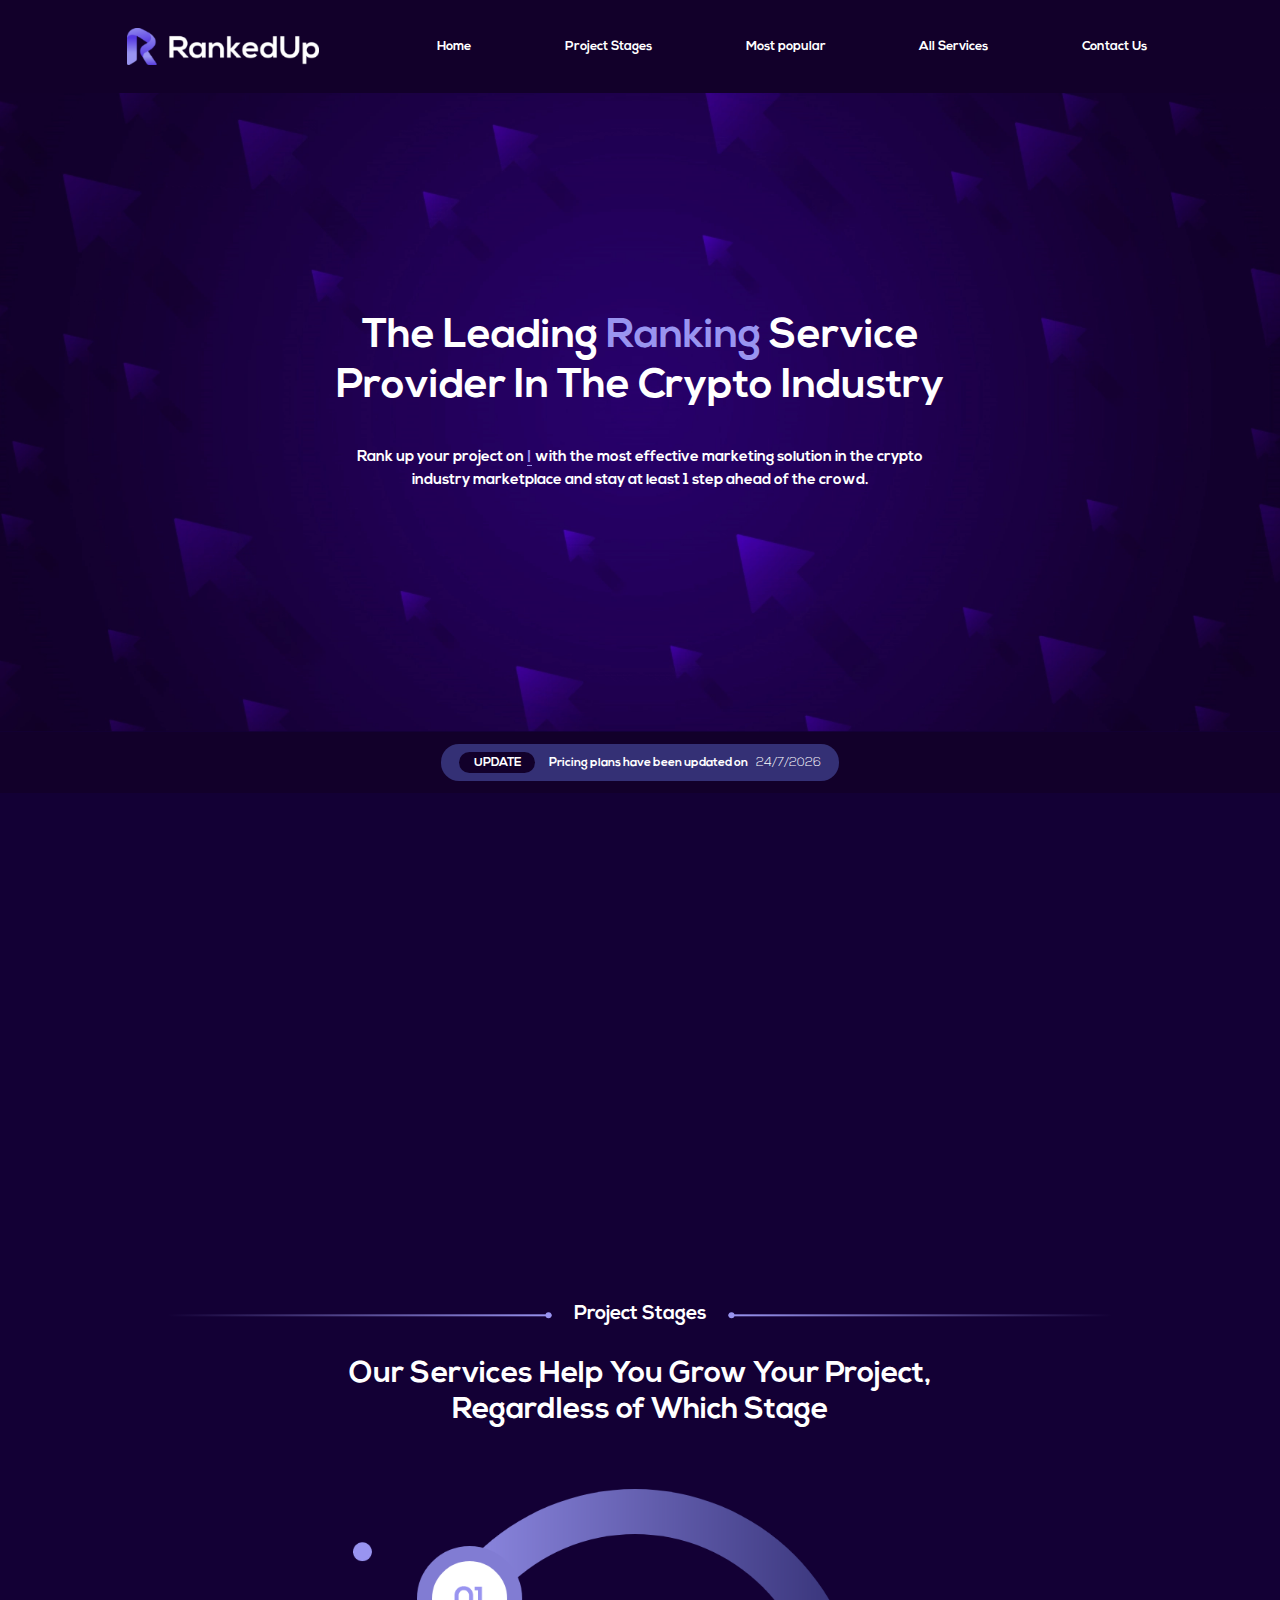
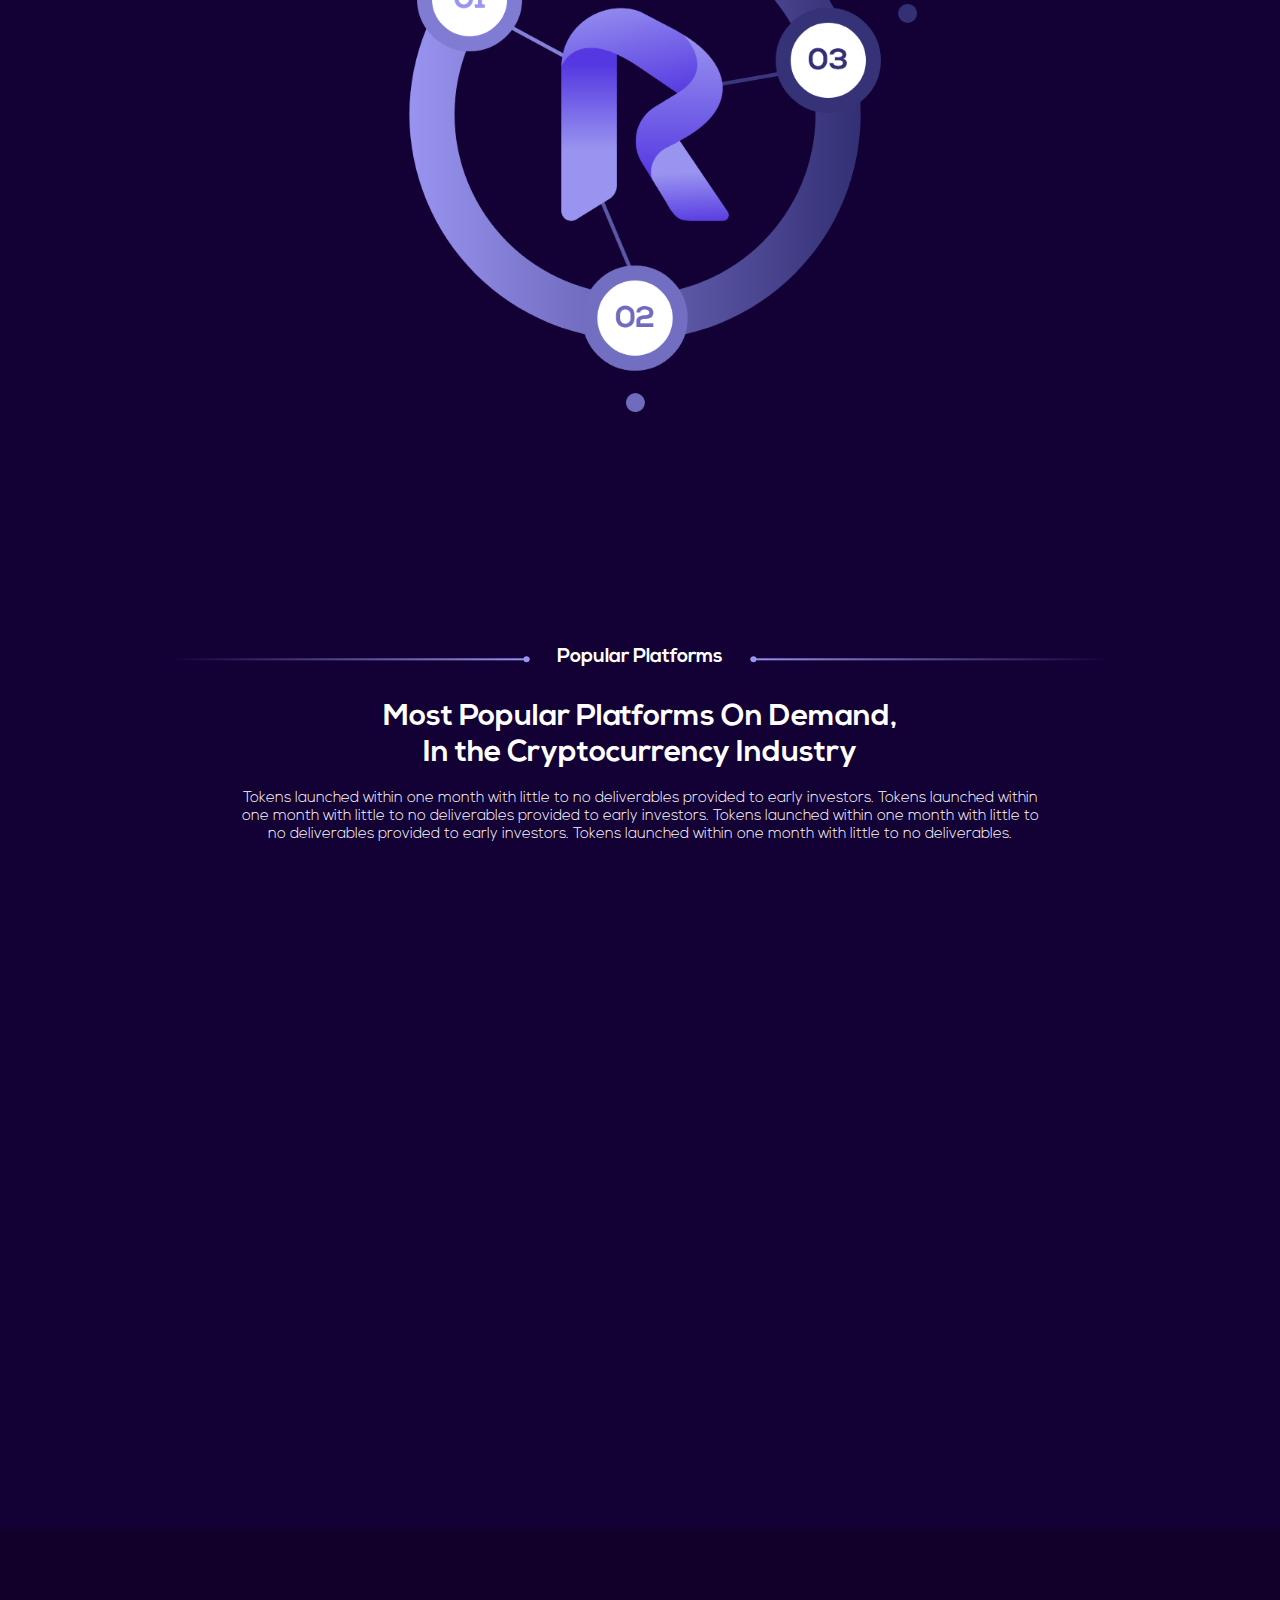
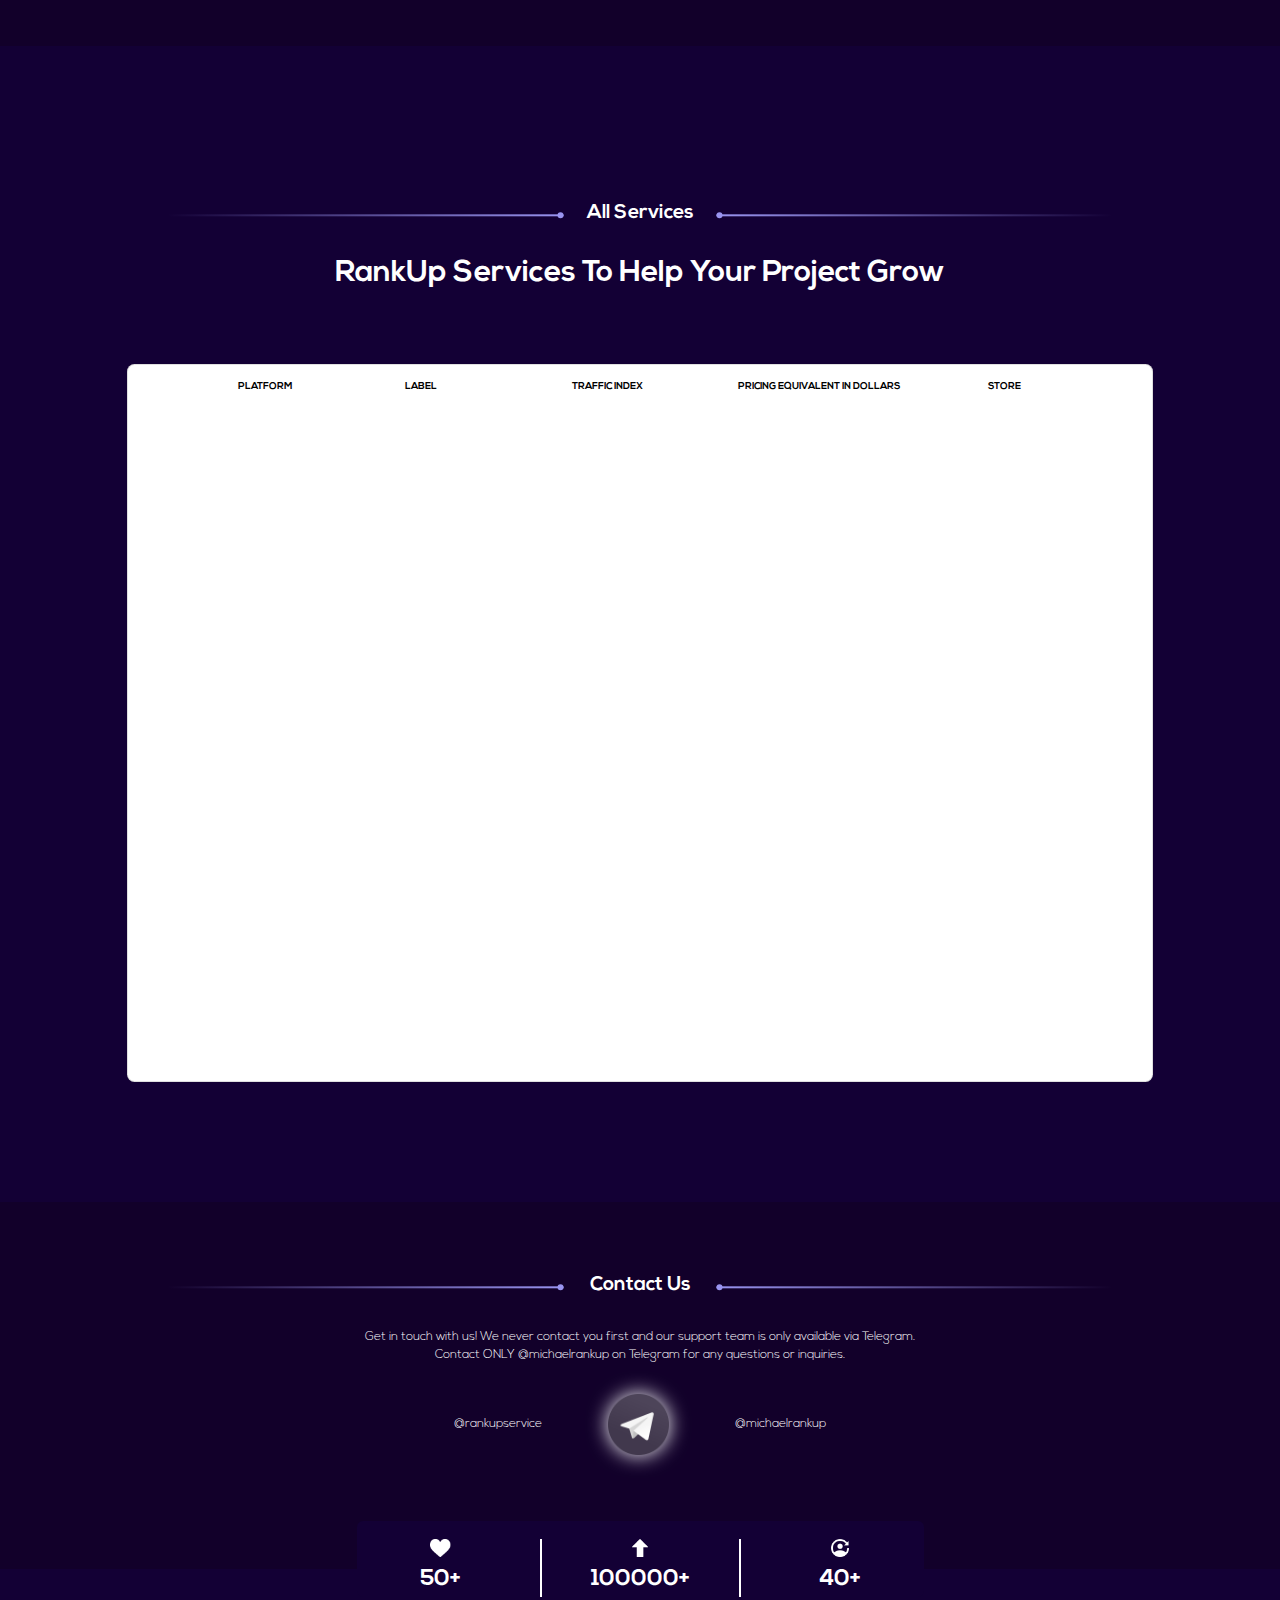
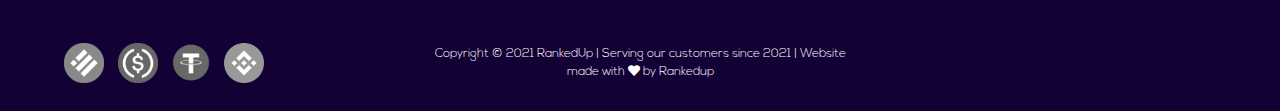
<file: index.html>
<!DOCTYPE html>
<html lang="en">
<head>
    <meta charset="UTF-8">
    <meta http-equiv="X-UA-Compatible" content="IE=edge">
    <meta name="viewport" content="width=device-width, initial-scale=1.0">

    <!-- Default SEO Meta -->
    <meta name="description"
        content="Rank up your project on Trending with the most effective marketing solution in the crypto industry marketplace and stay at least 1 step ahead of the crowd. Our Services Help You Grow Your Project, Regardless of Which Stage, Most Popular Platforms On Demand, In the Cryptocurrency Industry, Get in touch with us! We never contact you first and our support team is only available via Telegram. Contact ONLY @michaelrankup on Telegram for any questions or inquiries.">
    <meta name="keywords"
        content="Ranked Up, Coin Hunt, Coin Market, Coin Sniper, Coin Vote, Dex Tools, Dx Sale, Fresh Coins, Poo Coin, Reddit, Watcher, Crypto Industry, Cryptocurrency">

    <!-- Social Media Meta -->
    <meta property="og:type" content="website">
    <meta property="og:title" content="Ranked Up | The Leading Ranking Service Provider In The Crypto Industry">
    <meta property="og:description"
        content="Rank up your project on Trending with the most effective marketing solution in the crypto industry marketplace and stay at least 1 step ahead of the crowd. Our Services Help You Grow Your Project, Regardless of Which Stage, Most Popular Platforms On Demand, In the Cryptocurrency Industry, Get in touch with us! We never contact you first and our support team is only available via Telegram. Contact ONLY @michaelrankup on Telegram for any questions or inquiries.">
    <meta property="og:site_name" content="Ranked Up | The Leading Ranking Service Provider In The Crypto Industry">
    <meta property="og:image" content="./img/io-thumb.jpg">
    <meta property="og:image:alt"
        content="Rank up your project on Trending with the most effective marketing solution in the crypto industry marketplace and stay at least 1 step ahead of the crowd. Our Services Help You Grow Your Project, Regardless of Which Stage, Most Popular Platforms On Demand, In the Cryptocurrency Industry, Get in touch with us! We never contact you first and our support team is only available via Telegram. Contact ONLY @michaelrankup on Telegram for any questions or inquiries.">
    <meta property="og:image:width " content="1080">
    <meta property="og:image:height" content="564">
    <meta property="og:locale" content="en_US">

    <title>Ranked Up</title>
    <link rel="icon" href="./img/favicon.png" type="image/x-icon">
    <link rel="stylesheet" href="https://use.fontawesome.com/releases/v5.15.4/css/all.css">
    <link rel="stylesheet" href="./css/aos.css"/>
    <link rel="stylesheet" href="./css/bootstrap.min.css">
    <link rel="stylesheet" href="./css/style.css">
</head>
<body>
    <header class="header py-4">
            <div class="header--nav">
                <nav class="navbar navbar-expand-lg">
                    <div class="container c--custom--2">
                        <a class="navbar-brand" href="index.html">
                            <img id="brand" src="./img/logo.png" class="img-fluid" alt="RankedUp.io">
                        </a>
                        <button class="navbar-toggler" type="button" data-toggle="collapse" data-target="#navbarSupportedContent" aria-controls="navbarSupportedContent" aria-expanded="false" aria-label="Toggle navigation">
                            <img src="img/toggler-icon.svg" alt="toggler">
                         </button>
                        <div class="collapse navbar-collapse" id="navbarSupportedContent">
                            <ul class="navbar-nav ml-lg-auto mb-0 menu">
                                <li class="nav-item ml-lg-4">
                                    <a class="nav-link bold--17" href="#home">Home</a>
                                </li>
                                <li class="nav-item ml-lg-4">
                                    <a class="nav-link bold--17" href="#project-stages">Project Stages</a>
                                </li>
                                <li class="nav-item ml-lg-4">
                                    <a class="nav-link bold--17" href="#popular">Most popular</a>
                                </li>
                                <li class="nav-item ml-lg-4">
                                    <a class="nav-link bold--17" href="#services">All Services</a>
                                </li>
                                <li class="nav-item ml-lg-4">
                                    <a class="nav-link bold--17" href="#contact">Contact Us</a>
                                </li>
                            </ul>
                        </div>
                    </div>
                </nav>
            </div>
    </header>

    <section class="hero" id="home">
        <div class="container c--custom">
            <div class="row">
                <div class="col-12">
                    <div class="hero--top">
                        <div class="top">
                            <h1 class="text-center bold--55" data-aos="fade-up" data-aos-delay="200" data-aos-duration="1000" data-aos-once="true">The Leading <span>Ranking</span> Service Provider In The Crypto Industry</h1>
                            <p class="text-center mt-5 bold--20" data-aos="fade-zoom-in" data-aos-easing="ease-in-back" data-aos-delay="300" data-aos-offset="0" data-aos-once="true">Rank up your project on <span class="element"></span> with the most effective marketing solution in the crypto industry marketplace and stay at least 1 step ahead of the crowd.</p>
                        </div>
                    </div>
                </div>
            </div>
        </div>
    </section>

    <section class="update" id="update">
        <div class="container c--custom py-3">
          <div class="update--text">
            <p>
                <span class="bold--16 mr-sm-3 mb-sm-0 mb-3 d-sm-inline d-block">UPDATE</span> Pricing plans have been updated on <strong class="lit--16 pl-2" id="date">22/08/2021</strong>
            </p>
          </div>
        </div>
    </section>

    <section class="offer" id="offer">
        <div class="container c--custom">
            <div class="offer--content">
                <div class="offer--single text-center" data-aos="fade-up" data-aos-delay="200" data-aos-duration="1000">
                    <div class="offer--img">
                        <img src="./img/verified.png" class="img-fluid" alt="verified">
                    </div>
                    <div class="offer--text">
                        <h5 class="bold--20 py-3">Secure.</h5>
                        <p class="pt-2 lit--16">Our deal is 100% secret &amp; secure. No information of our deal will be disclosed
                        with anyone. This will prevent your project from getting banned.</p>
                    </div>
                </div>

                <div class="offer--single text-center" data-aos="fade-up" data-aos-delay="400" data-aos-duration="1000">
                    <div class="offer--img">
                        <img src="./img/trophy.png" class="img-fluid" alt="trophy">
                    </div>
                    <div class="offer--text">
                        <h5 class="bold--20 py-3">Highest Quality.</h5>
                        <p class="pt-2 lit--16">Our rank up services are the highest quality in the industry. We are working 24/7 keeping up our high quality standards to satisfy our clients.</p>
                    </div>
                </div>

                <div class="offer--single text-center" data-aos="fade-up" data-aos-delay="600" data-aos-duration="1000">
                    <div class="offer--img">
                        <img src="./img/junction.png" class="img-fluid" alt="junction">
                    </div>
                    <div class="offer--text">
                        <h5 class="bold--20 py-3">Flexible.</h5>
                        <p class="pt-2 lit--16">Our service is highly flexible. We operate 24 hours a day 7 days a week. Whatever amount or specific 
                            rank your team want to achieve, we can do it.</p>
                    </div>
                </div>
            </div>
        </div>
    </section>

    <section class="project" id="project-stages">
        <div class="container c--custom">
            <div class="project--title text-center">
                <h2 class="bold--26 mb-4">
                    <div class="line-1"><span></span></div>
                        <span class="px-4">Project Stages</span>
                    <div class="line-2"><span></span></div>
                </h2>
                <h4 class="bold--40">Our Services Help You Grow Your Project,
                    Regardless of Which Stage</h4>
            </div>
        </div>
        <div class="container c--custom--2">
            <div class="project--stages">
                <div class="stage--left" data-aos="fade-zoom-in" data-aos-easing="ease-in-back" data-aos-delay="200" data-aos-duration="1000" data-aos-offset="0">
                    <img src="./img/dot-left.svg" alt="dot3" class="d-sm-none d-block">
                    <div class="stage--single">
                        <h2 class="bold--20">Pre Launch Stage.</h2>
                        <p class="lit--16 mt-2">Tokens that have either undergone a presale round or have not yet had a fair launch or steal launch.</p>
                    </div>
                </div>
                <div class="stage--middle">
                    <img src="./img/featured.png" alt="featured">
                </div>
                <div class="stage--right" data-aos="fade-zoom-in" data-aos-easing="ease-in-back" data-aos-delay="400" data-aos-duration="900" data-aos-offset="0">
                    <img src="./img/dot-right.svg" alt="dot4" class="d-sm-none d-block">
                    <div class="stage--single">
                        <h2 class="bold--20">Established Stage.</h2>
                        <p class="lit--16 mt-2">Established tokens are one month old and have had progress with providing promised deliverables to early investors.</p>
                    </div>
                </div>
                <div class="stage--bottom" data-aos="fade-zoom-in" data-aos-easing="ease-in-back" data-aos-delay="500" data-aos-duration="800" data-aos-offset="0">
                    <img src="./img/dot-bottom.svg" alt="dot5" class="d-sm-none d-block">
                    <div class="stage--single">
                        <h2 class="bold--20 mt-3">Recently Launched Stage</h2>
                        <p class="lit--16 mt-2">Tokens launched within one month with little to no deliverables provided to early investors.</p>
                    </div>
                </div>
            </div>
        </div>
    </section>
    
    <section class="popular" id="popular">
        <div class="container c--custom">
            <div class="popular--title text-center">
                <h2 class="bold--26 mb-4">
                    <div class="line-1"><span></span></div>
                        <span class="px-4">Popular Platforms</span>
                    <div class="line-2"><span></span></div>
                </h2>
                <h4 class="bold--40 mb-4">Most Popular Platforms On Demand,
                    In the Cryptocurrency Industry</h4>
                <p class="lit--20">Tokens launched within one month with little to no deliverables provided to early investors. Tokens launched within one month with little to no deliverables provided to early investors. Tokens launched within one month with little 
                        to no deliverables provided to early investors. Tokens launched within one month with little to no deliverables.</p>
            </div>
        </div>
        <div class="container c--custom--3">
            <div class="popular--cards">
                <div class="card--single" id="card01" data-aos="fade-up" data-aos-delay="200" data-aos-duration="1000">
                    <div class="card--img">
                        <img src="./img/coinsniper.png" alt="coinsniper" class="img-fluid">
                    </div>
                    <h3 class="bold--22 my-4">CoinSniper Services</h3>
                    <p class="lit--16">Our most popular service. Clients can appear on both "Today" and "All Time" rankings.
                    </p>
                    <button class="btn bold--22">
                        <a href="coinsniper.html">
                            Order Now
                            <span>
                                <img src="./img/arrow.svg" alt="arrow" class="img-fluid pl-2">
                            </span>
                        </a>
                    </button>
                </div>

                <div class="card--single"id="card02" data-aos="fade-down" data-aos-delay="400" data-aos-duration="900">
                    <div class="card--img">
                        <img src="./img/dextools.png" alt="dextools" class="img-fluid">
                    </div>
                    <h3 class="bold--22 my-4">DEXTools Services</h3>
                    <p class="lit--16">Our most popular service. Clients can appear on 'PSC', 'UNI', 'SUSHI' and 'QUICKSWAP' trending .
                    </p>
                    <button class="btn bold--22">
                        <a href="dextools.html">
                            Order Now
                            <span>
                                <img src="./img/arrow.svg" alt="arrow" class="img-fluid pl-2">
                            </span>
                        </a>
                    </button>
                </div>

                <div class="card--single"id="card03" data-aos="fade-up" data-aos-delay="600" data-aos-duration="800">
                    <div class="card--img">
                        <img src="./img/poocoin.png" alt="poocoin" class="img-fluid">
                    </div>
                    <h3 class="bold--22 my-4">PooCoin Services</h3>
                    <p class="lit--16">Our most popular service. Clients can appear on both "Most linked" and "Most viewed" tokens trending.
                    </p>
                    <button class="btn bold--22">
                        <a href="poocoin.html">
                            Order Now
                            <span>
                                <img src="./img/arrow.svg" alt="arrow" class="img-fluid pl-2">
                            </span>
                        </a>
                    </button>
                </div>

                <div class="card--single" id="card04" data-aos="fade-down" data-aos-delay="800" data-aos-duration="700">
                    <div class="card--img">
                        <img src="./img/reddit.png" alt="reddit" class="img-fluid">
                    </div>
                    <h3 class="bold--22 my-4">Reddit Services</h3>
                    <p class="lit--16">Our most popular service. Clients can appear on all subreddits like "CMS" ranking for example.
                    </p>
                    <button class="btn bold--22">
                        <a href="reddit.html">
                            Order Now
                            <span>
                                <img src="./img/arrow.svg" alt="arrow" class="img-fluid pl-2">
                            </span>
                        </a>
                    </button>
                </div>
            </div>
        </div>
    </section>

    <section class="sponsors" id="sponsors">
        <div class="container c--custom--4 py-5">
            <div class="sponsors--img overflowX ">
                <img src="./img/coinmarket-sp.png" alt="coinmarket-sp" class="img-fluid" data-aos="fade-left" data-aos-duration="1500">
                <img src="./img/reddit-sp.png" alt="reddit-sp" class="img-fluid" data-aos="fade-left" data-aos-duration="1000">
                <img src="./img/dextools-sp.png" alt="dextools-sp" class="img-fluid" data-aos="fade-left" data-aos-duration="1000">
                <img src="./img/dxsale-sp.png" alt="dxsale-sp" class="img-fluid" data-aos="fade-right" data-aos-duration="1000">
                <img src="./img/poocoin-sp.png" alt="poocoin-sp" class="img-fluid" data-aos="fade-right" data-aos-duration="1000">
                <img src="./img/coinsniper-sp.png" alt="coinsniper-sp" class="img-fluid" data-aos="fade-right" data-aos-duration="1500">
            </div>
        </div>
    </section>

    <section class="service" id="services">
        <div class="container c--custom">
            <div class="service--title text-center">
                <h2 class="bold--26 mb-4">
                    <div class="line-1"><span></span></div>
                        <span class="px-4">All Services</span>
                    <div class="line-2"><span></span></div>
                </h2>
                <h4 class="bold--40">RankUp Services To Help Your Project Grow</h4>
            </div>
        </div>
        <div class="container c--custom--2">
            <div class="service--table">
                <div class="card service--card">
                    <div class="card-body overflowX">
                        <div class="card--title">
                            <div class="row">
                                <div class="col-sm-3 text-center">
                                    <p class="bold--13">PLATFORM</p>
                                </div>
                                <div class="col-sm-2 d-sm-block d-none">
                                    <p class="bold--13">LABEL</p>
                                </div>
                                <div class="col-sm-2 d-sm-block d-none">
                                    <p class="bold--13">TRAFFIC INDEX</p>
                                </div>
                                <div class="col-sm-3 d-sm-block d-none">
                                    <p class="bold--13">PRICING EQUIVALENT IN DOLLARS</p>
                                </div>
                                <div class="col-sm-2 d-sm-block d-none">
                                    <p class="bold--13">STORE</p>
                                </div>
                            </div>
                        </div>

                        <div class="card--data" data-aos="fade-left" data-aos-duration="1000">
                            <div class="row mb-4">
                                <div class="col-sm-3" id="heading-one">
                                    <div class="platform" id="accordion-one" data-toggle="collapse" data-target="#platform-one" aria-expanded="true" aria-controls="platform-one" onclick="toggleOnMobile('one');">
                                        <div class="platform--icon mr-lg-4 mr-3">
                                            <img src="./img/coinmarketcap-icon.png" alt="coinmarketcap-icon" class="img-fluid">
                                        </div>
                                        <p class="lit--22">CoinMarketCap.com</p>
                                        <span class="platform--toggle fa-stack fa-sm d-sm-none d-block">
                                            <i class="fas fa-circle fa-stack-2x"></i>
                                            <i class="fas fa-plus fa-stack-1x fa-inverse text-white" id="toggleIcon-one"></i>
                                        </span>
                                    </div>
                                </div>
                                <div class="col-sm-2 label">
                                    <p class="bold--14" id="label-one">MAINTANANCE</p>
                                </div>
                                <div class="col-sm-2 traffic">
                                    <p class="bold--18" id="traffic-one"><span class="pr-2 up" id="tick-one"></span> 6,700</p>
                                </div>
                                <div class="col-sm-3 price">
                                    <p class="lit--22">Starting from <span class="bold--18 pl-3" id="price-one">40 USD</span></p>
                                </div>
                                <div class="col-sm-2 store">
                                    <a href="coinmarket.html" class="bold--20" id="store-one">ORDER NOW</a>
                                </div>
                                <div id="platform-one" class="col-12 collapse" aria-labelledby="heading-one" data-parent="#accordion">
                                    <!-- for mobile screen -->
                                </div>
                            </div>
                        </div>
                        
                        <div class="card--data" data-aos="fade-left" data-aos-duration="1000">
                            <div class="row mb-4">
                                <div class="col-sm-3" id="heading-two">
                                    <div class="platform" id="accordion-two" data-toggle="collapse" data-target="#platform-two" aria-expanded="false" aria-controls="platform-two" onclick="toggleOnMobile('two');">
                                        <div class="platform--icon mr-lg-4 mr-3">
                                            <img src="./img/dextools-icon.png" alt="dextools-icon" class="img-fluid">
                                        </div>
                                        <p class="lit--22">DEXTools.io</p>
                                        <span class="platform--toggle fa-stack fa-sm d-sm-none d-block">
                                            <i class="fas fa-circle fa-stack-2x"></i>
                                            <i class="fas fa-plus fa-stack-1x fa-inverse text-white" id="toggleIcon-two"></i>
                                        </span>
                                    </div>
                                </div>
                                <div class="col-sm-2 label">
                                    <p class="bold--14" id="label-two">MAINTANANCE</p>
                                </div>
                                <div class="col-sm-2 traffic">
                                    <p class="bold--18" id="traffic-two"><span class="pr-2 up" id="tick-two"></span> 6,700</p>
                                </div>
                                <div class="col-sm-3 price">
                                    <p class="lit--22">Starting from <span class="bold--18 pl-3" id="price-two">40 USD</span></p>
                                </div>
                                <div class="col-sm-2 store">
                                    <a href="dextools.html" class="bold--20" id="store-two">ORDER NOW</a>
                                </div>
                                <div id="platform-two" class="col-12 collapse" aria-labelledby="heading-two" data-parent="#accordion">
                                    <!-- for mobile screen -->
                                </div>
                            </div>
                        </div>

                        <div class="card--data" data-aos="fade-left" data-aos-duration="1000">
                            <div class="row mb-4">
                                <div class="col-sm-3" id="heading-three">
                                    <div class="platform" id="accordion-three" data-toggle="collapse" data-target="#platform-three" aria-expanded="false" aria-controls="platform-three" onclick="toggleOnMobile('three');">
                                        <div class="platform--icon mr-lg-4 mr-3">
                                            <img src="./img/reddit-icon.png" alt="reddit-icon" class="img-fluid">
                                        </div>
                                        <p class="lit--22">Reddit.com</p>
                                        <span class="platform--toggle fa-stack fa-sm d-sm-none d-block">
                                            <i class="fas fa-circle fa-stack-2x"></i>
                                            <i class="fas fa-plus fa-stack-1x fa-inverse text-white" id="toggleIcon-three"></i>
                                        </span>
                                    </div>
                                </div>
                                <div class="col-sm-2 label">
                                    <p class="bold--14" id="label-three">LEADING</p>
                                </div>
                                <div class="col-sm-2 traffic">
                                    <p class="bold--18" id="traffic-three"><span class="pr-2 up" id="tick-three"></span> 6,700</p>
                                </div>
                                <div class="col-sm-3 price">
                                    <p class="lit--22">Starting from <span class="bold--18 pl-3" id="price-three">40 USD</span></p>
                                </div>
                                <div class="col-sm-2 store">
                                    <a href="reddit.html" class="bold--20" id="store-three">ORDER NOW</a>
                                </div>
                                <div id="platform-three" class="col-12 collapse" aria-labelledby="heading-three" data-parent="#accordion">
                                    <!-- for mobile screen -->
                                </div>
                            </div>
                        </div>

                        <div class="card--data" data-aos="fade-left" data-aos-duration="1000">
                            <div class="row mb-4">
                                <div class="col-sm-3" id="heading-four">
                                    <div class="platform" id="accordion-four" data-toggle="collapse" data-target="#platform-four" aria-expanded="false" aria-controls="platform-four" onclick="toggleOnMobile('four');">
                                        <div class="platform--icon mr-lg-4 mr-3">
                                            <img src="./img/poocoin-icon.png" alt="poocoin-icon" class="img-fluid">
                                        </div>
                                        <p class="lit--22">PooCoin.app</p>
                                        <span class="platform--toggle fa-stack fa-sm d-sm-none d-block">
                                            <i class="fas fa-circle fa-stack-2x"></i>
                                            <i class="fas fa-plus fa-stack-1x fa-inverse text-white" id="toggleIcon-four"></i>
                                        </span>
                                    </div>
                                </div>
                                <div class="col-sm-2 label">
                                    <p class="bold--14" id="label-four">LEADING</p>
                                </div>
                                <div class="col-sm-2 traffic">
                                    <p class="bold--18" id="traffic-four"><span class="pr-2 up" id="tick-four"></span> 6,700</p>
                                </div>
                                <div class="col-sm-3 price">
                                    <p class="lit--22">Starting from <span class="bold--18 pl-3" id="price-four">40 USD</span></p>
                                </div>
                                <div class="col-sm-2 store">
                                    <a href="poocoin.html" class="bold--20" id="store-four">ORDER NOW</a>
                                </div>
                                <div id="platform-four" class="col-12 collapse" aria-labelledby="heading-four" data-parent="#accordion">
                                    <!-- for mobile screen -->
                                </div>
                            </div>
                        </div>

                        <div class="card--data" data-aos="fade-left" data-aos-duration="1000">
                            <div class="row mb-4">
                                <div class="col-sm-3" id="heading-five">
                                    <div class="platform" id="accordion-five" data-toggle="collapse" data-target="#platform-five" aria-expanded="false" aria-controls="platform-five" onclick="toggleOnMobile('five');">
                                        <div class="platform--icon mr-lg-4 mr-3">
                                            <img src="./img/coinsniper-icon.png" alt="coinsniper-icon" class="img-fluid">
                                        </div>
                                        <p class="lit--22">CoinSniper.net</p>
                                        <span class="platform--toggle fa-stack fa-sm d-sm-none d-block">
                                            <i class="fas fa-circle fa-stack-2x"></i>
                                            <i class="fas fa-plus fa-stack-1x fa-inverse text-white" id="toggleIcon-five"></i>
                                        </span>
                                    </div>
                                </div>
                                <div class="col-sm-2 label">
                                    <p class="bold--14" id="label-five">LEADING</p>
                                </div>
                                <div class="col-sm-2 traffic">
                                    <p class="bold--18" id="traffic-five"><span class="pr-2 up" id="tick-five"></span> 6,700</p>
                                </div>
                                <div class="col-sm-3 price">
                                    <p class="lit--22">Starting from <span class="bold--18 pl-3" id="price-five">40 USD</span></p>
                                </div>
                                <div class="col-sm-2 store">
                                    <a href="coinsniper.html" class="bold--20" id="store-five">ORDER NOW</a>
                                </div>
                                <div id="platform-five" class="col-12 collapse" aria-labelledby="heading-five" data-parent="#accordion">
                                    <!-- for mobile screen -->
                                </div>
                            </div>
                        </div>

                        <div class="card--data" data-aos="fade-left" data-aos-duration="1000">
                            <div class="row mb-4">
                                <div class="col-sm-3" id="heading-six">
                                    <div class="platform" id="accordion-six" data-toggle="collapse" data-target="#platform-six" aria-expanded="false" aria-controls="platform-six" onclick="toggleOnMobile('six');">
                                        <div class="platform--icon mr-lg-4 mr-3">
                                            <img src="./img/coinhunt-icon.png" alt="coinhunt-icon" class="img-fluid">
                                        </div>
                                        <p class="lit--22">CoinHunt.cc</p>
                                        <span class="platform--toggle fa-stack fa-sm d-sm-none d-block">
                                            <i class="fas fa-circle fa-stack-2x"></i>
                                            <i class="fas fa-plus fa-stack-1x fa-inverse text-white" id="toggleIcon-six"></i>
                                        </span>
                                    </div>
                                </div>
                                <div class="col-sm-2 label">
                                    <p class="bold--14" id="label-six">HOT</p>
                                </div>
                                <div class="col-sm-2 traffic">
                                    <p class="bold--18" id="traffic-six"><span class="pr-2 down" id="tick-six"></span> 6,700</p>
                                </div>
                                <div class="col-sm-3 price">
                                    <p class="lit--22">Starting from <span class="bold--18 pl-3" id="price-six">40 USD</span></p>
                                </div>
                                <div class="col-sm-2 store">
                                    <a href="coinhunt.html" class="bold--20" id="store-six">ORDER NOW</a>
                                </div>
                                <div id="platform-six" class="col-12 collapse" aria-labelledby="heading-six" data-parent="#accordion">
                                    <!-- for mobile screen -->
                                </div>
                            </div>
                        </div>

                        <div class="card--data" data-aos="fade-left" data-aos-duration="1000">
                            <div class="row mb-4">
                                <div class="col-sm-3" id="heading-seven">
                                    <div class="platform" id="accordion-seven" data-toggle="collapse" data-target="#platform-seven" aria-expanded="false" aria-controls="platform-seven" onclick="toggleOnMobile('seven');">
                                        <div class="platform--icon mr-lg-4 mr-3">
                                            <img src="./img/coinvote-icon.png" alt="coinvote-icon" class="img-fluid">
                                        </div>
                                        <p class="lit--22">CoinVote.cc</p>
                                        <span class="platform--toggle fa-stack fa-sm d-sm-none d-block">
                                            <i class="fas fa-circle fa-stack-2x"></i>
                                            <i class="fas fa-plus fa-stack-1x fa-inverse text-white" id="toggleIcon-seven"></i>
                                        </span>
                                    </div>
                                </div>
                                <div class="col-sm-2 label">
                                    <p class="bold--14" id="label-seven">HOT</p>
                                </div>
                                <div class="col-sm-2 traffic">
                                    <p class="bold--18" id="traffic-seven"><span class="pr-2 up" id="tick-seven"></span> 6,700</p>
                                </div>
                                <div class="col-sm-3 price">
                                    <p class="lit--22">Starting from <span class="bold--18 pl-3" id="price-seven">40 USD</span></p>
                                </div>
                                <div class="col-sm-2 store">
                                    <a href="coinvote.html" class="bold--20" id="store-seven">ORDER NOW</a>
                                </div>
                                <div id="platform-seven" class="col-12 collapse" aria-labelledby="heading-seven" data-parent="#accordion">
                                    <!-- for mobile screen -->
                                </div>
                            </div>
                        </div>

                        <div class="card--data" data-aos="fade-left" data-aos-duration="1000">
                            <div class="row mb-4">
                                <div class="col-sm-3" id="heading-eight">
                                    <div class="platform" id="accordion-eight" data-toggle="collapse" data-target="#platform-eight" aria-expanded="false" aria-controls="platform-eight" onclick="toggleOnMobile('eight');">
                                        <div class="platform--icon mr-lg-4 mr-3">
                                            <img src="./img/watcherguru-icon.png" alt="watcherguru-icon" class="img-fluid">
                                        </div>
                                        <p class="lit--22">Watcher.guru</p>
                                        <span class="platform--toggle fa-stack fa-sm d-sm-none d-block">
                                            <i class="fas fa-circle fa-stack-2x"></i>
                                            <i class="fas fa-plus fa-stack-1x fa-inverse text-white" id="toggleIcon-eight"></i>
                                        </span>
                                    </div>
                                </div>
                                <div class="col-sm-2 label">
                                    <p class="bold--14" id="label-eight">NEW</p>
                                </div>
                                <div class="col-sm-2 traffic">
                                    <p class="bold--18" id="traffic-eight"><span class="pr-2 up" id="tick-eight"></span> 6,700</p>
                                </div>
                                <div class="col-sm-3 price">
                                    <p class="lit--22">Starting from <span class="bold--18 pl-3" id="price-eight">40 USD</span></p>
                                </div>
                                <div class="col-sm-2 store">
                                    <a href="watcher.html" class="bold--20" id="store-eight">ORDER NOW</a>
                                </div>
                                <div id="platform-eight" class="col-12 collapse" aria-labelledby="heading-eight" data-parent="#accordion">
                                    <!-- for mobile screen -->
                                </div>
                            </div>
                        </div>

                        <div class="card--data" data-aos="fade-left" data-aos-duration="1000">
                            <div class="row mb-4">
                                <div class="col-sm-3" id="heading-nine">
                                    <div class="platform" id="accordion-nine" data-toggle="collapse" data-target="#platform-nine" aria-expanded="false" aria-controls="platform-nine" onclick="toggleOnMobile('nine');">
                                        <div class="platform--icon mr-lg-4 mr-3">
                                            <img src="./img/freshcoins-icon.png" alt="freshcoins-icon" class="img-fluid">
                                        </div>
                                        <p class="lit--22">FreshCoins.io</p>
                                        <span class="platform--toggle fa-stack fa-sm d-sm-none d-block">
                                            <i class="fas fa-circle fa-stack-2x"></i>
                                            <i class="fas fa-plus fa-stack-1x fa-inverse text-white" id="toggleIcon-nine"></i>
                                        </span>
                                    </div>
                                </div>
                                <div class="col-sm-2 label">
                                    <p class="bold--14" id="label-nine">HOT</p>
                                </div>
                                <div class="col-sm-2 traffic">
                                    <p class="bold--18" id="traffic-nine"><span class="pr-2 up" id="tick-nine"></span> 6,700</p>
                                </div>
                                <div class="col-sm-3 price">
                                    <p class="lit--22">Starting from <span class="bold--18 pl-3" id="price-nine">40 USD</span></p>
                                </div>
                                <div class="col-sm-2 store">
                                    <a href="freshcoins.html" class="bold--20" id="store-nine">ORDER NOW</a>
                                </div>
                                <div id="platform-nine" class="col-12 collapse" aria-labelledby="heading-nine" data-parent="#accordion">
                                    <!-- for mobile screen -->
                                </div>
                            </div>
                        </div>

                        <div class="card--data" data-aos="fade-left" data-aos-duration="1000">
                            <div class="row mb-4">
                                <div class="col-sm-3" id="heading-ten">
                                    <div class="platform" id="accordion-ten" data-toggle="collapse" data-target="#platform-ten" aria-expanded="false" aria-controls="platform-ten" onclick="toggleOnMobile('ten');">
                                        <div class="platform--icon mr-lg-4 mr-3">
                                            <img src="./img/coinhunters-icon.png" alt="coinhunters-icon" class="img-fluid">
                                        </div>
                                        <p class="lit--22">CoinHunters.cc</p>
                                        <span class="platform--toggle fa-stack fa-sm d-sm-none d-block">
                                            <i class="fas fa-circle fa-stack-2x"></i>
                                            <i class="fas fa-plus fa-stack-1x fa-inverse text-white" id="toggleIcon-ten"></i>
                                        </span>
                                    </div>
                                </div>
                                <div class="col-sm-2 label">
                                    <p class="bold--14" id="label-ten">HOT</p>
                                </div>
                                <div class="col-sm-2 traffic">
                                    <p class="bold--18" id="traffic-ten"><span class="pr-2 up" id="tick-ten"></span> 6,700</p>
                                </div>
                                <div class="col-sm-3 price">
                                    <p class="lit--22">Starting from <span class="bold--18 pl-3" id="price-ten">40 USD</span></p>
                                </div>
                                <div class="col-sm-2 store">
                                    <a href="coinhunt.html" class="bold--20" id="store-ten">ORDER NOW</a>
                                </div>
                                <div id="platform-ten" class="col-12 collapse" aria-labelledby="heading-ten" data-parent="#accordion">
                                    <!-- for mobile screen -->
                                </div>
                            </div>
                        </div>
                    </div>
                </div>
            </div>
        </div>
    </section>

    <section class="contact" id="contact">
        <div class="container c--custom">
            <div class="contact--title text-center">
                <h2 class="bold--26 mb-4">
                    <div class="line-1"><span></span></div>
                        <span class="px-4">Contact Us</span>
                    <div class="line-2"><span></span></div>
                </h2>
                <p class="lit--16">Get in touch with us! We never contact you first and our support team is only available via Telegram. Contact ONLY @michaelrankup on Telegram for any questions or inquiries.</p>
            </div>
        </div>
        <div class="container c--custom--2">
            <div class="contact--info">
                <h4 class="lit--16 mr-sm-5">@rankupservice</h4>
                <img src="./img/send.png" alt="send" class="img-fluid">
                <h4 class="lit--16 ml-sm-5">@michaelrankup</h4>
            </div>
        </div>
    </section>

    <footer class="footer" id="footer">
        <div class="container c--custom">
            <div class="footer--counter">
                <div class="row">
                    <div class="col-4 counter--single" id="counter01">
                        <div class="text-center">
                            <img src="./img/like.png" alt="like" class="img-fluid mb-2">
                            <p class="bold--30"><span class="counter">50</span>+</p>
                        </div>
                    </div>
                    <div class="col-4 counter--single" id="counter02">
                        <div class="text-center">
                            <img src="./img/up-arrow.png" alt="up arrow" class="img-fluid mb-2">
                            <p class="bold--30"><span class="counter">100000</span>+</p>
                        </div>
                    </div>
                    <div class="col-4 counter--single" id="counter03">
                        <div class="text-center">
                            <img src="./img/profile.png" alt="profile" class="img-fluid mb-2">
                            <p class="bold--30"><span class="counter">40</span>+</p>
                        </div>
                    </div>
                </div>
            </div>
        </div>
        <div class="container-fluid">
            <div class="footer--contents">
                <div class="footer--icons">
                    <img src="./img/busd.png" alt="busd" class="img-fluid">
                    <img src="./img/usdc.png" alt="usdc" class="img-fluid">
                    <img src="./img/tether.png" alt="tether" class="img-fluid">
                    <img src="./img/bnb.png" alt="bnb" class="img-fluid">
                </div>
                <div class="footer--copyright">
                    <p class="lit--16">Copyright © 2021  RankedUp | Serving our customers since 2021 | Website made with <i class="fa fa-heart pulse"></i> by Rankedup</p>
                </div>
            </div>
        </div>
    </footer>
    <span id="backToTop">
        <img src="./img/gotop.svg" alt="gotop" class="img-fluid">
    </span>
    
    <script src="./js/jquery-3.5.1.min.js"></script>
    <script src="./js/popper.min.js"></script>
    <script src="./js/bootstrap.min.js"></script>
    <script src="./js/typed.js"></script>
    <script src="./js/jquery.gotop.js"></script>
    <script src="./js/jquery.waypoints.min.js"></script>
    <script src="./js/jquery.countup.js"></script>
    <script src="./js/aos.js"></script>
    <script src="./js/script.js"></script>

    <script>
        $(document).ready(function () {
            //typing animation
            var options = {
                strings: ["Trending", "Today's Best", "All Time Best"],
                typeSpeed: 70,
                backSpeed: 50,
                backDelay: 2500,
                startDelay: 1000,
                fadeOut: false,
                loop: true
            };

            var typed = new Typed('.element', options);
        });

        //dynamic table design for smaller devices
        function toggleOnMobile(idName){
            $("#toggleIcon-" + idName).toggleClass("fa-minus fa-plus");

            const platform = document.getElementById("platform-" + idName);
            platform.innerHTML = ' ';
            const platformDiv = document.createElement('div');
            const label = document.getElementById("label-" + idName).innerText;
            const traffic = document.getElementById("traffic-" + idName).innerText;
            const tick = document.getElementById("tick-" + idName).getAttribute("class");
            const price = document.getElementById("price-" + idName).innerText;
            const store = document.getElementById("store-" + idName).href;
            platformDiv.className = 'row inserted';

            platformDiv.innerHTML =  `
            <div class="col">
                <div class="row">
                    <div class="col-12 d-flex justify-content-between align-items-center">
                        <div class="headlines">
                            <p class="bold--13">LABEL</p>
                        </div>
                        <div class="label">
                            <p class="bold--14">${label}</p>
                        </div>
                    </div>

                    <div class="col-12 d-flex justify-content-between align-items-center">
                        <div class="headlines">
                            <p class="bold--13">TRAFFIC INDEX</p>
                        </div>
                        <div class="traffic">
                            <p class="bold--18"><span class="${tick}""></span> ${traffic}</p>
                        </div>
                    </div>

                    <div class="col-12 d-flex justify-content-between align-items-center">
                        <div class="headlines">
                            <p class="bold--13">PRICING EQUIVALENT IN DOLLARS</p>
                        </div>
                        <div class="price">
                            <p class="lit--22">Starting from <span class="bold--18 pl-3">${price}</span></p>
                        </div>
                    </div>

                    <div class="col-12 d-flex justify-content-between align-items-center">
                        <div class="headlines">
                            <p class="bold--13">STORE</p>
                        </div>
                        <div class="col-6">
                            <div class="store">
                                <a href="${store}" class="bold--20">ORDER NOW</a>
                            </div>
                        </div>
                    </div>
                </div>
            </div>
            `
            platform.appendChild(platformDiv);
        }
    </script>
</body>
</html>
</file>
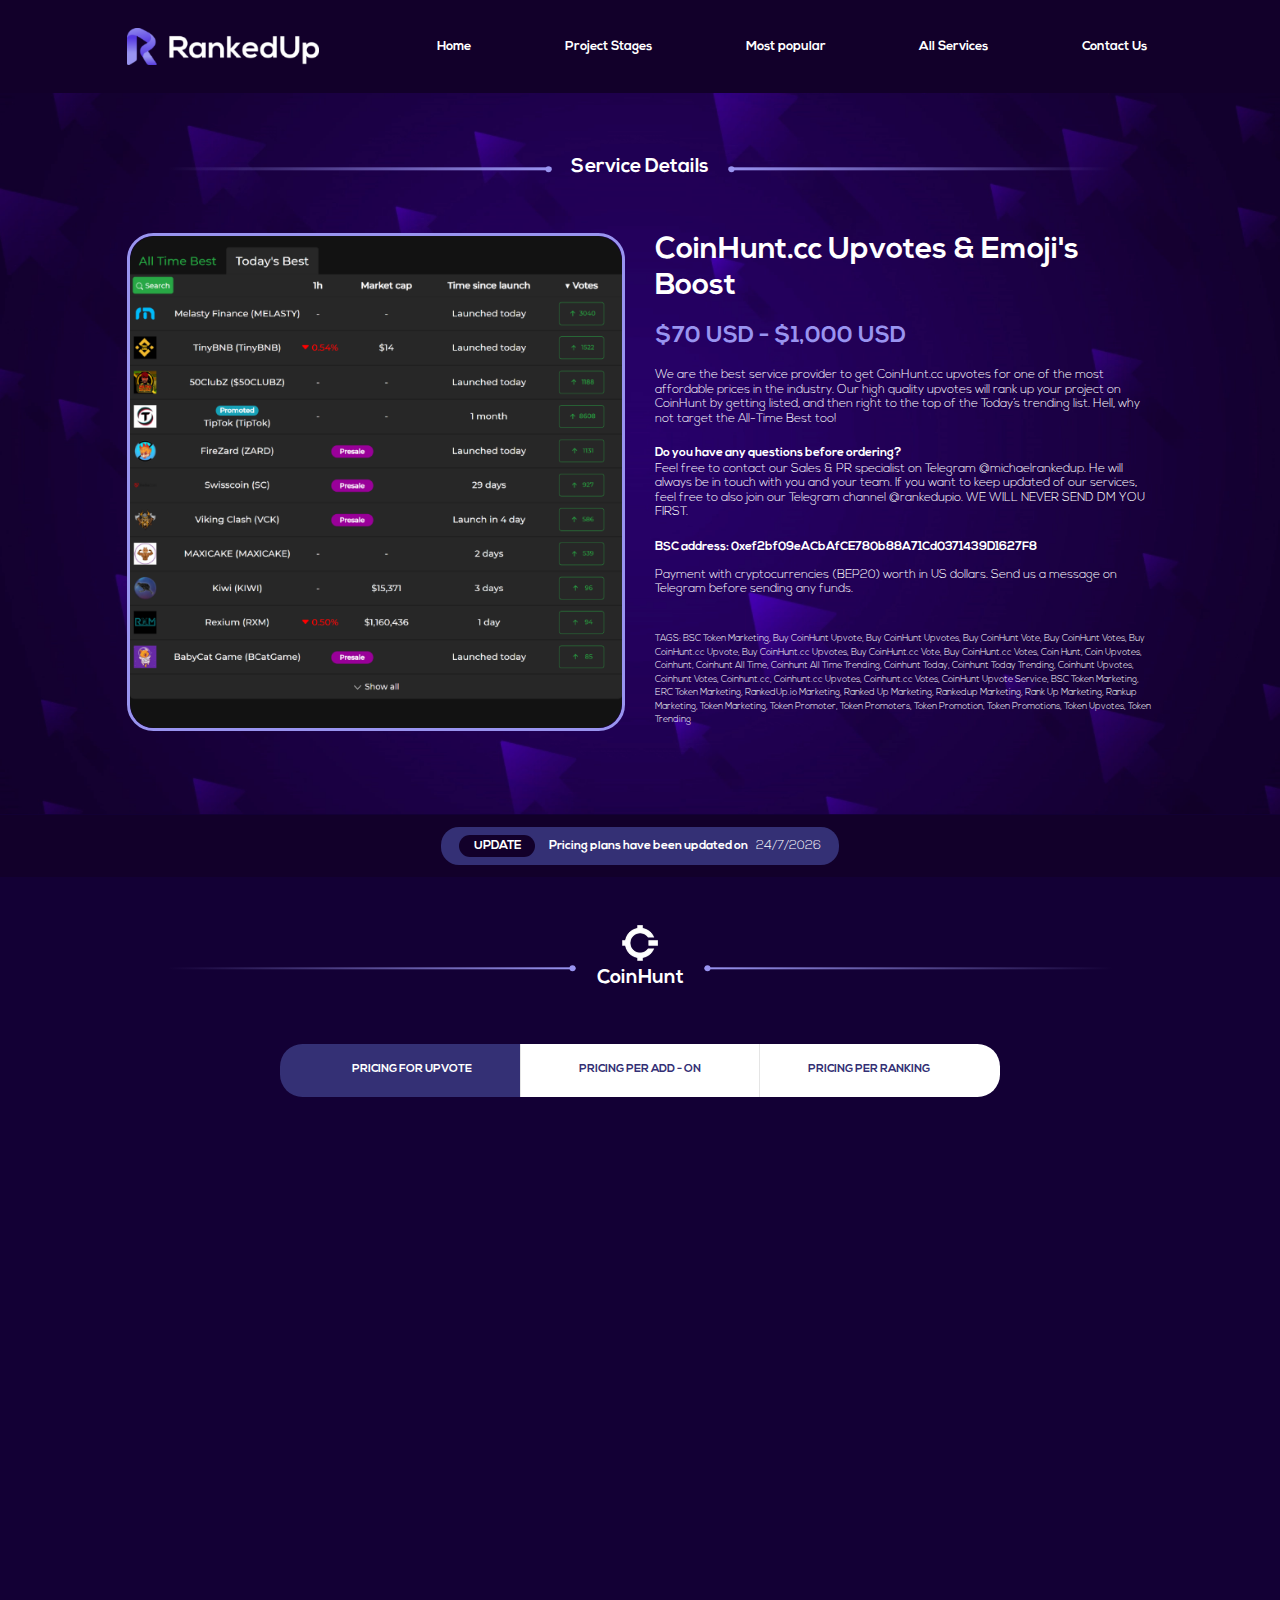
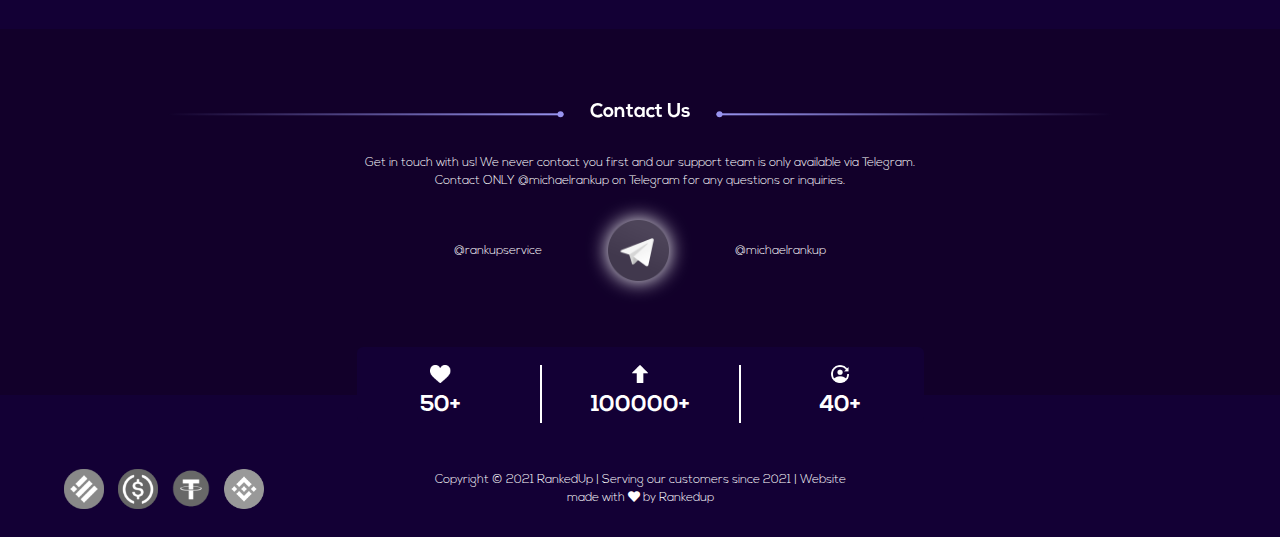
<file: coinhunt.html>
<!DOCTYPE html>
<html lang="en">
<head>
    <meta charset="UTF-8">
    <meta http-equiv="X-UA-Compatible" content="IE=edge">
    <meta name="viewport" content="width=device-width, initial-scale=1.0">

    <!-- SEO Media Meta -->
    <meta name="description"
        content="Rank up your project on Trending with the most effective marketing solution in the crypto industry marketplace and stay at least 1 step ahead of the crowd. Our Services Help You Grow Your Project, Regardless of Which Stage, Most Popular Platforms On Demand, In the Cryptocurrency Industry, Get in touch with us! We never contact you first and our support team is only available via Telegram. Contact ONLY @michaelrankup on Telegram for any questions or inquiries.">
    <meta name="keywords"
        content="Ranked Up, Coin Hunt, Coin Market, Coin Sniper, Coin Vote, Dex Tools, Dx Sale, Fresh Coins, Poo Coin, Reddit, Watcher">

    <!-- Social Media Meta -->
    <meta property="og:type" content="website">
    <meta property="og:title" content="Ranked Up | The Leading Ranking Service Provider In The Crypto Industry">
    <meta property="og:description"
        content="Rank up your project on Trending with the most effective marketing solution in the crypto industry marketplace and stay at least 1 step ahead of the crowd. Our Services Help You Grow Your Project, Regardless of Which Stage, Most Popular Platforms On Demand, In the Cryptocurrency Industry, Get in touch with us! We never contact you first and our support team is only available via Telegram. Contact ONLY @michaelrankup on Telegram for any questions or inquiries.">
    <meta property="og:site_name" content="Ranked Up | The Leading Ranking Service Provider In The Crypto Industry">
    <meta property="og:image" content="./img/io-thumb.jpg">
    <meta property="og:image:alt"
        content="Rank up your project on Trending with the most effective marketing solution in the crypto industry marketplace and stay at least 1 step ahead of the crowd. Our Services Help You Grow Your Project, Regardless of Which Stage, Most Popular Platforms On Demand, In the Cryptocurrency Industry, Get in touch with us! We never contact you first and our support team is only available via Telegram. Contact ONLY @michaelrankup on Telegram for any questions or inquiries.">
    <meta property="og:image:width " content="1080">
    <meta property="og:image:height" content="564">
    <meta property="og:locale" content="en_US">
    
    <title>CoinHunt | Ranked Up</title>
    <link rel="icon" href="./img/favicon.png" type="image/x-icon">
    <link rel="stylesheet" href="https://use.fontawesome.com/releases/v5.15.4/css/all.css">
    <link rel="stylesheet" href="./css/aos.css"/>
    <link rel="stylesheet" href="./css/bootstrap.min.css">
    <link rel="stylesheet" href="./css/style.css">
</head>
<body>
    <header class="header py-4">
            <div class="header--nav">
                <nav class="navbar navbar-expand-lg">
                    <div class="container c--custom--2">
                        <a class="navbar-brand" href="index.html">
                            <img id="brand" src="./img/logo.png" class="img-fluid" alt="RankedUp.io">
                        </a>
                        <button class="navbar-toggler" type="button" data-toggle="collapse" data-target="#navbarSupportedContent" aria-controls="navbarSupportedContent" aria-expanded="false" aria-label="Toggle navigation">
                            <img src="img/toggler-icon.svg" alt="toggler">
                         </button>
                        <div class="collapse navbar-collapse" id="navbarSupportedContent">
                            <ul class="navbar-nav ml-lg-auto mb-0 menu">
                                <li class="nav-item ml-lg-4">
                                    <a class="nav-link bold--17" href="coinhunt.html#home">Home</a>
                                </li>
                                <li class="nav-item ml-lg-4">
                                    <a class="nav-link bold--17" href="index.html#project-stages">Project Stages</a>
                                </li>
                                <li class="nav-item ml-lg-4">
                                    <a class="nav-link bold--17" href="index.html#popular">Most popular</a>
                                </li>
                                <li class="nav-item ml-lg-4">
                                    <a class="nav-link bold--17" href="index.html#services">All Services</a>
                                </li>
                                <li class="nav-item ml-lg-4">
                                    <a class="nav-link bold--17" href="index.html#contact">Contact Us</a>
                                </li>
                            </ul>
                        </div>
                    </div>
                </nav>
            </div>
    </header>

    <section class="hero page" id="home">
        <div class="container c--custom">
            <div class="page--title text-center">
                <h2 class="bold--26 my-4">
                    <div class="line-1"><span></span></div>
                        <span class="px-4">Service Details</span>
                    <div class="line-2"><span></span></div>
                </h2>
            </div>
        </div>
        <div class="container c--custom--2">
            <div class="hero--top page--top">
                <div class="row overflowX">
                    <div class="col-lg-6 order-lg-1 order-2 pt-lg-0 pt-5 text-lg-left text-center" data-aos="fade-left" data-aos-duration="1000" data-aos-once="true">
                        <img class="img-fluid banner" src="./img/coinhunt-banner.png" alt="coinhunt-banner">
                    </div>
                    <div class="col-lg-6 order-lg-2 order-1" data-aos="fade-right" data-aos-duration="1000" data-aos-once="true">
                        <h1 class="bold--40">CoinHunt.cc Upvotes & Emoji's Boost</h1>
                        <h2 class="my-4 bold--30">$70 USD - $1,000 USD</h2>
                        <h4 class="lit--16">
                            We are the best service provider to get CoinHunt.cc upvotes for one of the most affordable prices in the industry. Our high quality upvotes will rank up your project on CoinHunt by getting listed, and then right to the top of the Today’s trending list. Hell, why not target the All-Time Best too!
                        </h4>
                        <p class="mt-4 bold--16">Do you have any questions before ordering?</p> 
                        <h4 class="lit--16">
                            Feel free to contact our Sales & PR specialist on Telegram @michaelrankedup. He will always be in touch with you and your team. If you want to keep updated of our services, feel free to also join our Telegram channel @rankedupio. WE WILL NEVER SEND DM YOU FIRST.
                        </h4>
                        <p class="mt-4 my-3 bold--16">BSC address: 0xef2bf09eACbAfCE780b88A71Cd0371439D1627F8</p>
                        <h4 class="lit--16">Payment with cryptocurrencies (BEP20) worth in US dollars. Send us a message on Telegram before sending any funds.</h4>
                        <p class="mt-5 lit--12">TAGS: BSC Token Marketing, Buy CoinHunt Upvote, Buy CoinHunt Upvotes, Buy CoinHunt Vote, Buy CoinHunt Votes, Buy CoinHunt.cc Upvote, Buy CoinHunt.cc Upvotes, Buy CoinHunt.cc Vote, Buy CoinHunt.cc Votes, Coin Hunt, Coin Upvotes, Coinhunt, Coinhunt All Time, Coinhunt All Time Trending, Coinhunt Today, Coinhunt Today Trending, Coinhunt Upvotes, Coinhunt Votes, Coinhunt.cc, Coinhunt.cc Upvotes, Coinhunt.cc Votes, CoinHunt Upvote Service, BSC Token Marketing, ERC Token Marketing, RankedUp.io Marketing, Ranked Up Marketing, Rankedup Marketing, Rank Up Marketing, Rankup Marketing, Token Marketing, Token Promoter, Token Promoters, Token Promotion, Token Promotions, Token Upvotes, Token Trending</p>
                    </div>
                </div>
            </div>
        </div>
    </section>

    <section class="update" id="update">
        <div class="container c--custom py-3">
          <div class="update--text">
            <p>
                <span class="bold--16 mr-sm-3 mb-sm-0 mb-3 d-sm-inline d-block">UPDATE</span> Pricing plans have been updated on <strong class="lit--16 pl-2" id="date">22/08/2021</strong>
            </p>
          </div>
        </div>
    </section>

    <section class="pricing" id="pricing">
        <div class="container c--custom">
            <div class="pricing--title text-center">
                <img src="./img/coinhunt-big.png" alt="coinhunt-big" class="img-fluid">
                <h2 class="bold--26 my-4 coinhunt">
                    <div class="line-1"><span></span></div>
                        <span class="px-4">CoinHunt</span>
                    <div class="line-2"><span></span></div>
                </h2>
            </div>
        </div>
        <div class="container c--custom--2">
            <div class="pricing--cards">
                <ul class="nav nav-pills mb-3 justify-content-center" id="pills-tab" role="tablist">
                    <li class="nav-item left--radius">
                      <a class="nav-link active bold--15" id="pills-home-tab" data-toggle="pill" href="#pills-home" role="tab" aria-controls="pills-home" aria-selected="true">PRICING FOR UPVOTE</a>
                    </li>
                    <li class="nav-item middle--radius">
                      <a class="nav-link bold--15" id="pills-profile-tab" data-toggle="pill" href="#pills-profile" role="tab" aria-controls="pills-profile" aria-selected="false">PRICING PER ADD - ON</a>
                    </li>
                    <li class="nav-item right--radius">
                      <a class="nav-link bold--15" id="pills-contact-tab" data-toggle="pill" href="#pills-contact" role="tab" aria-controls="pills-contact" aria-selected="false">PRICING PER RANKING</a>
                    </li>
                </ul>
                <div class="tab-content" id="pills-tabContent" data-aos="fade-up" data-aos-delay="200" data-aos-duration="1000">
                    <div class="tab-pane fade show active" id="pills-home" role="tabpanel" aria-labelledby="pills-home-tab">
                        <div class="row mt-5">
                            <div class="col-sm-3 pr-sm-0">
                                <div class="card pricing--first">
                                    <div class="card-body">
                                        <h3 class="card-title">UPVOTES</h3>
                                        <hr>
                                        <ul class="list-unstyled">
                                            <li>1,000</li>
                                            <li>3,000</li>
                                            <li>5,000</li>
                                            <li>10,000</li>
                                            <li>15,000</li>
                                            <li>20,000</li>
                                        </ul>
                                    </div>
                                </div>
                            </div>
                            <div class="col-sm-3 px-sm-0">
                                <div class="card pricing--second">
                                    <div class="card-body">
                                        <h3 class="card-title">PRICE</h3>
                                        <hr>
                                        <ul class="list-unstyled greenColor">
                                            <li>$60 USD</li>
                                            <li>$170 USD</li>
                                            <li>$250 USD</li>
                                            <li>$500 USD</li>
                                            <li>$700 USD</li>
                                            <li>$900 USD</li>
                                        </ul>
                                    </div>
                                </div>
                            </div>
                            <div class="col-sm-3 px-sm-0">
                                <div class="card pricing--third">
                                    <div class="card-body">
                                        <h3 class="card-title">DISCOUNT</h3>
                                        <hr>
                                        <ul class="list-unstyled discount">
                                            <li>$0 USD</li>
                                            <li>$10 USD</li>
                                            <li>$50 USD</li>
                                            <li>$100 USD</li>
                                            <li>$200 USD</li>
                                            <li>$300 USD</li>
                                        </ul>
                                    </div>
                                </div>
                            </div>
                            <div class="col-sm-3 pl-sm-0">
                                <div class="card pricing--fourth">
                                    <div class="card-body">
                                        <h3 class="card-title">DELIVERY</h3>
                                        <hr>
                                        <ul class="list-unstyled">
                                            <li>Ca. 30 min</li>
                                            <li>Ca. 1.5 hours</li>
                                            <li>Ca. 3 hours</li>
                                            <li>Ca. 5 hours</li>
                                            <li>Ca. 8 hours</li>
                                            <li>Ca. 10 hours</li>
                                        </ul>
                                    </div>
                                </div>
                            </div>
                        </div>
                    </div>
                    <div class="tab-pane fade" id="pills-profile" role="tabpanel" aria-labelledby="pills-profile-tab">
                        <div class="row mt-5">
                            <div class="col-sm-3 pr-sm-0">
                                <div class="card pricing--first">
                                    <div class="card-body">
                                        <h3 class="card-title">UPVOTES</h3>
                                        <hr>
                                        <ul class="list-unstyled">
                                            <li>1,000</li>
                                            <li>3,000</li>
                                            <li>5,000</li>
                                            <li>10,000</li>
                                            <li>15,000</li>
                                            <li>20,000</li>
                                        </ul>
                                    </div>
                                    <div class="card-body">
                                        <h3 class="card-title">Mass DM's</h3>
                                        <hr>
                                        <ul class="list-unstyled">
                                            <li>25,000</li>
                                            <li>30,000</li>
                                            <li>35,000</li>
                                        </ul>
                                    </div>
                                </div>
                            </div>
                            <div class="col-sm-3 px-sm-0">
                                <div class="card pricing--second">
                                    <div class="card-body">
                                        <h3 class="card-title">PRICE</h3>
                                        <hr>
                                        <ul class="list-unstyled greenColor">
                                            <li>$60 USD</li>
                                            <li>$170 USD</li>
                                            <li>$250 USD</li>
                                            <li>$500 USD</li>
                                            <li>$700 USD</li>
                                            <li>$900 USD</li>
                                        </ul>
                                    </div>
                                    <div class="card-body">
                                        <h3 class="card-title">PRICE</h3>
                                        <hr>
                                        <ul class="list-unstyled greenColor">
                                            <li>$1000 USD</li>
                                            <li>$1100 USD</li>
                                            <li>$1200 USD</li>
                                        </ul>
                                    </div>
                                </div>
                            </div>
                            <div class="col-sm-3 px-sm-0">
                                <div class="card pricing--third">
                                    <div class="card-body">
                                        <h3 class="card-title">DISCOUNT</h3>
                                        <hr>
                                        <ul class="list-unstyled discount">
                                            <li>$0 USD</li>
                                            <li>$10 USD</li>
                                            <li>$50 USD</li>
                                            <li>$100 USD</li>
                                            <li>$200 USD</li>
                                            <li>$300 USD</li>
                                        </ul>
                                    </div>
                                    <div class="card-body">
                                        <h3 class="card-title">DISCOUNT</h3>
                                        <hr>
                                        <ul class="list-unstyled discount">
                                            <li>$400 USD</li>
                                            <li>$500 USD</li>
                                            <li>$600 USD</li>
                                        </ul>
                                    </div>
                                </div>
                            </div>
                            <div class="col-sm-3 pl-sm-0">
                                <div class="card pricing--fourth">
                                    <div class="card-body">
                                        <h3 class="card-title">DELIVERY</h3>
                                        <hr>
                                        <ul class="list-unstyled">
                                            <li>Ca. 30 min</li>
                                            <li>Ca. 1.5 hours</li>
                                            <li>Ca. 3 hours</li>
                                            <li>Ca. 5 hours</li>
                                            <li>Ca. 8 hours</li>
                                            <li>Ca. 10 hours</li>
                                        </ul>
                                    </div>
                                    <div class="card-body">
                                        <h3 class="card-title">DELIVERY</h3>
                                        <hr>
                                        <ul class="list-unstyled">
                                            <li>Ca. 12 hours</li>
                                            <li>Ca. 15 hours</li>
                                            <li>Ca. 18 hours</li>
                                        </ul>
                                    </div>
                                </div>
                            </div>
                        </div>
                    </div>
                    <div class="tab-pane fade" id="pills-contact" role="tabpanel" aria-labelledby="pills-contact-tab">
                        <div class="row mt-5">
                            <div class="col-sm-3 pr-sm-0">
                                <div class="card pricing--first">
                                    <div class="card-body">
                                        <h3 class="card-title">RANKING</h3>
                                        <hr>
                                        <ul class="list-unstyled">
                                            <li>1,000</li>
                                            <li>3,000</li>
                                            <li>5,000</li>
                                            <li>10,000</li>
                                            <li>15,000</li>
                                            <li>20,000</li>
                                        </ul>
                                    </div>
                                </div>
                            </div>
                            <div class="col-sm-3 px-sm-0">
                                <div class="card pricing--second">
                                    <div class="card-body">
                                        <h3 class="card-title">PRICE</h3>
                                        <hr>
                                        <ul class="list-unstyled greenColor">
                                            <li>$60 USD</li>
                                            <li>$170 USD</li>
                                            <li>$250 USD</li>
                                            <li>$500 USD</li>
                                            <li>$700 USD</li>
                                            <li>$900 USD</li>
                                        </ul>
                                    </div>
                                </div>
                            </div>
                            <div class="col-sm-3 px-sm-0">
                                <div class="card pricing--third">
                                    <div class="card-body">
                                        <h3 class="card-title">DISCOUNT</h3>
                                        <hr>
                                        <ul class="list-unstyled discount">
                                            <li>$0 USD</li>
                                            <li>$10 USD</li>
                                            <li>$50 USD</li>
                                            <li>$100 USD</li>
                                            <li>$200 USD</li>
                                            <li>$300 USD</li>
                                        </ul>
                                    </div>
                                </div>
                            </div>
                            <div class="col-sm-3 pl-sm-0">
                                <div class="card pricing--fourth">
                                    <div class="card-body">
                                        <h3 class="card-title">DELIVERY</h3>
                                        <hr>
                                        <ul class="list-unstyled">
                                            <li>Ca. 30 min</li>
                                            <li>Ca. 1.5 hours</li>
                                            <li>Ca. 3 hours</li>
                                            <li>Ca. 5 hours</li>
                                            <li>Ca. 8 hours</li>
                                            <li>Ca. 10 hours</li>
                                        </ul>
                                    </div>
                                </div>
                            </div>
                        </div>
                    </div>
                </div>
            </div>
        </div>
    </section>

    <section class="contact" id="contact">
        <div class="container c--custom">
            <div class="contact--title text-center">
                <h2 class="bold--26 mb-4">
                    <div class="line-1"><span></span></div>
                        <span class="px-4">Contact Us</span>
                    <div class="line-2"><span></span></div>
                </h2>
                <p class="lit--16">Get in touch with us! We never contact you first and our support team is only available via Telegram. Contact ONLY @michaelrankup on Telegram for any questions or inquiries.</p>
            </div>
        </div>
        <div class="container c--custom--2">
            <div class="contact--info">
                <h4 class="lit--16 mr-sm-5">@rankupservice</h4>
                <img src="./img/send.png" alt="send" class="img-fluid">
                <h4 class="lit--16 ml-sm-5">@michaelrankup</h4>
            </div>
        </div>
    </section>

    <footer class="footer" id="footer">
        <div class="container c--custom">
            <div class="footer--counter">
                <div class="row">
                    <div class="col-4 counter--single" id="counter01">
                        <div class="text-center">
                            <img src="./img/like.png" alt="like" class="img-fluid mb-2">
                            <p class="bold--30"><span class="counter">50</span>+</p>
                        </div>
                    </div>
                    <div class="col-4 counter--single" id="counter02">
                        <div class="text-center">
                            <img src="./img/up-arrow.png" alt="up arrow" class="img-fluid mb-2">
                            <p class="bold--30"><span class="counter">100000</span>+</p>
                        </div>
                    </div>
                    <div class="col-4 counter--single" id="counter03">
                        <div class="text-center">
                            <img src="./img/profile.png" alt="profile" class="img-fluid mb-2">
                            <p class="bold--30"><span class="counter">40</span>+</p>
                        </div>
                    </div>
                </div>
            </div>
        </div>
        <div class="container-fluid">
            <div class="footer--contents">
                <div class="footer--icons">
                    <img src="./img/busd.png" alt="busd" class="img-fluid">
                    <img src="./img/usdc.png" alt="usdc" class="img-fluid">
                    <img src="./img/tether.png" alt="tether" class="img-fluid">
                    <img src="./img/bnb.png" alt="bnb" class="img-fluid">
                </div>
                <div class="footer--copyright">
                    <p class="lit--16">Copyright © 2021  RankedUp | Serving our customers since 2021 | Website made with <i class="fa fa-heart pulse"></i> by Rankedup</p>
                </div>
            </div>
        </div>
    </footer>
    <span id="backToTop">
        <img src="./img/gotop.svg" alt="gotop" class="img-fluid">
    </span>
    
    <script src="./js/jquery-3.5.1.min.js"></script>
    <script src="./js/popper.min.js"></script>
    <script src="./js/bootstrap.min.js"></script>
    <script src="./js/jquery.gotop.js"></script>
    <script src="./js/jquery.waypoints.min.js"></script>
    <script src="./js/jquery.countup.js"></script>
    <script src="./js/aos.js"></script>
    <script src="./js/script.js"></script>
</body>
</html>
</file>
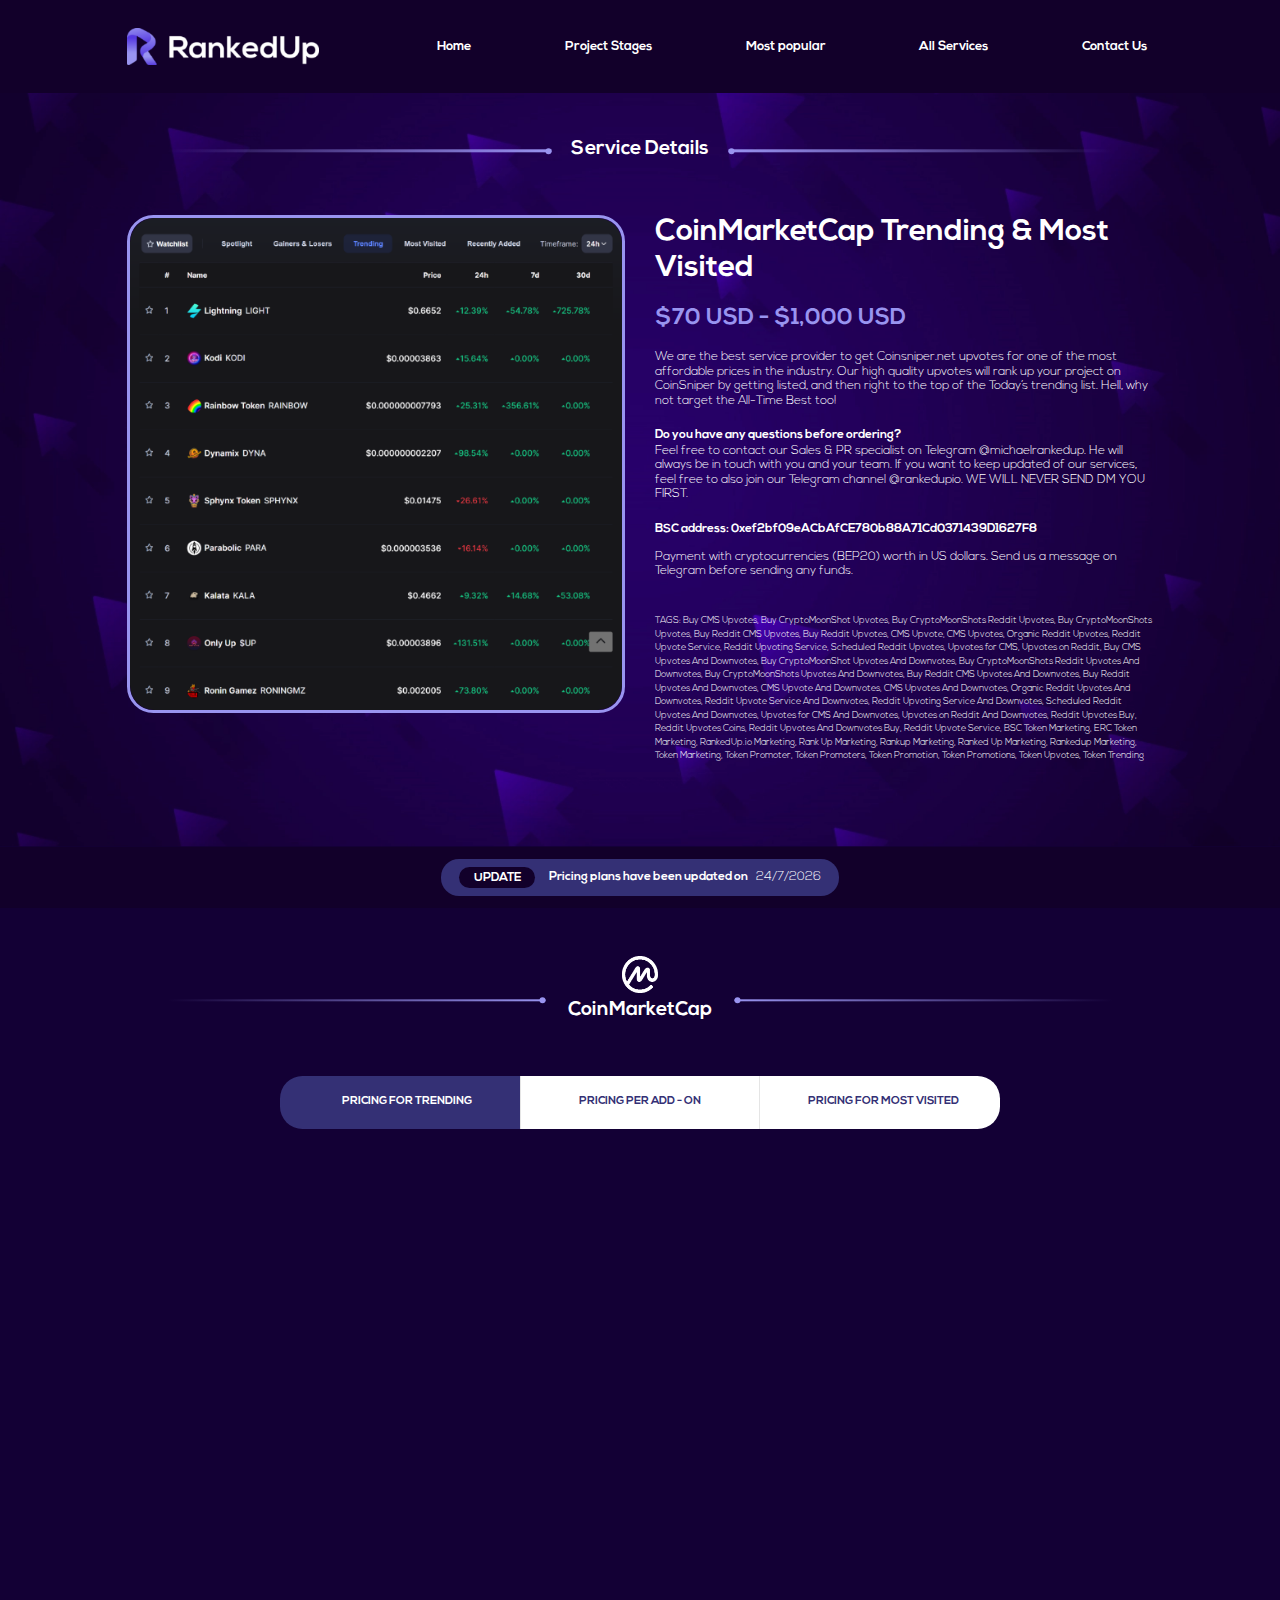
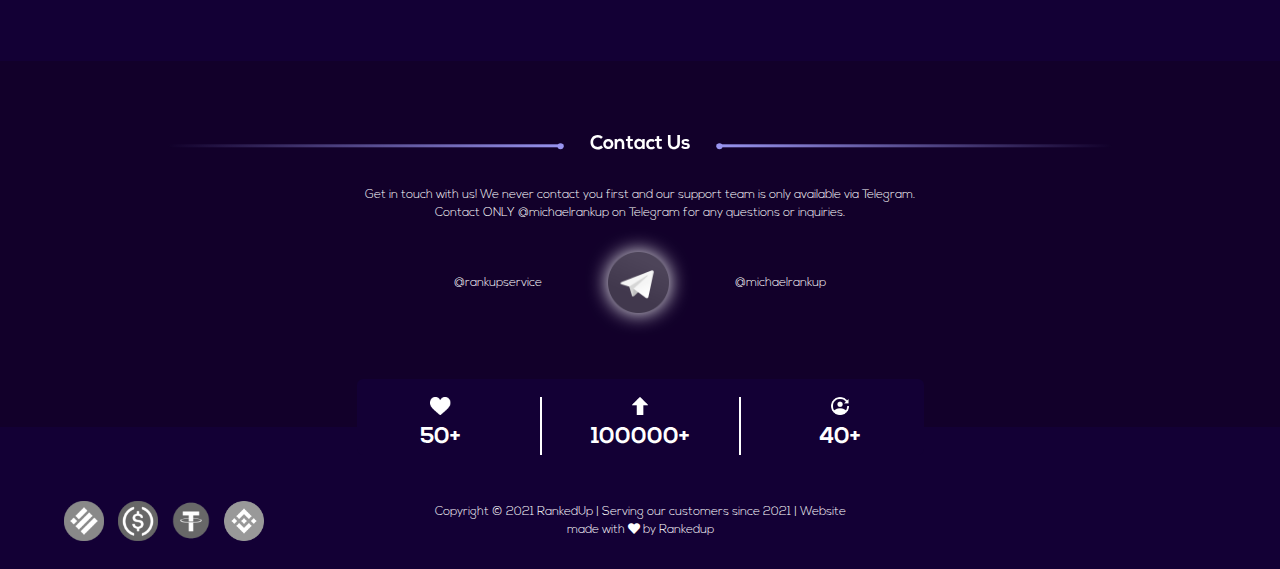
<file: coinmarket.html>
<!DOCTYPE html>
<html lang="en">
<head>
    <meta charset="UTF-8">
    <meta http-equiv="X-UA-Compatible" content="IE=edge">
    <meta name="viewport" content="width=device-width, initial-scale=1.0">

    <!-- SEO Media Meta -->
    <meta name="description"
        content="Rank up your project on Trending with the most effective marketing solution in the crypto industry marketplace and stay at least 1 step ahead of the crowd. Our Services Help You Grow Your Project, Regardless of Which Stage, Most Popular Platforms On Demand, In the Cryptocurrency Industry, Get in touch with us! We never contact you first and our support team is only available via Telegram. Contact ONLY @michaelrankup on Telegram for any questions or inquiries.">
    <meta name="keywords"
        content="Ranked Up, Coin Hunt, Coin Market, Coin Sniper, Coin Vote, Dex Tools, Dx Sale, Fresh Coins, Poo Coin, Reddit, Watcher">

    <!-- Social Media Meta -->
    <meta property="og:type" content="website">
    <meta property="og:title" content="Ranked Up | The Leading Ranking Service Provider In The Crypto Industry">
    <meta property="og:description"
        content="Rank up your project on Trending with the most effective marketing solution in the crypto industry marketplace and stay at least 1 step ahead of the crowd. Our Services Help You Grow Your Project, Regardless of Which Stage, Most Popular Platforms On Demand, In the Cryptocurrency Industry, Get in touch with us! We never contact you first and our support team is only available via Telegram. Contact ONLY @michaelrankup on Telegram for any questions or inquiries.">
    <meta property="og:site_name" content="Ranked Up | The Leading Ranking Service Provider In The Crypto Industry">
    <meta property="og:image" content="./img/io-thumb.jpg">
    <meta property="og:image:alt"
        content="Rank up your project on Trending with the most effective marketing solution in the crypto industry marketplace and stay at least 1 step ahead of the crowd. Our Services Help You Grow Your Project, Regardless of Which Stage, Most Popular Platforms On Demand, In the Cryptocurrency Industry, Get in touch with us! We never contact you first and our support team is only available via Telegram. Contact ONLY @michaelrankup on Telegram for any questions or inquiries.">
    <meta property="og:image:width " content="1080">
    <meta property="og:image:height" content="564">
    <meta property="og:locale" content="en_US">
    
    <title>CoinMarket | Ranked Up</title>
    <link rel="icon" href="./img/favicon.png" type="image/x-icon">
    <link rel="stylesheet" href="https://use.fontawesome.com/releases/v5.15.4/css/all.css">
    <link rel="stylesheet" href="./css/aos.css"/>
    <link rel="stylesheet" href="./css/bootstrap.min.css">
    <link rel="stylesheet" href="./css/style.css">
</head>
<body>
    <header class="header py-4">
            <div class="header--nav">
                <nav class="navbar navbar-expand-lg">
                    <div class="container c--custom--2">
                        <a class="navbar-brand" href="index.html">
                            <img id="brand" src="./img/logo.png" class="img-fluid" alt="RankedUp.io">
                        </a>
                        <button class="navbar-toggler" type="button" data-toggle="collapse" data-target="#navbarSupportedContent" aria-controls="navbarSupportedContent" aria-expanded="false" aria-label="Toggle navigation">
                            <img src="img/toggler-icon.svg" alt="toggler">
                         </button>
                        <div class="collapse navbar-collapse" id="navbarSupportedContent">
                            <ul class="navbar-nav ml-lg-auto mb-0 menu">
                                <li class="nav-item ml-lg-4">
                                    <a class="nav-link bold--17" href="coinmarket.html#home">Home</a>
                                </li>
                                <li class="nav-item ml-lg-4">
                                    <a class="nav-link bold--17" href="index.html#project-stages">Project Stages</a>
                                </li>
                                <li class="nav-item ml-lg-4">
                                    <a class="nav-link bold--17" href="index.html#popular">Most popular</a>
                                </li>
                                <li class="nav-item ml-lg-4">
                                    <a class="nav-link bold--17" href="index.html#services">All Services</a>
                                </li>
                                <li class="nav-item ml-lg-4">
                                    <a class="nav-link bold--17" href="index.html#contact">Contact Us</a>
                                </li>
                            </ul>
                        </div>
                    </div>
                </nav>
            </div>
    </header>

    <section class="hero page" id="home">
        <div class="container c--custom">
            <div class="page--title text-center">
                <h2 class="bold--26 mb-4">
                    <div class="line-1"><span></span></div>
                        <span class="px-4">Service Details</span>
                    <div class="line-2"><span></span></div>
                </h2>
            </div>
        </div>
        <div class="container c--custom--2">
            <div class="hero--top page--top">
                <div class="row overflowX">
                    <div class="col-lg-6 order-lg-1 order-2 pt-lg-0 pt-5 text-lg-left text-center" data-aos="fade-left" data-aos-duration="1000" data-aos-once="true">
                        <img class="img-fluid banner" src="./img/coinmarket-banner.png" alt="coinmarket-banner">
                    </div>
                    <div class="col-lg-6 order-lg-2 order-1" data-aos="fade-right" data-aos-duration="1000" data-aos-once="true">
                        <h1 class="bold--40">CoinMarketCap Trending & Most Visited</h1>
                        <h2 class="my-4 bold--30">$70 USD - $1,000 USD</h2>
                        <h4 class="lit--16">
                            We are the best service provider to get Coinsniper.net upvotes for one of the most affordable prices in the industry. Our high quality upvotes will rank up your project on CoinSniper by getting listed, and then right to the top of the Today’s trending list. Hell, why not target the All-Time Best too!
                        </h4>
                        <p class="mt-4 bold--16">Do you have any questions before ordering?</p> 
                        <h4 class="lit--16">
                            Feel free to contact our Sales & PR specialist on Telegram @michaelrankedup. He will always be in touch with you and your team. If you want to keep updated of our services, feel free to also join our Telegram channel @rankedupio. WE WILL NEVER SEND DM YOU FIRST.
                        </h4>
                        <p class="mt-4 my-3 bold--16">BSC address: 0xef2bf09eACbAfCE780b88A71Cd0371439D1627F8</p>
                        <h4 class="lit--16">Payment with cryptocurrencies (BEP20) worth in US dollars. Send us a message on Telegram before sending any funds.</h4>
                        <p class="mt-5 lit--12">TAGS: Buy CMS Upvotes, Buy CryptoMoonShot Upvotes, Buy CryptoMoonShots Reddit Upvotes, Buy CryptoMoonShots Upvotes, Buy Reddit CMS Upvotes, Buy Reddit Upvotes, CMS Upvote, CMS Upvotes, Organic Reddit Upvotes, Reddit Upvote Service, Reddit Upvoting Service, Scheduled Reddit Upvotes, Upvotes for CMS, Upvotes on Reddit, Buy CMS Upvotes And Downvotes, Buy CryptoMoonShot Upvotes And Downvotes, Buy CryptoMoonShots Reddit Upvotes And Downvotes, Buy CryptoMoonShots Upvotes And Downvotes, Buy Reddit CMS Upvotes And Downvotes, Buy Reddit Upvotes And Downvotes, CMS Upvote And Downvotes, CMS Upvotes And Downvotes, Organic Reddit Upvotes And Downvotes, Reddit Upvote Service And Downvotes, Reddit Upvoting Service And Downvotes, Scheduled Reddit Upvotes And Downvotes, Upvotes for CMS And Downvotes, Upvotes on Reddit And Downvotes, Reddit Upvotes Buy, Reddit Upvotes Coins, Reddit Upvotes And Downvotes Buy, Reddit Upvote Service, BSC Token Marketing, ERC Token Marketing, RankedUp.io Marketing, Rank Up Marketing, Rankup Marketing, Ranked Up Marketing, Rankedup Marketing, Token Marketing, Token Promoter, Token Promoters, Token Promotion, Token Promotions, Token Upvotes, Token Trending</p>
                    </div>
                </div>
            </div>
        </div>
    </section>

    <section class="update" id="update">
        <div class="container c--custom py-3">
          <div class="update--text">
            <p>
                <span class="bold--16 mr-sm-3 mb-sm-0 mb-3 d-sm-inline d-block">UPDATE</span> Pricing plans have been updated on <strong class="lit--16 pl-2" id="date">22/08/2021</strong>
            </p>
          </div>
        </div>
    </section>

    <section class="pricing" id="pricing">
        <div class="container c--custom">
            <div class="pricing--title text-center">
                <img src="./img/coinmarketcap-big.png" alt="coinmarketcap-big" class="img-fluid">
                <h2 class="bold--26 my-4">
                    <div class="line-1"><span></span></div>
                        <span class="px-4">CoinMarketCap</span>
                    <div class="line-2"><span></span></div>
                </h2>
            </div>
        </div>
        <div class="container c--custom--2">
            <div class="pricing--cards">
                <ul class="nav nav-pills mb-3 justify-content-center" id="pills-tab" role="tablist">
                    <li class="nav-item left--radius">
                      <a class="nav-link active bold--15" id="pills-home-tab" data-toggle="pill" href="#pills-home" role="tab" aria-controls="pills-home" aria-selected="true">PRICING FOR TRENDING</a>
                    </li>
                    <li class="nav-item middle--radius">
                      <a class="nav-link bold--15" id="pills-profile-tab" data-toggle="pill" href="#pills-profile" role="tab" aria-controls="pills-profile" aria-selected="false">PRICING PER ADD - ON</a>
                    </li>
                    <li class="nav-item right--radius">
                      <a class="nav-link bold--15" id="pills-contact-tab" data-toggle="pill" href="#pills-contact" role="tab" aria-controls="pills-contact" aria-selected="false">PRICING FOR MOST VISITED</a>
                    </li>
                </ul>
                <div class="tab-content" id="pills-tabContent" data-aos="fade-up" data-aos-delay="200" data-aos-duration="1000">
                    <div class="tab-pane fade show active" id="pills-home" role="tabpanel" aria-labelledby="pills-home-tab">
                        <div class="row mt-5">
                            <div class="col-sm-3 pr-sm-0">
                                <div class="card pricing--first">
                                    <div class="card-body">
                                        <h3 class="card-title">UPVOTES</h3>
                                        <hr>
                                        <ul class="list-unstyled">
                                            <li>1,000</li>
                                            <li>3,000</li>
                                            <li>5,000</li>
                                            <li>10,000</li>
                                            <li>15,000</li>
                                            <li>20,000</li>
                                        </ul>
                                    </div>
                                </div>
                            </div>
                            <div class="col-sm-3 px-sm-0">
                                <div class="card pricing--second">
                                    <div class="card-body">
                                        <h3 class="card-title">PRICE</h3>
                                        <hr>
                                        <ul class="list-unstyled greenColor">
                                            <li>$60 USD</li>
                                            <li>$170 USD</li>
                                            <li>$250 USD</li>
                                            <li>$500 USD</li>
                                            <li>$700 USD</li>
                                            <li>$900 USD</li>
                                        </ul>
                                    </div>
                                </div>
                            </div>
                            <div class="col-sm-3 px-sm-0">
                                <div class="card pricing--third">
                                    <div class="card-body">
                                        <h3 class="card-title">DISCOUNT</h3>
                                        <hr>
                                        <ul class="list-unstyled discount">
                                            <li>$0 USD</li>
                                            <li>$10 USD</li>
                                            <li>$50 USD</li>
                                            <li>$100 USD</li>
                                            <li>$200 USD</li>
                                            <li>$300 USD</li>
                                        </ul>
                                    </div>
                                </div>
                            </div>
                            <div class="col-sm-3 pl-sm-0">
                                <div class="card pricing--fourth">
                                    <div class="card-body">
                                        <h3 class="card-title">DELIVERY</h3>
                                        <hr>
                                        <ul class="list-unstyled">
                                            <li>Ca. 30 min</li>
                                            <li>Ca. 1.5 hours</li>
                                            <li>Ca. 3 hours</li>
                                            <li>Ca. 5 hours</li>
                                            <li>Ca. 8 hours</li>
                                            <li>Ca. 10 hours</li>
                                        </ul>
                                    </div>
                                </div>
                            </div>
                        </div>
                    </div>
                    <div class="tab-pane fade" id="pills-profile" role="tabpanel" aria-labelledby="pills-profile-tab">
                        <div class="row mt-5">
                            <div class="col-sm-3 pr-sm-0">
                                <div class="card pricing--first">
                                    <div class="card-body">
                                        <h3 class="card-title">UPVOTES</h3>
                                        <hr>
                                        <ul class="list-unstyled">
                                            <li>1,000</li>
                                            <li>3,000</li>
                                            <li>5,000</li>
                                            <li>10,000</li>
                                            <li>15,000</li>
                                            <li>20,000</li>
                                        </ul>
                                    </div>
                                    <div class="card-body">
                                        <h3 class="card-title">Mass DM's</h3>
                                        <hr>
                                        <ul class="list-unstyled">
                                            <li>25,000</li>
                                            <li>30,000</li>
                                            <li>35,000</li>
                                        </ul>
                                    </div>
                                </div>
                            </div>
                            <div class="col-sm-3 px-sm-0">
                                <div class="card pricing--second">
                                    <div class="card-body">
                                        <h3 class="card-title">PRICE</h3>
                                        <hr>
                                        <ul class="list-unstyled greenColor">
                                            <li>$60 USD</li>
                                            <li>$170 USD</li>
                                            <li>$250 USD</li>
                                            <li>$500 USD</li>
                                            <li>$700 USD</li>
                                            <li>$900 USD</li>
                                        </ul>
                                    </div>
                                    <div class="card-body">
                                        <h3 class="card-title">PRICE</h3>
                                        <hr>
                                        <ul class="list-unstyled greenColor">
                                            <li>$1000 USD</li>
                                            <li>$1100 USD</li>
                                            <li>$1200 USD</li>
                                        </ul>
                                    </div>
                                </div>
                            </div>
                            <div class="col-sm-3 px-sm-0">
                                <div class="card pricing--third">
                                    <div class="card-body">
                                        <h3 class="card-title">DISCOUNT</h3>
                                        <hr>
                                        <ul class="list-unstyled discount">
                                            <li>$0 USD</li>
                                            <li>$10 USD</li>
                                            <li>$50 USD</li>
                                            <li>$100 USD</li>
                                            <li>$200 USD</li>
                                            <li>$300 USD</li>
                                        </ul>
                                    </div>
                                    <div class="card-body">
                                        <h3 class="card-title">DISCOUNT</h3>
                                        <hr>
                                        <ul class="list-unstyled discount">
                                            <li>$400 USD</li>
                                            <li>$500 USD</li>
                                            <li>$600 USD</li>
                                        </ul>
                                    </div>
                                </div>
                            </div>
                            <div class="col-sm-3 pl-sm-0">
                                <div class="card pricing--fourth">
                                    <div class="card-body">
                                        <h3 class="card-title">DELIVERY</h3>
                                        <hr>
                                        <ul class="list-unstyled">
                                            <li>Ca. 30 min</li>
                                            <li>Ca. 1.5 hours</li>
                                            <li>Ca. 3 hours</li>
                                            <li>Ca. 5 hours</li>
                                            <li>Ca. 8 hours</li>
                                            <li>Ca. 10 hours</li>
                                        </ul>
                                    </div>
                                    <div class="card-body">
                                        <h3 class="card-title">DELIVERY</h3>
                                        <hr>
                                        <ul class="list-unstyled">
                                            <li>Ca. 12 hours</li>
                                            <li>Ca. 15 hours</li>
                                            <li>Ca. 18 hours</li>
                                        </ul>
                                    </div>
                                </div>
                            </div>
                        </div>
                    </div>
                    <div class="tab-pane fade" id="pills-contact" role="tabpanel" aria-labelledby="pills-contact-tab">
                        <div class="row mt-5">
                            <div class="col-sm-3 pr-sm-0">
                                <div class="card pricing--first">
                                    <div class="card-body">
                                        <h3 class="card-title">UPVOTES</h3>
                                        <hr>
                                        <ul class="list-unstyled">
                                            <li>1,000</li>
                                            <li>3,000</li>
                                            <li>5,000</li>
                                            <li>10,000</li>
                                            <li>15,000</li>
                                            <li>20,000</li>
                                        </ul>
                                    </div>
                                </div>
                            </div>
                            <div class="col-sm-3 px-sm-0">
                                <div class="card pricing--second">
                                    <div class="card-body">
                                        <h3 class="card-title">PRICE</h3>
                                        <hr>
                                        <ul class="list-unstyled greenColor">
                                            <li>$60 USD</li>
                                            <li>$170 USD</li>
                                            <li>$250 USD</li>
                                            <li>$500 USD</li>
                                            <li>$700 USD</li>
                                            <li>$900 USD</li>
                                        </ul>
                                    </div>
                                </div>
                            </div>
                            <div class="col-sm-3 px-sm-0">
                                <div class="card pricing--third">
                                    <div class="card-body">
                                        <h3 class="card-title">DISCOUNT</h3>
                                        <hr>
                                        <ul class="list-unstyled discount">
                                            <li>$0 USD</li>
                                            <li>$10 USD</li>
                                            <li>$50 USD</li>
                                            <li>$100 USD</li>
                                            <li>$200 USD</li>
                                            <li>$300 USD</li>
                                        </ul>
                                    </div>
                                </div>
                            </div>
                            <div class="col-sm-3 pl-sm-0">
                                <div class="card pricing--fourth">
                                    <div class="card-body">
                                        <h3 class="card-title">DELIVERY</h3>
                                        <hr>
                                        <ul class="list-unstyled">
                                            <li>Ca. 30 min</li>
                                            <li>Ca. 1.5 hours</li>
                                            <li>Ca. 3 hours</li>
                                            <li>Ca. 5 hours</li>
                                            <li>Ca. 8 hours</li>
                                            <li>Ca. 10 hours</li>
                                        </ul>
                                    </div>
                                </div>
                            </div>
                        </div>
                    </div>
                </div>
            </div>
        </div>
    </section>

    <section class="contact" id="contact">
        <div class="container c--custom">
            <div class="contact--title text-center">
                <h2 class="bold--26 mb-4">
                    <div class="line-1"><span></span></div>
                        <span class="px-4">Contact Us</span>
                    <div class="line-2"><span></span></div>
                </h2>
                <p class="lit--16">Get in touch with us! We never contact you first and our support team is only available via Telegram. Contact ONLY @michaelrankup on Telegram for any questions or inquiries.</p>
            </div>
        </div>
        <div class="container c--custom--2">
            <div class="contact--info">
                <h4 class="lit--16 mr-sm-5">@rankupservice</h4>
                <img src="./img/send.png" alt="send" class="img-fluid">
                <h4 class="lit--16 ml-sm-5">@michaelrankup</h4>
            </div>
        </div>
    </section>

    <footer class="footer" id="footer">
        <div class="container c--custom">
            <div class="footer--counter">
                <div class="row">
                    <div class="col-4 counter--single" id="counter01">
                        <div class="text-center">
                            <img src="./img/like.png" alt="like" class="img-fluid mb-2">
                            <p class="bold--30"><span class="counter">50</span>+</p>
                        </div>
                    </div>
                    <div class="col-4 counter--single" id="counter02">
                        <div class="text-center">
                            <img src="./img/up-arrow.png" alt="up arrow" class="img-fluid mb-2">
                            <p class="bold--30"><span class="counter">100000</span>+</p>
                        </div>
                    </div>
                    <div class="col-4 counter--single" id="counter03">
                        <div class="text-center">
                            <img src="./img/profile.png" alt="profile" class="img-fluid mb-2">
                            <p class="bold--30"><span class="counter">40</span>+</p>
                        </div>
                    </div>
                </div>
            </div>
        </div>
        <div class="container-fluid">
            <div class="footer--contents">
                <div class="footer--icons">
                    <img src="./img/busd.png" alt="busd" class="img-fluid">
                    <img src="./img/usdc.png" alt="usdc" class="img-fluid">
                    <img src="./img/tether.png" alt="tether" class="img-fluid">
                    <img src="./img/bnb.png" alt="bnb" class="img-fluid">
                </div>
                <div class="footer--copyright">
                    <p class="lit--16">Copyright © 2021  RankedUp | Serving our customers since 2021 | Website made with <i class="fa fa-heart pulse"></i> by Rankedup</p>
                </div>
            </div>
        </div>
    </footer>
    <span id="backToTop">
        <img src="./img/gotop.svg" alt="gotop" class="img-fluid">
    </span>
    
    <script src="./js/jquery-3.5.1.min.js"></script>
    <script src="./js/popper.min.js"></script>
    <script src="./js/bootstrap.min.js"></script>
    <script src="./js/jquery.gotop.js"></script>
    <script src="./js/jquery.waypoints.min.js"></script>
    <script src="./js/jquery.countup.js"></script>
    <script src="./js/aos.js"></script>
    <script src="./js/script.js"></script>
</body>
</html>
</file>
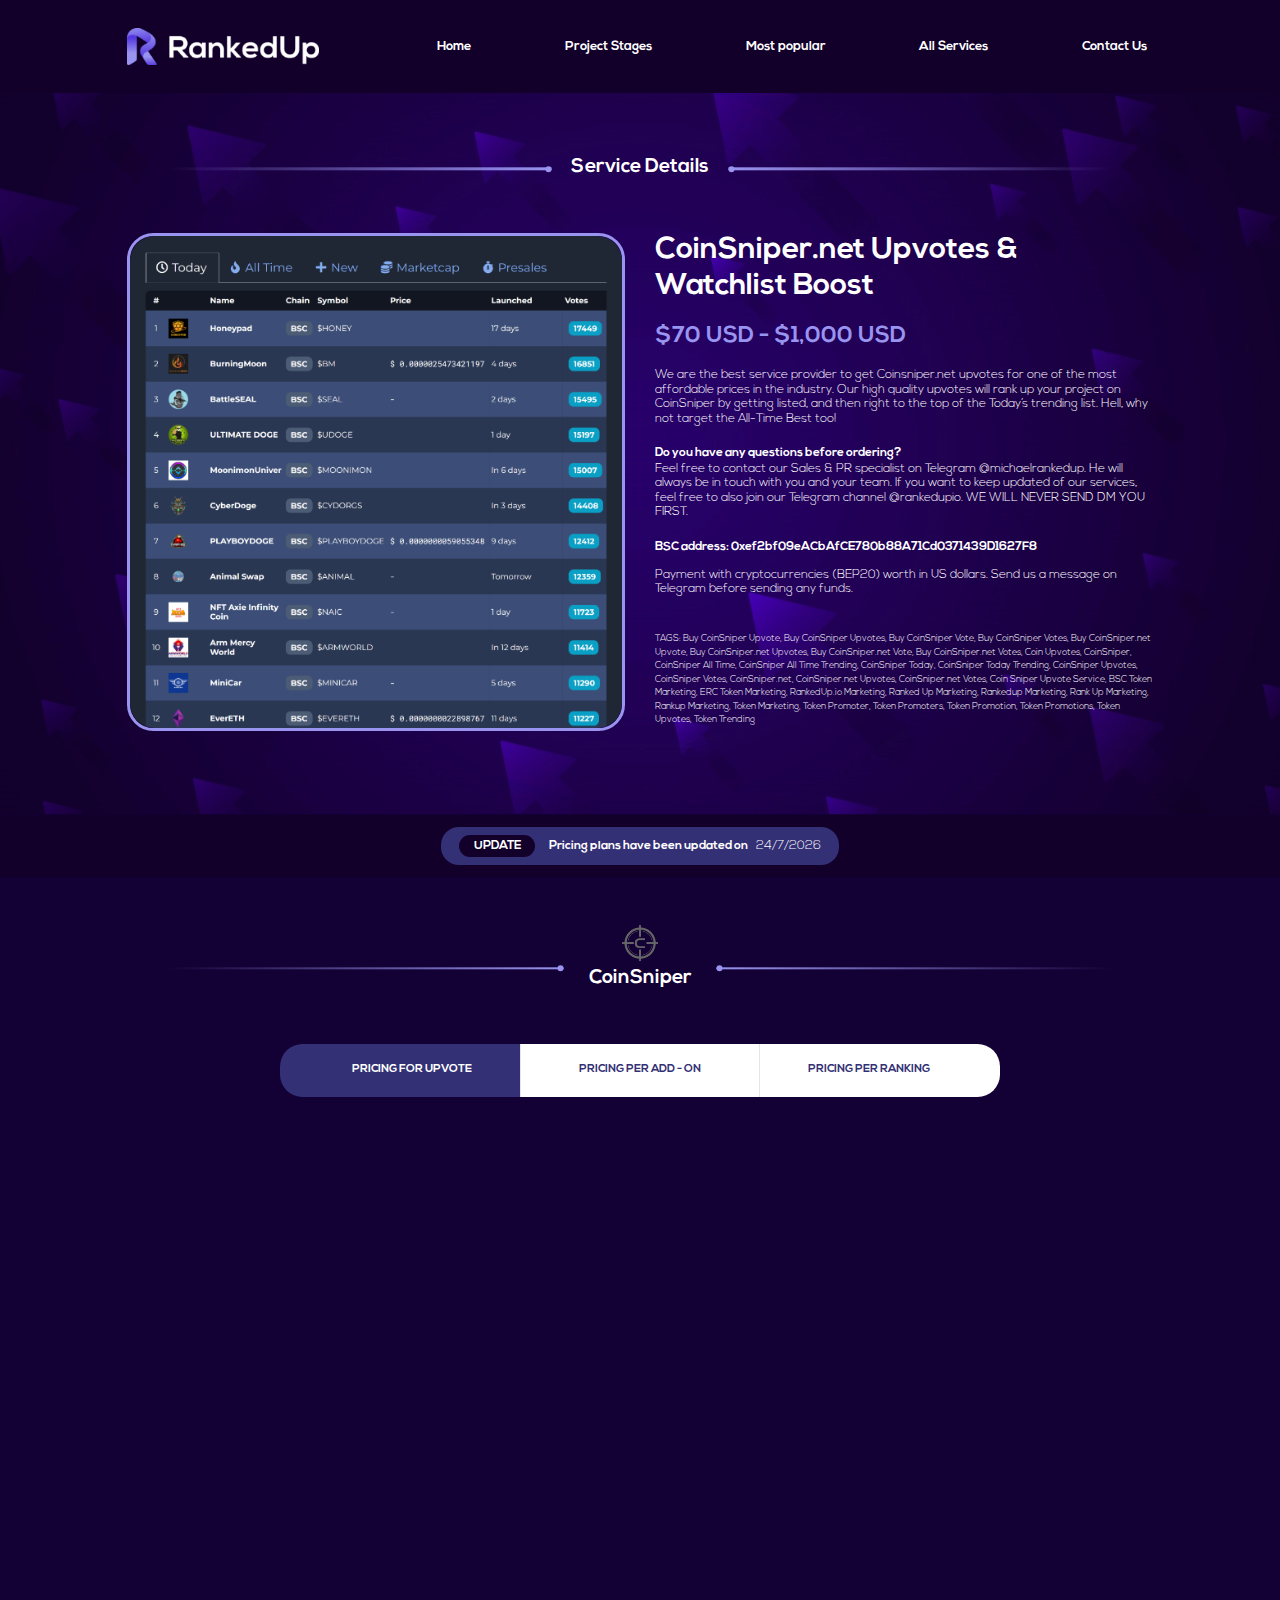
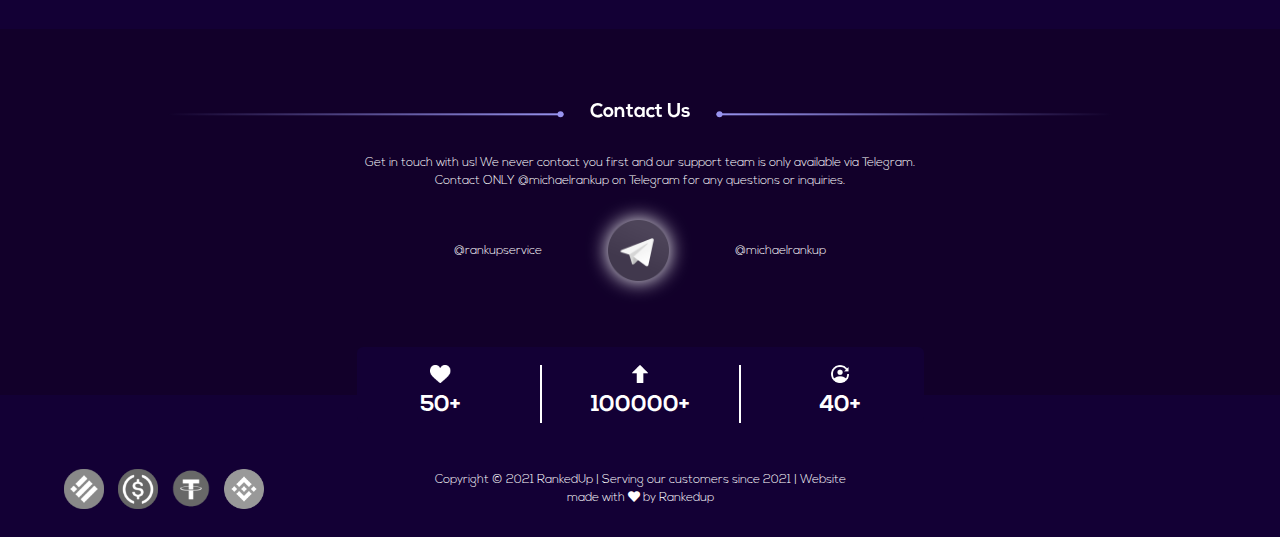
<file: coinsniper.html>
<!DOCTYPE html>
<html lang="en">
<head>
    <meta charset="UTF-8">
    <meta http-equiv="X-UA-Compatible" content="IE=edge">
    <meta name="viewport" content="width=device-width, initial-scale=1.0">

    <!-- SEO Media Meta -->
    <meta name="description"
        content="Rank up your project on Trending with the most effective marketing solution in the crypto industry marketplace and stay at least 1 step ahead of the crowd. Our Services Help You Grow Your Project, Regardless of Which Stage, Most Popular Platforms On Demand, In the Cryptocurrency Industry, Get in touch with us! We never contact you first and our support team is only available via Telegram. Contact ONLY @michaelrankup on Telegram for any questions or inquiries.">
    <meta name="keywords"
        content="Ranked Up, Coin Hunt, Coin Market, Coin Sniper, Coin Vote, Dex Tools, Dx Sale, Fresh Coins, Poo Coin, Reddit, Watcher">

    <!-- Social Media Meta -->
    <meta property="og:type" content="website">
    <meta property="og:title" content="Ranked Up | The Leading Ranking Service Provider In The Crypto Industry">
    <meta property="og:description"
        content="Rank up your project on Trending with the most effective marketing solution in the crypto industry marketplace and stay at least 1 step ahead of the crowd. Our Services Help You Grow Your Project, Regardless of Which Stage, Most Popular Platforms On Demand, In the Cryptocurrency Industry, Get in touch with us! We never contact you first and our support team is only available via Telegram. Contact ONLY @michaelrankup on Telegram for any questions or inquiries.">
    <meta property="og:site_name" content="Ranked Up | The Leading Ranking Service Provider In The Crypto Industry">
    <meta property="og:image" content="./img/io-thumb.jpg">
    <meta property="og:image:alt"
        content="Rank up your project on Trending with the most effective marketing solution in the crypto industry marketplace and stay at least 1 step ahead of the crowd. Our Services Help You Grow Your Project, Regardless of Which Stage, Most Popular Platforms On Demand, In the Cryptocurrency Industry, Get in touch with us! We never contact you first and our support team is only available via Telegram. Contact ONLY @michaelrankup on Telegram for any questions or inquiries.">
    <meta property="og:image:width " content="1080">
    <meta property="og:image:height" content="564">
    <meta property="og:locale" content="en_US">
    
    <title>CoinSniper | Ranked Up</title>
    <link rel="icon" href="./img/favicon.png" type="image/x-icon">
    <link rel="stylesheet" href="https://use.fontawesome.com/releases/v5.15.4/css/all.css">
    <link rel="stylesheet" href="./css/aos.css"/>
    <link rel="stylesheet" href="./css/bootstrap.min.css">
    <link rel="stylesheet" href="./css/style.css">
</head>
<body>
    <header class="header py-4">
            <div class="header--nav">
                <nav class="navbar navbar-expand-lg">
                    <div class="container c--custom--2">
                        <a class="navbar-brand" href="index.html">
                            <img id="brand" src="./img/logo.png" class="img-fluid" alt="RankedUp.io">
                        </a>
                        <button class="navbar-toggler" type="button" data-toggle="collapse" data-target="#navbarSupportedContent" aria-controls="navbarSupportedContent" aria-expanded="false" aria-label="Toggle navigation">
                            <img src="img/toggler-icon.svg" alt="toggler">
                         </button>
                        <div class="collapse navbar-collapse" id="navbarSupportedContent">
                            <ul class="navbar-nav ml-lg-auto mb-0 menu">
                                <li class="nav-item ml-lg-4">
                                    <a class="nav-link bold--17" href="coinsniper.html#home">Home</a>
                                </li>
                                <li class="nav-item ml-lg-4">
                                    <a class="nav-link bold--17" href="index.html#project-stages">Project Stages</a>
                                </li>
                                <li class="nav-item ml-lg-4">
                                    <a class="nav-link bold--17" href="index.html#popular">Most popular</a>
                                </li>
                                <li class="nav-item ml-lg-4">
                                    <a class="nav-link bold--17" href="index.html#services">All Services</a>
                                </li>
                                <li class="nav-item ml-lg-4">
                                    <a class="nav-link bold--17" href="index.html#contact">Contact Us</a>
                                </li>
                            </ul>
                        </div>
                    </div>
                </nav>
            </div>
    </header>

    <section class="hero page" id="home">
        <div class="container c--custom">
            <div class="page--title text-center">
                <h2 class="bold--26 my-4">
                    <div class="line-1"><span></span></div>
                        <span class="px-4">Service Details</span>
                    <div class="line-2"><span></span></div>
                </h2>
            </div>
        </div>
        <div class="container c--custom--2">
            <div class="hero--top page--top">
                <div class="row overflowX">
                    <div class="col-lg-6 order-lg-1 order-2 pt-lg-0 pt-5 text-lg-left text-center" data-aos="fade-left" data-aos-duration="1000" data-aos-once="true">
                        <img class="img-fluid banner" src="./img/coinsniper-banner.png" alt="coinsniper-banner">
                    </div>
                    <div class="col-lg-6 order-lg-2 order-1" data-aos="fade-right" data-aos-duration="1000" data-aos-once="true">
                        <h1 class="bold--40">CoinSniper.net Upvotes & Watchlist Boost</h1>
                        <h2 class="my-4 bold--30">$70 USD - $1,000 USD</h2>
                        <h4 class="lit--16">
                            We are the best service provider to get Coinsniper.net upvotes for one of the most affordable prices in the industry. Our high quality upvotes will rank up your project on CoinSniper by getting listed, and then right to the top of the Today’s trending list. Hell, why not target the All-Time Best too!
                        </h4>
                        <p class="mt-4 bold--16">Do you have any questions before ordering?</p> 
                        <h4 class="lit--16">
                            Feel free to contact our Sales & PR specialist on Telegram @michaelrankedup. He will always be in touch with you and your team. If you want to keep updated of our services, feel free to also join our Telegram channel @rankedupio. WE WILL NEVER SEND DM YOU FIRST.
                        </h4>
                        <p class="mt-4 my-3 bold--16">BSC address: 0xef2bf09eACbAfCE780b88A71Cd0371439D1627F8</p>
                        <h4 class="lit--16">Payment with cryptocurrencies (BEP20) worth in US dollars. Send us a message on Telegram before sending any funds.</h4>
                        <p class="mt-5 lit--12">TAGS: Buy CoinSniper Upvote, Buy CoinSniper Upvotes, Buy CoinSniper Vote, Buy CoinSniper Votes, Buy CoinSniper.net Upvote, Buy CoinSniper.net Upvotes, Buy CoinSniper.net Vote, Buy CoinSniper.net Votes, Coin Upvotes, CoinSniper, CoinSniper All Time, CoinSniper All Time Trending, CoinSniper Today, CoinSniper Today Trending, CoinSniper Upvotes, CoinSniper Votes, CoinSniper.net, CoinSniper.net Upvotes, CoinSniper.net Votes, Coin Sniper Upvote Service, BSC Token Marketing, ERC Token Marketing, RankedUp.io Marketing, Ranked Up Marketing, Rankedup Marketing, Rank Up Marketing, Rankup Marketing, Token Marketing, Token Promoter, Token Promoters, Token Promotion, Token Promotions, Token Upvotes, Token Trending</p>
                    </div>
                </div>
            </div>
        </div>
    </section>

    <section class="update" id="update">
        <div class="container c--custom py-3">
          <div class="update--text">
            <p>
                <span class="bold--16 mr-sm-3 mb-sm-0 mb-3 d-sm-inline d-block">UPDATE</span> Pricing plans have been updated on <strong class="lit--16 pl-2" id="date">22/08/2021</strong>
            </p>
          </div>
        </div>
    </section>

    <section class="pricing" id="pricing">
        <div class="container c--custom">
            <div class="pricing--title text-center">
                <img src="./img/coinsniper-big.png" alt="coinsniper-big" class="img-fluid">
                <h2 class="bold--26 my-4 coinsniper">
                    <div class="line-1"><span></span></div>
                        <span class="px-4">CoinSniper</span>
                    <div class="line-2"><span></span></div>
                </h2>
            </div>
        </div>
        <div class="container c--custom--2">
            <div class="pricing--cards">
                <ul class="nav nav-pills mb-3 justify-content-center" id="pills-tab" role="tablist">
                    <li class="nav-item left--radius">
                      <a class="nav-link active bold--15" id="pills-home-tab" data-toggle="pill" href="#pills-home" role="tab" aria-controls="pills-home" aria-selected="true">PRICING FOR UPVOTE</a>
                    </li>
                    <li class="nav-item middle--radius">
                      <a class="nav-link bold--15" id="pills-profile-tab" data-toggle="pill" href="#pills-profile" role="tab" aria-controls="pills-profile" aria-selected="false">PRICING PER ADD - ON</a>
                    </li>
                    <li class="nav-item right--radius">
                      <a class="nav-link bold--15" id="pills-contact-tab" data-toggle="pill" href="#pills-contact" role="tab" aria-controls="pills-contact" aria-selected="false">PRICING PER RANKING</a>
                    </li>
                </ul>
                <div class="tab-content" id="pills-tabContent" data-aos="fade-up" data-aos-delay="200" data-aos-duration="1000">
                    <div class="tab-pane fade show active" id="pills-home" role="tabpanel" aria-labelledby="pills-home-tab">
                        <div class="row mt-5">
                            <div class="col-sm-3 pr-sm-0">
                                <div class="card pricing--first">
                                    <div class="card-body">
                                        <h3 class="card-title">UPVOTES</h3>
                                        <hr>
                                        <ul class="list-unstyled">
                                            <li>1,000</li>
                                            <li>3,000</li>
                                            <li>5,000</li>
                                            <li>10,000</li>
                                            <li>15,000</li>
                                            <li>20,000</li>
                                        </ul>
                                    </div>
                                </div>
                            </div>
                            <div class="col-sm-3 px-sm-0">
                                <div class="card pricing--second">
                                    <div class="card-body">
                                        <h3 class="card-title">PRICE</h3>
                                        <hr>
                                        <ul class="list-unstyled greenColor">
                                            <li>$60 USD</li>
                                            <li>$170 USD</li>
                                            <li>$250 USD</li>
                                            <li>$500 USD</li>
                                            <li>$700 USD</li>
                                            <li>$900 USD</li>
                                        </ul>
                                    </div>
                                </div>
                            </div>
                            <div class="col-sm-3 px-sm-0">
                                <div class="card pricing--third">
                                    <div class="card-body">
                                        <h3 class="card-title">DISCOUNT</h3>
                                        <hr>
                                        <ul class="list-unstyled discount">
                                            <li>$0 USD</li>
                                            <li>$10 USD</li>
                                            <li>$50 USD</li>
                                            <li>$100 USD</li>
                                            <li>$200 USD</li>
                                            <li>$300 USD</li>
                                        </ul>
                                    </div>
                                </div>
                            </div>
                            <div class="col-sm-3 pl-sm-0">
                                <div class="card pricing--fourth">
                                    <div class="card-body">
                                        <h3 class="card-title">DELIVERY</h3>
                                        <hr>
                                        <ul class="list-unstyled">
                                            <li>Ca. 30 min</li>
                                            <li>Ca. 1.5 hours</li>
                                            <li>Ca. 3 hours</li>
                                            <li>Ca. 5 hours</li>
                                            <li>Ca. 8 hours</li>
                                            <li>Ca. 10 hours</li>
                                        </ul>
                                    </div>
                                </div>
                            </div>
                        </div>
                    </div>
                    <div class="tab-pane fade" id="pills-profile" role="tabpanel" aria-labelledby="pills-profile-tab">
                        <div class="row mt-5">
                            <div class="col-sm-3 pr-sm-0">
                                <div class="card pricing--first">
                                    <div class="card-body">
                                        <h3 class="card-title">UPVOTES</h3>
                                        <hr>
                                        <ul class="list-unstyled">
                                            <li>1,000</li>
                                            <li>3,000</li>
                                            <li>5,000</li>
                                            <li>10,000</li>
                                            <li>15,000</li>
                                            <li>20,000</li>
                                        </ul>
                                    </div>
                                    <div class="card-body">
                                        <h3 class="card-title">Mass DM's</h3>
                                        <hr>
                                        <ul class="list-unstyled">
                                            <li>25,000</li>
                                            <li>30,000</li>
                                            <li>35,000</li>
                                        </ul>
                                    </div>
                                </div>
                            </div>
                            <div class="col-sm-3 px-sm-0">
                                <div class="card pricing--second">
                                    <div class="card-body">
                                        <h3 class="card-title">PRICE</h3>
                                        <hr>
                                        <ul class="list-unstyled greenColor">
                                            <li>$60 USD</li>
                                            <li>$170 USD</li>
                                            <li>$250 USD</li>
                                            <li>$500 USD</li>
                                            <li>$700 USD</li>
                                            <li>$900 USD</li>
                                        </ul>
                                    </div>
                                    <div class="card-body">
                                        <h3 class="card-title">PRICE</h3>
                                        <hr>
                                        <ul class="list-unstyled greenColor">
                                            <li>$1000 USD</li>
                                            <li>$1100 USD</li>
                                            <li>$1200 USD</li>
                                        </ul>
                                    </div>
                                </div>
                            </div>
                            <div class="col-sm-3 px-sm-0">
                                <div class="card pricing--third">
                                    <div class="card-body">
                                        <h3 class="card-title">DISCOUNT</h3>
                                        <hr>
                                        <ul class="list-unstyled discount">
                                            <li>$0 USD</li>
                                            <li>$10 USD</li>
                                            <li>$50 USD</li>
                                            <li>$100 USD</li>
                                            <li>$200 USD</li>
                                            <li>$300 USD</li>
                                        </ul>
                                    </div>
                                    <div class="card-body">
                                        <h3 class="card-title">DISCOUNT</h3>
                                        <hr>
                                        <ul class="list-unstyled discount">
                                            <li>$400 USD</li>
                                            <li>$500 USD</li>
                                            <li>$600 USD</li>
                                        </ul>
                                    </div>
                                </div>
                            </div>
                            <div class="col-sm-3 pl-sm-0">
                                <div class="card pricing--fourth">
                                    <div class="card-body">
                                        <h3 class="card-title">DELIVERY</h3>
                                        <hr>
                                        <ul class="list-unstyled">
                                            <li>Ca. 30 min</li>
                                            <li>Ca. 1.5 hours</li>
                                            <li>Ca. 3 hours</li>
                                            <li>Ca. 5 hours</li>
                                            <li>Ca. 8 hours</li>
                                            <li>Ca. 10 hours</li>
                                        </ul>
                                    </div>
                                    <div class="card-body">
                                        <h3 class="card-title">DELIVERY</h3>
                                        <hr>
                                        <ul class="list-unstyled">
                                            <li>Ca. 12 hours</li>
                                            <li>Ca. 15 hours</li>
                                            <li>Ca. 18 hours</li>
                                        </ul>
                                    </div>
                                </div>
                            </div>
                        </div>
                    </div>
                    <div class="tab-pane fade" id="pills-contact" role="tabpanel" aria-labelledby="pills-contact-tab">
                        <div class="row mt-5">
                            <div class="col-sm-3 pr-sm-0">
                                <div class="card pricing--first">
                                    <div class="card-body">
                                        <h3 class="card-title">RANKING</h3>
                                        <hr>
                                        <ul class="list-unstyled">
                                            <li>1,000</li>
                                            <li>3,000</li>
                                            <li>5,000</li>
                                            <li>10,000</li>
                                            <li>15,000</li>
                                            <li>20,000</li>
                                        </ul>
                                    </div>
                                </div>
                            </div>
                            <div class="col-sm-3 px-sm-0">
                                <div class="card pricing--second">
                                    <div class="card-body">
                                        <h3 class="card-title">PRICE</h3>
                                        <hr>
                                        <ul class="list-unstyled greenColor">
                                            <li>$60 USD</li>
                                            <li>$170 USD</li>
                                            <li>$250 USD</li>
                                            <li>$500 USD</li>
                                            <li>$700 USD</li>
                                            <li>$900 USD</li>
                                        </ul>
                                    </div>
                                </div>
                            </div>
                            <div class="col-sm-3 px-sm-0">
                                <div class="card pricing--third">
                                    <div class="card-body">
                                        <h3 class="card-title">DISCOUNT</h3>
                                        <hr>
                                        <ul class="list-unstyled discount">
                                            <li>$0 USD</li>
                                            <li>$10 USD</li>
                                            <li>$50 USD</li>
                                            <li>$100 USD</li>
                                            <li>$200 USD</li>
                                            <li>$300 USD</li>
                                        </ul>
                                    </div>
                                </div>
                            </div>
                            <div class="col-sm-3 pl-sm-0">
                                <div class="card pricing--fourth">
                                    <div class="card-body">
                                        <h3 class="card-title">DELIVERY</h3>
                                        <hr>
                                        <ul class="list-unstyled">
                                            <li>Ca. 30 min</li>
                                            <li>Ca. 1.5 hours</li>
                                            <li>Ca. 3 hours</li>
                                            <li>Ca. 5 hours</li>
                                            <li>Ca. 8 hours</li>
                                            <li>Ca. 10 hours</li>
                                        </ul>
                                    </div>
                                </div>
                            </div>
                        </div>
                    </div>
                </div>
            </div>
        </div>
    </section>

    <section class="contact" id="contact">
        <div class="container c--custom">
            <div class="contact--title text-center">
                <h2 class="bold--26 mb-4">
                    <div class="line-1"><span></span></div>
                        <span class="px-4">Contact Us</span>
                    <div class="line-2"><span></span></div>
                </h2>
                <p class="lit--16">Get in touch with us! We never contact you first and our support team is only available via Telegram. Contact ONLY @michaelrankup on Telegram for any questions or inquiries.</p>
            </div>
        </div>
        <div class="container c--custom--2">
            <div class="contact--info">
                <h4 class="lit--16 mr-sm-5">@rankupservice</h4>
                <img src="./img/send.png" alt="send" class="img-fluid">
                <h4 class="lit--16 ml-sm-5">@michaelrankup</h4>
            </div>
        </div>
    </section>

    <footer class="footer" id="footer">
        <div class="container c--custom">
            <div class="footer--counter">
                <div class="row">
                    <div class="col-4 counter--single" id="counter01">
                        <div class="text-center">
                            <img src="./img/like.png" alt="like" class="img-fluid mb-2">
                            <p class="bold--30"><span class="counter">50</span>+</p>
                        </div>
                    </div>
                    <div class="col-4 counter--single" id="counter02">
                        <div class="text-center">
                            <img src="./img/up-arrow.png" alt="up arrow" class="img-fluid mb-2">
                            <p class="bold--30"><span class="counter">100000</span>+</p>
                        </div>
                    </div>
                    <div class="col-4 counter--single" id="counter03">
                        <div class="text-center">
                            <img src="./img/profile.png" alt="profile" class="img-fluid mb-2">
                            <p class="bold--30"><span class="counter">40</span>+</p>
                        </div>
                    </div>
                </div>
            </div>
        </div>
        <div class="container-fluid">
            <div class="footer--contents">
                <div class="footer--icons">
                    <img src="./img/busd.png" alt="busd" class="img-fluid">
                    <img src="./img/usdc.png" alt="usdc" class="img-fluid">
                    <img src="./img/tether.png" alt="tether" class="img-fluid">
                    <img src="./img/bnb.png" alt="bnb" class="img-fluid">
                </div>
                <div class="footer--copyright">
                    <p class="lit--16">Copyright © 2021  RankedUp | Serving our customers since 2021 | Website made with <i class="fa fa-heart pulse"></i> by Rankedup</p>
                </div>
            </div>
        </div>
    </footer>
    <span id="backToTop">
        <img src="./img/gotop.svg" alt="gotop" class="img-fluid">
    </span>
    
    <script src="./js/jquery-3.5.1.min.js"></script>
    <script src="./js/popper.min.js"></script>
    <script src="./js/bootstrap.min.js"></script>
    <script src="./js/jquery.gotop.js"></script>
    <script src="./js/jquery.waypoints.min.js"></script>
    <script src="./js/jquery.countup.js"></script>
    <script src="./js/aos.js"></script>
    <script src="./js/script.js"></script>
</body>
</html>
</file>
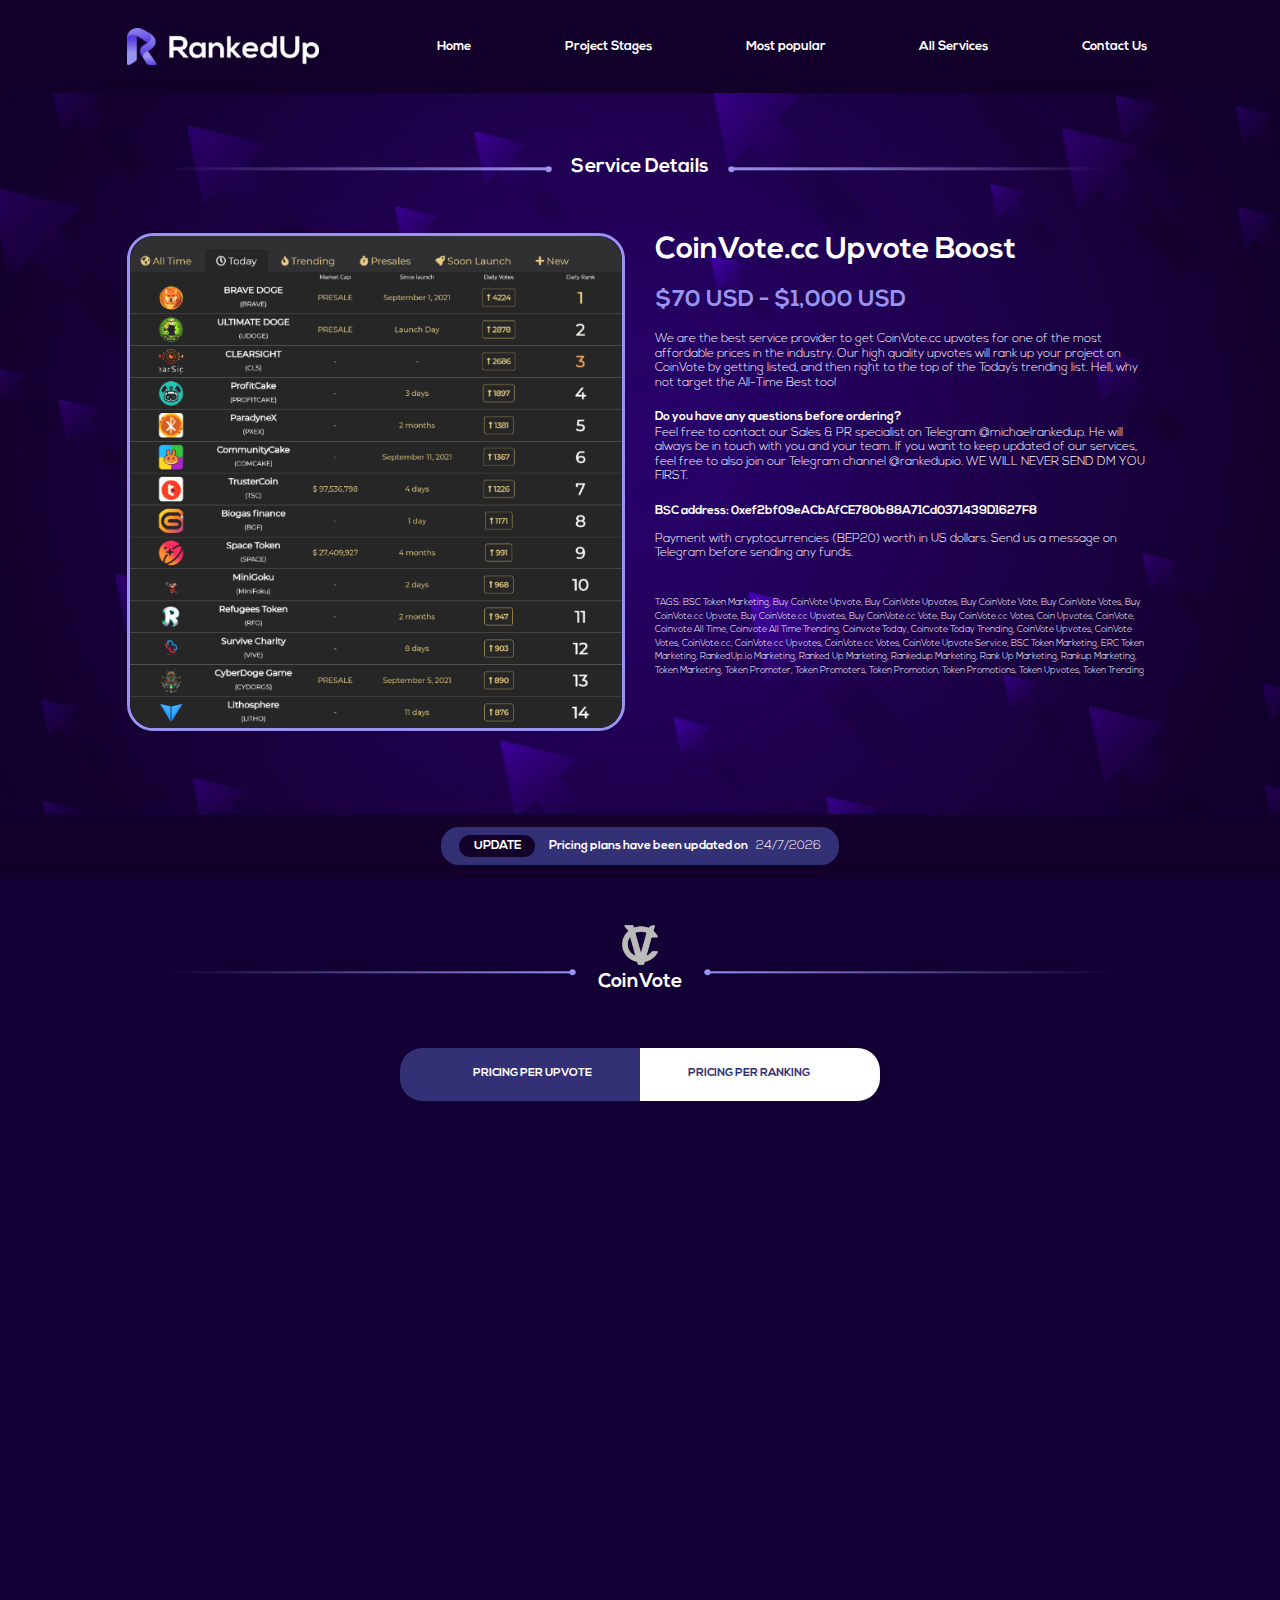
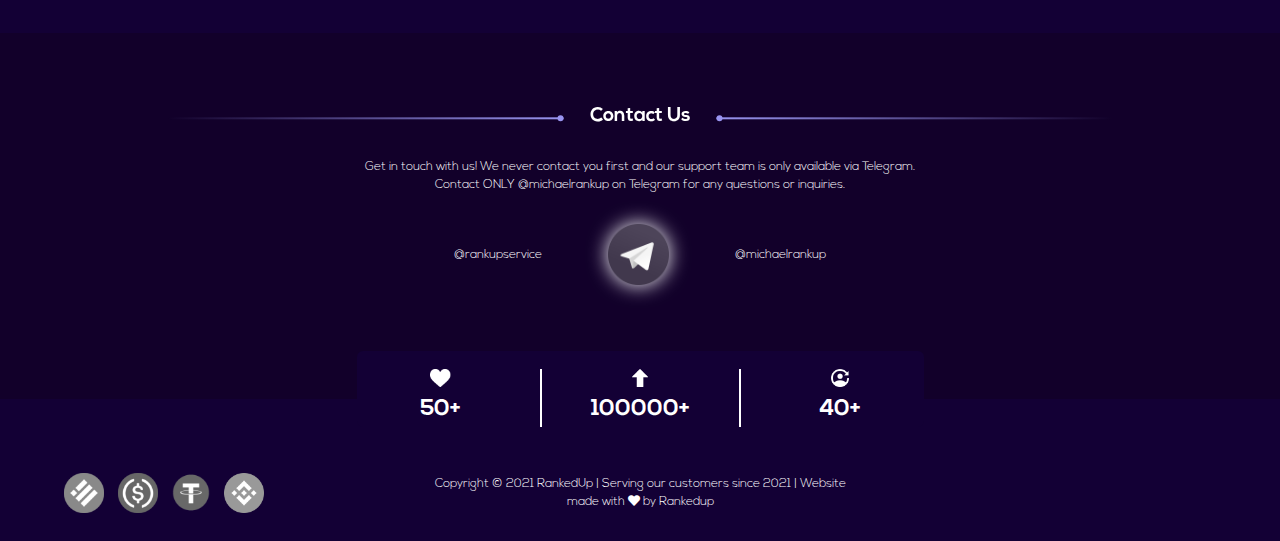
<file: coinvote.html>
<!DOCTYPE html>
<html lang="en">
<head>
    <meta charset="UTF-8">
    <meta http-equiv="X-UA-Compatible" content="IE=edge">
    <meta name="viewport" content="width=device-width, initial-scale=1.0">

    <!-- SEO Media Meta -->
    <meta name="description"
        content="Rank up your project on Trending with the most effective marketing solution in the crypto industry marketplace and stay at least 1 step ahead of the crowd. Our Services Help You Grow Your Project, Regardless of Which Stage, Most Popular Platforms On Demand, In the Cryptocurrency Industry, Get in touch with us! We never contact you first and our support team is only available via Telegram. Contact ONLY @michaelrankup on Telegram for any questions or inquiries.">
    <meta name="keywords"
        content="Ranked Up, Coin Hunt, Coin Market, Coin Sniper, Coin Vote, Dex Tools, Dx Sale, Fresh Coins, Poo Coin, Reddit, Watcher">

    <!-- Social Media Meta -->
    <meta property="og:type" content="website">
    <meta property="og:title" content="Ranked Up | The Leading Ranking Service Provider In The Crypto Industry">
    <meta property="og:description"
        content="Rank up your project on Trending with the most effective marketing solution in the crypto industry marketplace and stay at least 1 step ahead of the crowd. Our Services Help You Grow Your Project, Regardless of Which Stage, Most Popular Platforms On Demand, In the Cryptocurrency Industry, Get in touch with us! We never contact you first and our support team is only available via Telegram. Contact ONLY @michaelrankup on Telegram for any questions or inquiries.">
    <meta property="og:site_name" content="Ranked Up | The Leading Ranking Service Provider In The Crypto Industry">
    <meta property="og:image" content="./img/io-thumb.jpg">
    <meta property="og:image:alt"
        content="Rank up your project on Trending with the most effective marketing solution in the crypto industry marketplace and stay at least 1 step ahead of the crowd. Our Services Help You Grow Your Project, Regardless of Which Stage, Most Popular Platforms On Demand, In the Cryptocurrency Industry, Get in touch with us! We never contact you first and our support team is only available via Telegram. Contact ONLY @michaelrankup on Telegram for any questions or inquiries.">
    <meta property="og:image:width " content="1080">
    <meta property="og:image:height" content="564">
    <meta property="og:locale" content="en_US">
    
    <title>CoinVote | Ranked Up</title>
    <link rel="icon" href="./img/favicon.png" type="image/x-icon">
    <link rel="stylesheet" href="https://use.fontawesome.com/releases/v5.15.4/css/all.css">
    <link rel="stylesheet" href="./css/aos.css"/>
    <link rel="stylesheet" href="./css/bootstrap.min.css">
    <link rel="stylesheet" href="./css/style.css">
</head>
<body>
    <header class="header py-4">
            <div class="header--nav">
                <nav class="navbar navbar-expand-lg">
                    <div class="container c--custom--2">
                        <a class="navbar-brand" href="index.html">
                            <img id="brand" src="./img/logo.png" class="img-fluid" alt="RankedUp.io">
                        </a>
                        <button class="navbar-toggler" type="button" data-toggle="collapse" data-target="#navbarSupportedContent" aria-controls="navbarSupportedContent" aria-expanded="false" aria-label="Toggle navigation">
                            <img src="img/toggler-icon.svg" alt="toggler">
                         </button>
                        <div class="collapse navbar-collapse" id="navbarSupportedContent">
                            <ul class="navbar-nav ml-lg-auto mb-0 menu">
                                <li class="nav-item ml-lg-4">
                                    <a class="nav-link bold--17" href="coinvote.html#home">Home</a>
                                </li>
                                <li class="nav-item ml-lg-4">
                                    <a class="nav-link bold--17" href="index.html#project-stages">Project Stages</a>
                                </li>
                                <li class="nav-item ml-lg-4">
                                    <a class="nav-link bold--17" href="index.html#popular">Most popular</a>
                                </li>
                                <li class="nav-item ml-lg-4">
                                    <a class="nav-link bold--17" href="index.html#services">All Services</a>
                                </li>
                                <li class="nav-item ml-lg-4">
                                    <a class="nav-link bold--17" href="index.html#contact">Contact Us</a>
                                </li>
                            </ul>
                        </div>
                    </div>
                </nav>
            </div>
    </header>

    <section class="hero page" id="home">
        <div class="container c--custom">
            <div class="page--title text-center">
                <h2 class="bold--26 my-4">
                    <div class="line-1"><span></span></div>
                        <span class="px-4">Service Details</span>
                    <div class="line-2"><span></span></div>
                </h2>
            </div>
        </div>
        <div class="container c--custom--2">
            <div class="hero--top page--top">
                <div class="row overflowX">
                    <div class="col-lg-6 order-lg-1 order-2 pt-lg-0 pt-5 text-lg-left text-center" data-aos="fade-left" data-aos-duration="1000" data-aos-once="true">
                        <img class="img-fluid banner" src="./img/coinvote-banner.png" alt="coinvote-banner">
                    </div>
                    <div class="col-lg-6 order-lg-2 order-1" data-aos="fade-right" data-aos-duration="1000" data-aos-once="true">
                        <h1 class="bold--40">CoinVote.cc Upvote Boost</h1>
                        <h2 class="my-4 bold--30">$70 USD - $1,000 USD</h2>
                        <h4 class="lit--16">
                            We are the best service provider to get CoinVote.cc upvotes for one of the most affordable prices in the industry. Our high quality upvotes will rank up your project on CoinVote by getting listed, and then right to the top of the Today’s trending list. Hell, why not target the All-Time Best too!
                        </h4>
                        <p class="mt-4 bold--16">Do you have any questions before ordering?</p> 
                        <h4 class="lit--16">
                            Feel free to contact our Sales & PR specialist on Telegram @michaelrankedup. He will always be in touch with you and your team. If you want to keep updated of our services, feel free to also join our Telegram channel @rankedupio. WE WILL NEVER SEND DM YOU FIRST.
                        </h4>
                        <p class="mt-4 my-3 bold--16">BSC address: 0xef2bf09eACbAfCE780b88A71Cd0371439D1627F8</p>
                        <h4 class="lit--16">Payment with cryptocurrencies (BEP20) worth in US dollars. Send us a message on Telegram before sending any funds.</h4>
                        <p class="mt-5 lit--12">TAGS: BSC Token Marketing, Buy CoinVote Upvote, Buy CoinVote Upvotes, Buy CoinVote Vote, Buy CoinVote Votes, Buy CoinVote.cc Upvote, Buy CoinVote.cc Upvotes, Buy CoinVote.cc Vote, Buy CoinVote.cc Votes, Coin Upvotes, CoinVote, Coinvote All Time, Coinvote All Time Trending, Coinvote Today, Coinvote Today Trending, CoinVote Upvotes, CoinVote Votes, CoinVote.cc, CoinVote.cc Upvotes, CoinVote.cc Votes, CoinVote Upvote Service, BSC Token Marketing, ERC Token Marketing, RankedUp.io Marketing, Ranked Up Marketing, Rankedup Marketing, Rank Up Marketing, Rankup Marketing, Token Marketing, Token Promoter, Token Promoters, Token Promotion, Token Promotions, Token Upvotes, Token Trending</p>
                    </div>
                </div>
            </div>
        </div>
    </section>

    <section class="update" id="update">
        <div class="container c--custom py-3">
          <div class="update--text">
            <p>
                <span class="bold--16 mr-sm-3 mb-sm-0 mb-3 d-sm-inline d-block">UPDATE</span> Pricing plans have been updated on <strong class="lit--16 pl-2" id="date">22/08/2021</strong>
            </p>
          </div>
        </div>
    </section>

    <section class="pricing" id="pricing">
        <div class="container c--custom">
            <div class="pricing--title text-center">
                <img src="./img/coinvote-big.png" alt="coinvote-big" class="img-fluid">
                <h2 class="bold--26 my-4 coinhunt">
                    <div class="line-1"><span></span></div>
                        <span class="px-4">CoinVote</span>
                    <div class="line-2"><span></span></div>
                </h2>
            </div>
        </div>
        <div class="container c--custom--2">
            <div class="pricing--cards">
                <ul class="nav nav-pills mb-3 justify-content-center" id="pills-tab" role="tablist">
                    <li class="nav-item left--radius">
                      <a class="nav-link active bold--15" id="pills-home-tab" data-toggle="pill" href="#pills-home" role="tab" aria-controls="pills-home" aria-selected="true">PRICING PER UPVOTE</a>
                    </li>
                    <li class="nav-item right--radius">
                      <a class="nav-link bold--15" id="pills-contact-tab" data-toggle="pill" href="#pills-contact" role="tab" aria-controls="pills-contact" aria-selected="false">PRICING PER RANKING</a>
                    </li>
                </ul>
                <div class="tab-content" id="pills-tabContent" data-aos="fade-up" data-aos-delay="200" data-aos-duration="1000">
                    <div class="tab-pane fade show active" id="pills-home" role="tabpanel" aria-labelledby="pills-home-tab">
                        <div class="row mt-5">
                            <div class="col-sm-3 pr-sm-0">
                                <div class="card pricing--first">
                                    <div class="card-body">
                                        <h3 class="card-title">UPVOTES</h3>
                                        <hr>
                                        <ul class="list-unstyled">
                                            <li>1,000</li>
                                            <li>3,000</li>
                                            <li>5,000</li>
                                            <li>10,000</li>
                                            <li>15,000</li>
                                            <li>20,000</li>
                                        </ul>
                                    </div>
                                </div>
                            </div>
                            <div class="col-sm-3 px-sm-0">
                                <div class="card pricing--second">
                                    <div class="card-body">
                                        <h3 class="card-title">PRICE</h3>
                                        <hr>
                                        <ul class="list-unstyled greenColor">
                                            <li>$60 USD</li>
                                            <li>$170 USD</li>
                                            <li>$250 USD</li>
                                            <li>$500 USD</li>
                                            <li>$700 USD</li>
                                            <li>$900 USD</li>
                                        </ul>
                                    </div>
                                </div>
                            </div>
                            <div class="col-sm-3 px-sm-0">
                                <div class="card pricing--third">
                                    <div class="card-body">
                                        <h3 class="card-title">DISCOUNT</h3>
                                        <hr>
                                        <ul class="list-unstyled discount">
                                            <li>$0 USD</li>
                                            <li>$10 USD</li>
                                            <li>$50 USD</li>
                                            <li>$100 USD</li>
                                            <li>$200 USD</li>
                                            <li>$300 USD</li>
                                        </ul>
                                    </div>
                                </div>
                            </div>
                            <div class="col-sm-3 pl-sm-0">
                                <div class="card pricing--fourth">
                                    <div class="card-body">
                                        <h3 class="card-title">DELIVERY</h3>
                                        <hr>
                                        <ul class="list-unstyled">
                                            <li>Ca. 30 min</li>
                                            <li>Ca. 1.5 hours</li>
                                            <li>Ca. 3 hours</li>
                                            <li>Ca. 5 hours</li>
                                            <li>Ca. 8 hours</li>
                                            <li>Ca. 10 hours</li>
                                        </ul>
                                    </div>
                                </div>
                            </div>
                        </div>
                    </div>
                    <div class="tab-pane fade" id="pills-contact" role="tabpanel" aria-labelledby="pills-contact-tab">
                        <div class="row mt-5">
                            <div class="col-sm-3 pr-sm-0">
                                <div class="card pricing--first">
                                    <div class="card-body">
                                        <h3 class="card-title">RANKING</h3>
                                        <hr>
                                        <ul class="list-unstyled">
                                            <li>1,000</li>
                                            <li>3,000</li>
                                            <li>5,000</li>
                                            <li>10,000</li>
                                            <li>15,000</li>
                                            <li>20,000</li>
                                        </ul>
                                    </div>
                                </div>
                            </div>
                            <div class="col-sm-3 px-sm-0">
                                <div class="card pricing--second">
                                    <div class="card-body">
                                        <h3 class="card-title">PRICE</h3>
                                        <hr>
                                        <ul class="list-unstyled greenColor">
                                            <li>$60 USD</li>
                                            <li>$170 USD</li>
                                            <li>$250 USD</li>
                                            <li>$500 USD</li>
                                            <li>$700 USD</li>
                                            <li>$900 USD</li>
                                        </ul>
                                    </div>
                                </div>
                            </div>
                            <div class="col-sm-3 px-sm-0">
                                <div class="card pricing--third">
                                    <div class="card-body">
                                        <h3 class="card-title">DISCOUNT</h3>
                                        <hr>
                                        <ul class="list-unstyled discount">
                                            <li>$0 USD</li>
                                            <li>$10 USD</li>
                                            <li>$50 USD</li>
                                            <li>$100 USD</li>
                                            <li>$200 USD</li>
                                            <li>$300 USD</li>
                                        </ul>
                                    </div>
                                </div>
                            </div>
                            <div class="col-sm-3 pl-sm-0">
                                <div class="card pricing--fourth">
                                    <div class="card-body">
                                        <h3 class="card-title">DELIVERY</h3>
                                        <hr>
                                        <ul class="list-unstyled">
                                            <li>Ca. 30 min</li>
                                            <li>Ca. 1.5 hours</li>
                                            <li>Ca. 3 hours</li>
                                            <li>Ca. 5 hours</li>
                                            <li>Ca. 8 hours</li>
                                            <li>Ca. 10 hours</li>
                                        </ul>
                                    </div>
                                </div>
                            </div>
                        </div>
                    </div>
                </div>
            </div>
        </div>
    </section>

    <section class="contact" id="contact">
        <div class="container c--custom">
            <div class="contact--title text-center">
                <h2 class="bold--26 mb-4">
                    <div class="line-1"><span></span></div>
                        <span class="px-4">Contact Us</span>
                    <div class="line-2"><span></span></div>
                </h2>
                <p class="lit--16">Get in touch with us! We never contact you first and our support team is only available via Telegram. Contact ONLY @michaelrankup on Telegram for any questions or inquiries.</p>
            </div>
        </div>
        <div class="container c--custom--2">
            <div class="contact--info">
                <h4 class="lit--16 mr-sm-5">@rankupservice</h4>
                <img src="./img/send.png" alt="send" class="img-fluid">
                <h4 class="lit--16 ml-sm-5">@michaelrankup</h4>
            </div>
        </div>
    </section>

    <footer class="footer" id="footer">
        <div class="container c--custom">
            <div class="footer--counter">
                <div class="row">
                    <div class="col-4 counter--single" id="counter01">
                        <div class="text-center">
                            <img src="./img/like.png" alt="like" class="img-fluid mb-2">
                            <p class="bold--30"><span class="counter">50</span>+</p>
                        </div>
                    </div>
                    <div class="col-4 counter--single" id="counter02">
                        <div class="text-center">
                            <img src="./img/up-arrow.png" alt="up arrow" class="img-fluid mb-2">
                            <p class="bold--30"><span class="counter">100000</span>+</p>
                        </div>
                    </div>
                    <div class="col-4 counter--single" id="counter03">
                        <div class="text-center">
                            <img src="./img/profile.png" alt="profile" class="img-fluid mb-2">
                            <p class="bold--30"><span class="counter">40</span>+</p>
                        </div>
                    </div>
                </div>
            </div>
        </div>
        <div class="container-fluid">
            <div class="footer--contents">
                <div class="footer--icons">
                    <img src="./img/busd.png" alt="busd" class="img-fluid">
                    <img src="./img/usdc.png" alt="usdc" class="img-fluid">
                    <img src="./img/tether.png" alt="tether" class="img-fluid">
                    <img src="./img/bnb.png" alt="bnb" class="img-fluid">
                </div>
                <div class="footer--copyright">
                    <p class="lit--16">Copyright © 2021  RankedUp | Serving our customers since 2021 | Website made with <i class="fa fa-heart pulse"></i> by Rankedup</p>
                </div>
            </div>
        </div>
    </footer>
    <span id="backToTop">
        <img src="./img/gotop.svg" alt="gotop" class="img-fluid">
    </span>
    
    <script src="./js/jquery-3.5.1.min.js"></script>
    <script src="./js/popper.min.js"></script>
    <script src="./js/bootstrap.min.js"></script>
    <script src="./js/jquery.gotop.js"></script>
    <script src="./js/jquery.waypoints.min.js"></script>
    <script src="./js/jquery.countup.js"></script>
    <script src="./js/aos.js"></script>
    <script src="./js/script.js"></script>
</body>
</html>
</file>
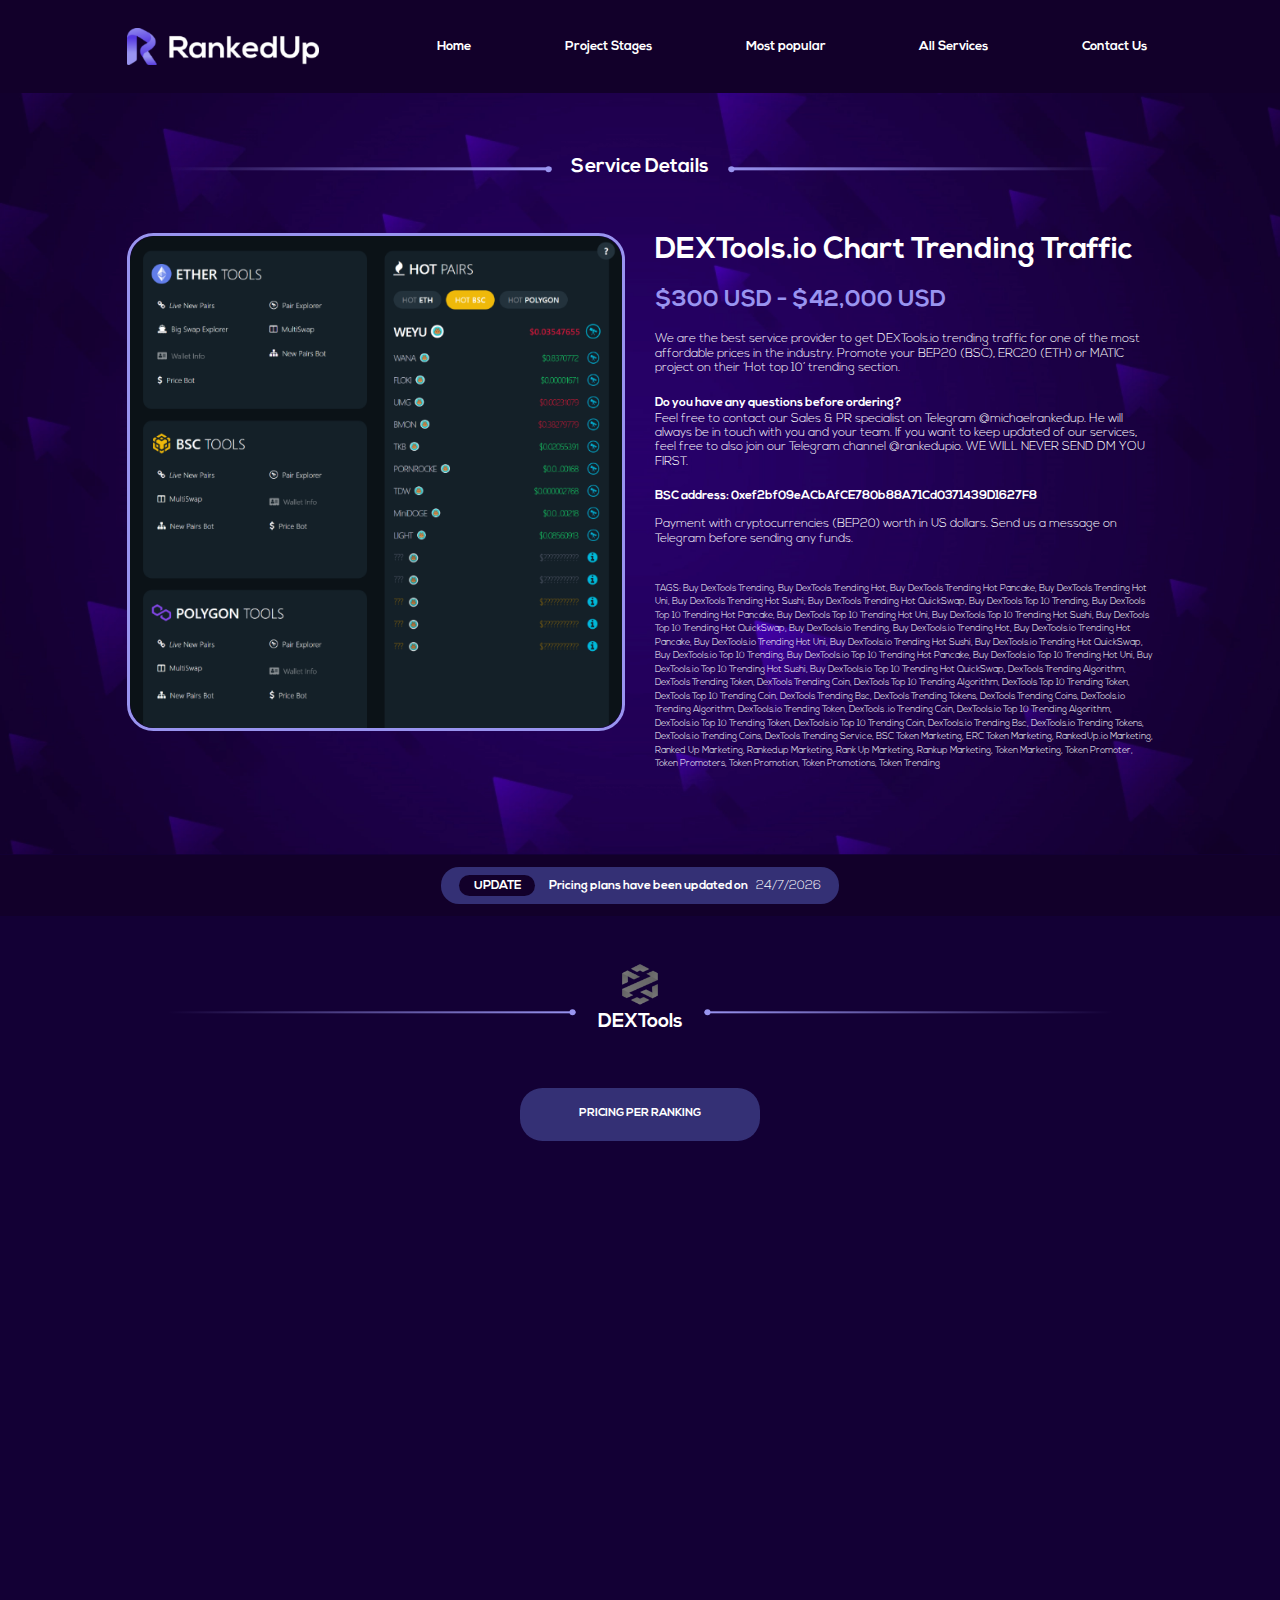
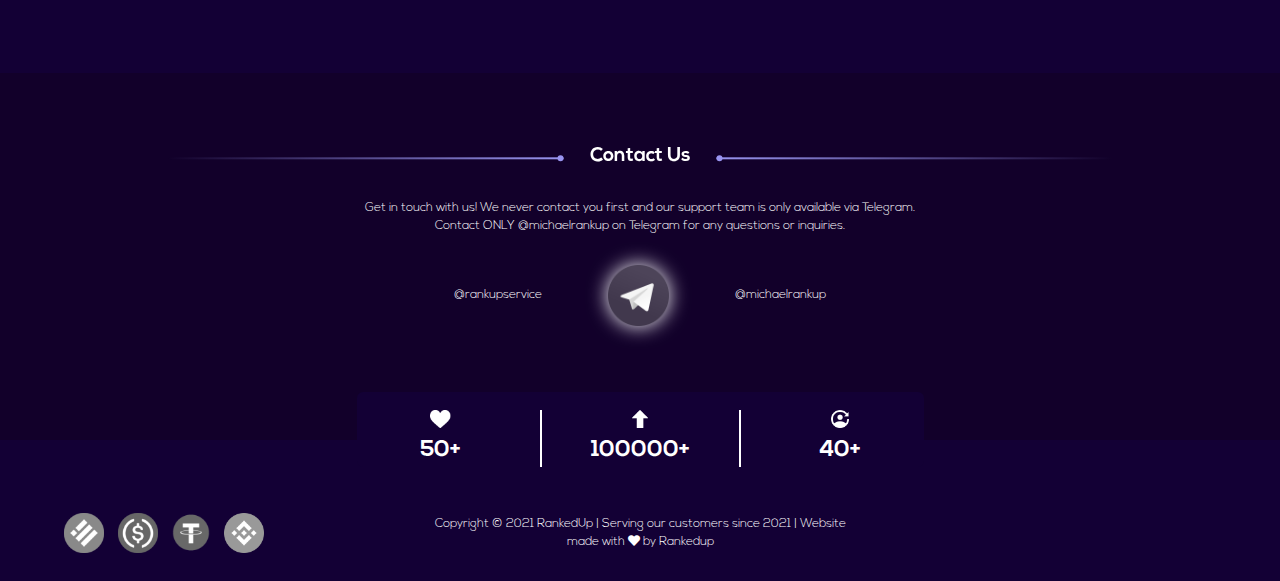
<file: dextools.html>
<!DOCTYPE html>
<html lang="en">
<head>
    <meta charset="UTF-8">
    <meta http-equiv="X-UA-Compatible" content="IE=edge">
    <meta name="viewport" content="width=device-width, initial-scale=1.0">

    <!-- SEO Media Meta -->
    <meta name="description"
        content="Rank up your project on Trending with the most effective marketing solution in the crypto industry marketplace and stay at least 1 step ahead of the crowd. Our Services Help You Grow Your Project, Regardless of Which Stage, Most Popular Platforms On Demand, In the Cryptocurrency Industry, Get in touch with us! We never contact you first and our support team is only available via Telegram. Contact ONLY @michaelrankup on Telegram for any questions or inquiries.">
    <meta name="keywords"
        content="Ranked Up, Coin Hunt, Coin Market, Coin Sniper, Coin Vote, Dex Tools, Dx Sale, Fresh Coins, Poo Coin, Reddit, Watcher">

    <!-- Social Media Meta -->
    <meta property="og:type" content="website">
    <meta property="og:title" content="Ranked Up | The Leading Ranking Service Provider In The Crypto Industry">
    <meta property="og:description"
        content="Rank up your project on Trending with the most effective marketing solution in the crypto industry marketplace and stay at least 1 step ahead of the crowd. Our Services Help You Grow Your Project, Regardless of Which Stage, Most Popular Platforms On Demand, In the Cryptocurrency Industry, Get in touch with us! We never contact you first and our support team is only available via Telegram. Contact ONLY @michaelrankup on Telegram for any questions or inquiries.">
    <meta property="og:site_name" content="Ranked Up | The Leading Ranking Service Provider In The Crypto Industry">
    <meta property="og:image" content="./img/io-thumb.jpg">
    <meta property="og:image:alt"
        content="Rank up your project on Trending with the most effective marketing solution in the crypto industry marketplace and stay at least 1 step ahead of the crowd. Our Services Help You Grow Your Project, Regardless of Which Stage, Most Popular Platforms On Demand, In the Cryptocurrency Industry, Get in touch with us! We never contact you first and our support team is only available via Telegram. Contact ONLY @michaelrankup on Telegram for any questions or inquiries.">
    <meta property="og:image:width " content="1080">
    <meta property="og:image:height" content="564">
    <meta property="og:locale" content="en_US">
    
    <title>DEXTools | Ranked Up</title>
    <link rel="icon" href="./img/favicon.png" type="image/x-icon">
    <link rel="stylesheet" href="https://use.fontawesome.com/releases/v5.15.4/css/all.css">
    <link rel="stylesheet" href="./css/aos.css"/>
    <link rel="stylesheet" href="./css/bootstrap.min.css">
    <link rel="stylesheet" href="./css/style.css">
</head>
<body>
    <header class="header py-4">
            <div class="header--nav">
                <nav class="navbar navbar-expand-lg">
                    <div class="container c--custom--2">
                        <a class="navbar-brand" href="index.html">
                            <img id="brand" src="./img/logo.png" class="img-fluid" alt="RankedUp.io">
                        </a>
                        <button class="navbar-toggler" type="button" data-toggle="collapse" data-target="#navbarSupportedContent" aria-controls="navbarSupportedContent" aria-expanded="false" aria-label="Toggle navigation">
                            <img src="img/toggler-icon.svg" alt="toggler">
                         </button>
                        <div class="collapse navbar-collapse" id="navbarSupportedContent">
                            <ul class="navbar-nav ml-lg-auto mb-0 menu">
                                <li class="nav-item ml-lg-4">
                                    <a class="nav-link bold--17" href="dextools.html#home">Home</a>
                                </li>
                                <li class="nav-item ml-lg-4">
                                    <a class="nav-link bold--17" href="index.html#project-stages">Project Stages</a>
                                </li>
                                <li class="nav-item ml-lg-4">
                                    <a class="nav-link bold--17" href="index.html#popular">Most popular</a>
                                </li>
                                <li class="nav-item ml-lg-4">
                                    <a class="nav-link bold--17" href="index.html#services">All Services</a>
                                </li>
                                <li class="nav-item ml-lg-4">
                                    <a class="nav-link bold--17" href="index.html#contact">Contact Us</a>
                                </li>
                            </ul>
                        </div>
                    </div>
                </nav>
            </div>
    </header>

    <section class="hero page" id="home">
        <div class="container c--custom">
            <div class="page--title text-center">
                <h2 class="bold--26 my-4">
                    <div class="line-1"><span></span></div>
                        <span class="px-4">Service Details</span>
                    <div class="line-2"><span></span></div>
                </h2>
            </div>
        </div>
        <div class="container c--custom--2">
            <div class="hero--top page--top">
                <div class="row overflowX">
                    <div class="col-lg-6 order-lg-1 order-2 pt-lg-0 pt-5 text-lg-left text-center" data-aos="fade-left" data-aos-duration="1000" data-aos-once="true">
                        <img class="img-fluid banner" src="./img/dextools-banner.png" alt="dextools-banner">
                    </div>
                    <div class="col-lg-6 order-lg-2 order-1" data-aos="fade-right" data-aos-duration="1000" data-aos-once="true">
                        <h1 class="bold--40">DEXTools.io Chart Trending Traffic</h1>
                        <h2 class="my-4 bold--30">$300 USD - $42,000 USD</h2>
                        <h4 class="lit--16">
                            We are the best service provider to get DEXTools.io trending traffic for one of the most affordable prices in the industry. Promote your BEP20 (BSC), ERC20 (ETH) or MATIC project on their ‘Hot top 10’ trending section.
                        </h4>
                        <p class="mt-4 bold--16">Do you have any questions before ordering?</p> 
                        <h4 class="lit--16">
                            Feel free to contact our Sales & PR specialist on Telegram @michaelrankedup. He will always be in touch with you and your team. If you want to keep updated of our services, feel free to also join our Telegram channel @rankedupio. WE WILL NEVER SEND DM YOU FIRST.
                        </h4>
                        <p class="mt-4 my-3 bold--16">BSC address: 0xef2bf09eACbAfCE780b88A71Cd0371439D1627F8</p>
                        <h4 class="lit--16">Payment with cryptocurrencies (BEP20) worth in US dollars. Send us a message on Telegram before sending any funds.</h4>
                        <p class="mt-5 lit--12">TAGS: Buy DexTools Trending, Buy DexTools Trending Hot, Buy DexTools Trending Hot Pancake, Buy DexTools Trending Hot Uni, Buy DexTools Trending Hot Sushi, Buy DexTools Trending Hot QuickSwap, Buy DexTools Top 10 Trending, Buy DexTools Top 10 Trending Hot Pancake, Buy DexTools Top 10 Trending Hot Uni, Buy DexTools Top 10 Trending Hot Sushi, Buy DexTools Top 10 Trending Hot QuickSwap, Buy DexTools.io Trending, Buy DexTools.io Trending Hot, Buy DexTools.io Trending Hot Pancake, Buy DexTools.io Trending Hot Uni, Buy DexTools.io Trending Hot Sushi, Buy DexTools.io Trending Hot QuickSwap, Buy DexTools.io Top 10 Trending, Buy DexTools.io Top 10 Trending Hot Pancake, Buy DexTools.io Top 10 Trending Hot Uni, Buy DexTools.io Top 10 Trending Hot Sushi, Buy DexTools.io Top 10 Trending Hot QuickSwap, DexTools Trending Algorithm, DexTools Trending Token, DexTools Trending Coin, DexTools Top 10 Trending Algorithm, DexTools Top 10 Trending Token, DexTools Top 10 Trending Coin, DexTools Trending Bsc, DexTools Trending Tokens, DexTools Trending Coins, DexTools.io Trending Algorithm, DexTools.io Trending Token, DexTools .io Trending Coin, DexTools.io Top 10 Trending Algorithm, DexTools.io Top 10 Trending Token, DexTools.io Top 10 Trending Coin, DexTools.io Trending Bsc, DexTools.io Trending Tokens, DexTools.io Trending Coins, DexTools Trending Service, BSC Token Marketing, ERC Token Marketing, RankedUp.io Marketing, Ranked Up Marketing, Rankedup Marketing, Rank Up Marketing, Rankup Marketing, Token Marketing, Token Promoter, Token Promoters, Token Promotion, Token Promotions, Token Trending</p>
                    </div>
                </div>
            </div>
        </div>
    </section>

    <section class="update" id="update">
        <div class="container c--custom py-3">
          <div class="update--text">
            <p>
                <span class="bold--16 mr-sm-3 mb-sm-0 mb-3 d-sm-inline d-block">UPDATE</span> Pricing plans have been updated on <strong class="lit--16 pl-2" id="date">22/08/2021</strong>
            </p>
          </div>
        </div>
    </section>

    <section class="pricing" id="pricing">
        <div class="container c--custom">
            <div class="pricing--title text-center">
                <img src="./img/dextools-big.png" alt="dextools-big" class="img-fluid">
                <h2 class="bold--26 my-4 coinhunt">
                    <div class="line-1"><span></span></div>
                        <span class="px-4">DEXTools</span>
                    <div class="line-2"><span></span></div>
                </h2>
            </div>
        </div>
        <div class="container c--custom--2">
            <div class="pricing--cards">
                <ul class="nav nav-pills mb-3 justify-content-center" id="pills-tab" role="tablist">
                    <li class="nav-item single--radius">
                      <a class="nav-link active bold--15" id="pills-profile-tab" data-toggle="pill" href="#pills-profile" role="tab" aria-controls="pills-profile" aria-selected="false">PRICING PER RANKING</a>
                    </li>
                </ul>
                <div class="tab-content" id="pills-tabContent" data-aos="fade-up" data-aos-delay="200" data-aos-duration="1000">
                    <div class="tab-pane fade show active" id="pills-home" role="tabpanel" aria-labelledby="pills-home-tab">
                        <div class="row mt-5">
                            <div class="col-sm-3 pr-sm-0">
                                <div class="card pricing--first">
                                    <div class="card-body">
                                        <h3 class="card-title">UPVOTES</h3>
                                        <hr>
                                        <ul class="list-unstyled">
                                            <li>1,000</li>
                                            <li>3,000</li>
                                            <li>5,000</li>
                                            <li>10,000</li>
                                            <li>15,000</li>
                                            <li>20,000</li>
                                        </ul>
                                    </div>
                                </div>
                            </div>
                            <div class="col-sm-3 px-sm-0">
                                <div class="card pricing--second">
                                    <div class="card-body">
                                        <h3 class="card-title">PRICE</h3>
                                        <hr>
                                        <ul class="list-unstyled greenColor">
                                            <li>$60 USD</li>
                                            <li>$170 USD</li>
                                            <li>$250 USD</li>
                                            <li>$500 USD</li>
                                            <li>$700 USD</li>
                                            <li>$900 USD</li>
                                        </ul>
                                    </div>
                                </div>
                            </div>
                            <div class="col-sm-3 px-sm-0">
                                <div class="card pricing--third">
                                    <div class="card-body">
                                        <h3 class="card-title">DISCOUNT</h3>
                                        <hr>
                                        <ul class="list-unstyled discount">
                                            <li>$0 USD</li>
                                            <li>$10 USD</li>
                                            <li>$50 USD</li>
                                            <li>$100 USD</li>
                                            <li>$200 USD</li>
                                            <li>$300 USD</li>
                                        </ul>
                                    </div>
                                </div>
                            </div>
                            <div class="col-sm-3 pl-sm-0">
                                <div class="card pricing--fourth">
                                    <div class="card-body">
                                        <h3 class="card-title">DELIVERY</h3>
                                        <hr>
                                        <ul class="list-unstyled">
                                            <li>Ca. 30 min</li>
                                            <li>Ca. 1.5 hours</li>
                                            <li>Ca. 3 hours</li>
                                            <li>Ca. 5 hours</li>
                                            <li>Ca. 8 hours</li>
                                            <li>Ca. 10 hours</li>
                                        </ul>
                                    </div>
                                </div>
                            </div>
                        </div>
                    </div>
                </div>
            </div>
        </div>
    </section>

    <section class="contact" id="contact">
        <div class="container c--custom">
            <div class="contact--title text-center">
                <h2 class="bold--26 mb-4">
                    <div class="line-1"><span></span></div>
                        <span class="px-4">Contact Us</span>
                    <div class="line-2"><span></span></div>
                </h2>
                <p class="lit--16">Get in touch with us! We never contact you first and our support team is only available via Telegram. Contact ONLY @michaelrankup on Telegram for any questions or inquiries.</p>
            </div>
        </div>
        <div class="container c--custom--2">
            <div class="contact--info">
                <h4 class="lit--16 mr-sm-5">@rankupservice</h4>
                <img src="./img/send.png" alt="send" class="img-fluid">
                <h4 class="lit--16 ml-sm-5">@michaelrankup</h4>
            </div>
        </div>
    </section>

    <footer class="footer" id="footer">
        <div class="container c--custom">
            <div class="footer--counter">
                <div class="row">
                    <div class="col-4 counter--single" id="counter01">
                        <div class="text-center">
                            <img src="./img/like.png" alt="like" class="img-fluid mb-2">
                            <p class="bold--30"><span class="counter">50</span>+</p>
                        </div>
                    </div>
                    <div class="col-4 counter--single" id="counter02">
                        <div class="text-center">
                            <img src="./img/up-arrow.png" alt="up arrow" class="img-fluid mb-2">
                            <p class="bold--30"><span class="counter">100000</span>+</p>
                        </div>
                    </div>
                    <div class="col-4 counter--single" id="counter03">
                        <div class="text-center">
                            <img src="./img/profile.png" alt="profile" class="img-fluid mb-2">
                            <p class="bold--30"><span class="counter">40</span>+</p>
                        </div>
                    </div>
                </div>
            </div>
        </div>
        <div class="container-fluid">
            <div class="footer--contents">
                <div class="footer--icons">
                    <img src="./img/busd.png" alt="busd" class="img-fluid">
                    <img src="./img/usdc.png" alt="usdc" class="img-fluid">
                    <img src="./img/tether.png" alt="tether" class="img-fluid">
                    <img src="./img/bnb.png" alt="bnb" class="img-fluid">
                </div>
                <div class="footer--copyright">
                    <p class="lit--16">Copyright © 2021  RankedUp | Serving our customers since 2021 | Website made with <i class="fa fa-heart pulse"></i> by Rankedup</p>
                </div>
            </div>
        </div>
    </footer>
    <span id="backToTop">
        <img src="./img/gotop.svg" alt="gotop" class="img-fluid">
    </span>
    
    <script src="./js/jquery-3.5.1.min.js"></script>
    <script src="./js/popper.min.js"></script>
    <script src="./js/bootstrap.min.js"></script>
    <script src="./js/jquery.gotop.js"></script>
    <script src="./js/jquery.waypoints.min.js"></script>
    <script src="./js/jquery.countup.js"></script>
    <script src="./js/aos.js"></script>
    <script src="./js/script.js"></script>
</body>
</html>
</file>
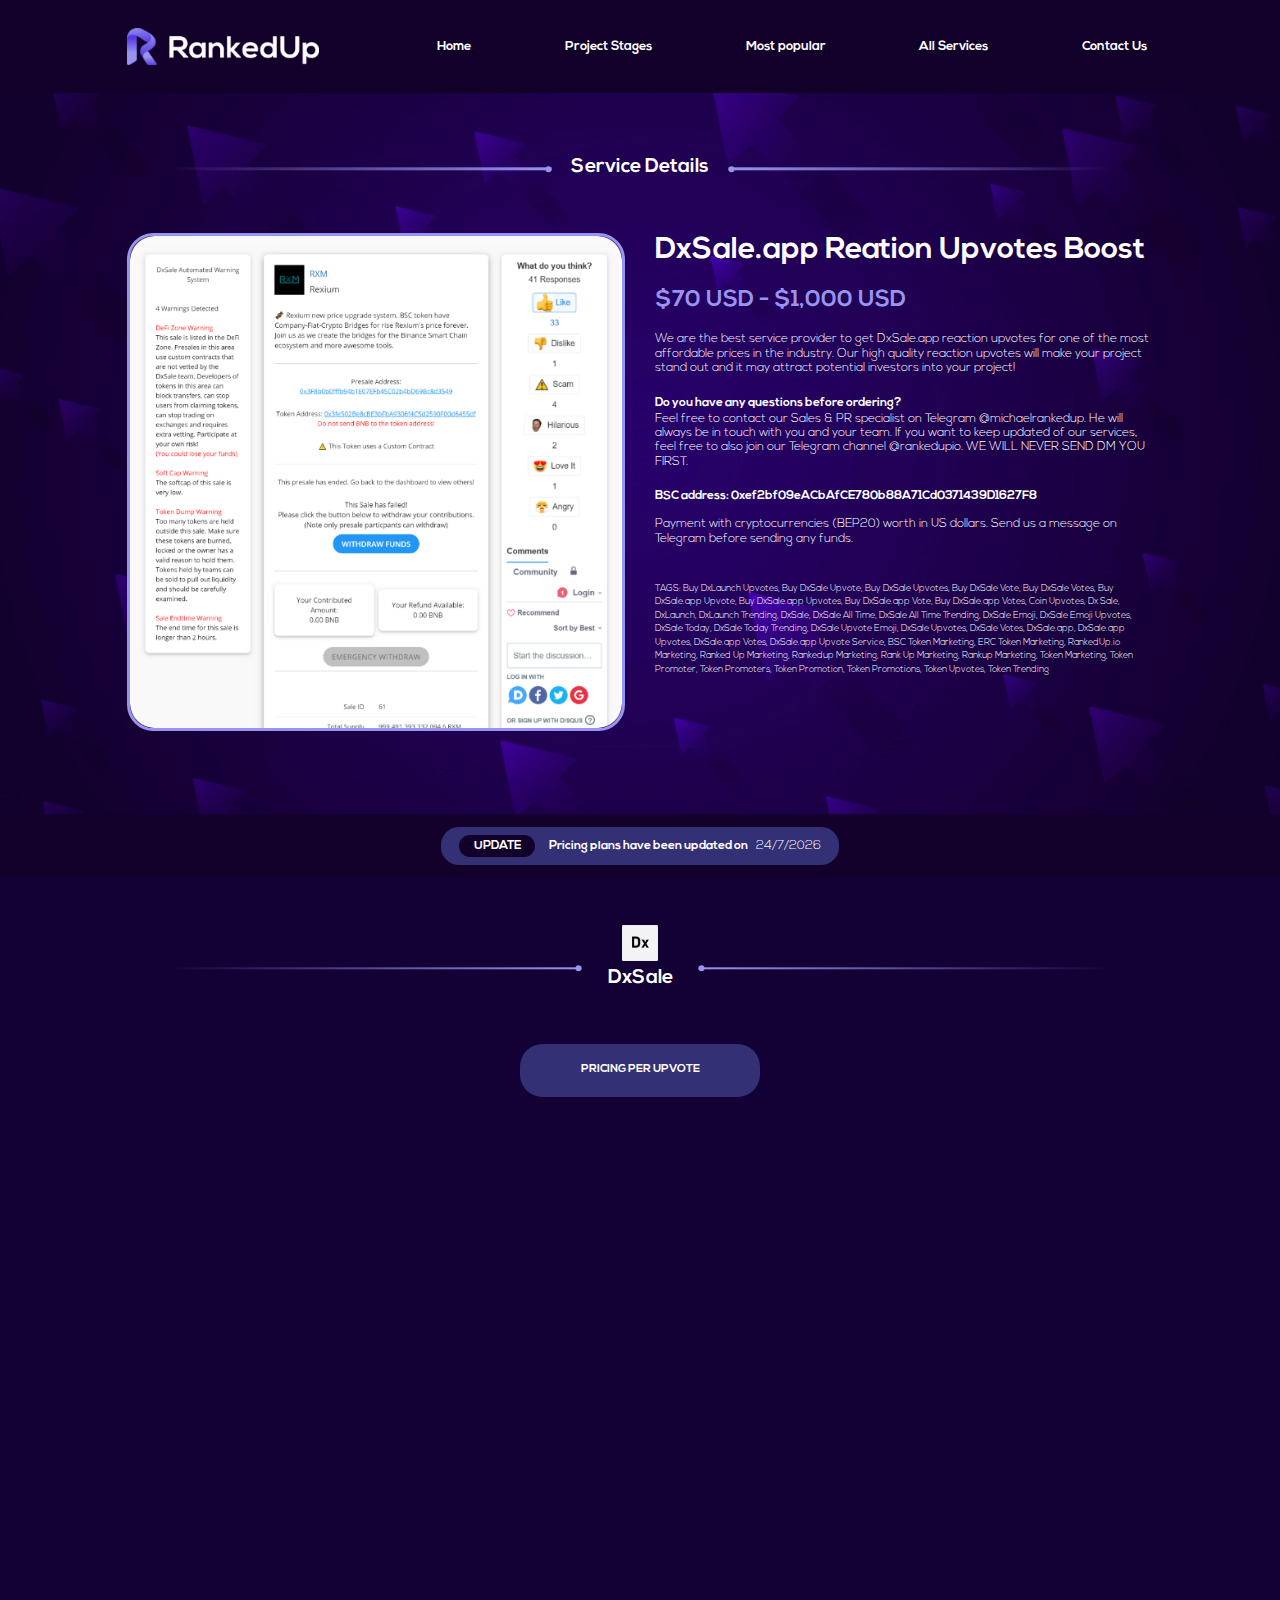
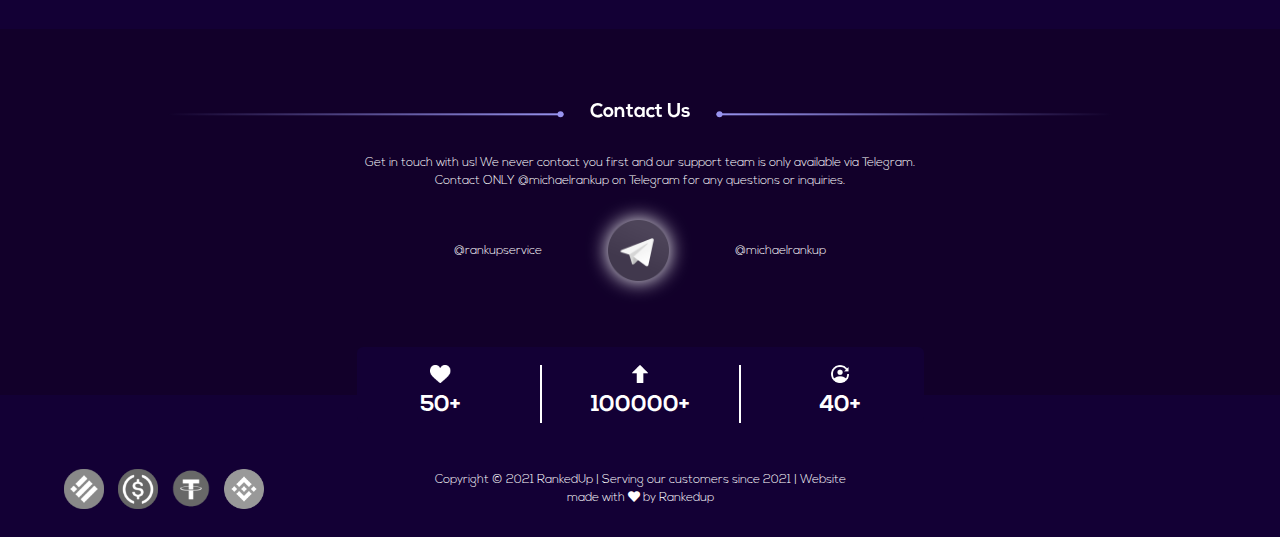
<file: dxsale.html>
<!DOCTYPE html>
<html lang="en">
<head>
    <meta charset="UTF-8">
    <meta http-equiv="X-UA-Compatible" content="IE=edge">
    <meta name="viewport" content="width=device-width, initial-scale=1.0">

    <!-- SEO Media Meta -->
    <meta name="description"
        content="Rank up your project on Trending with the most effective marketing solution in the crypto industry marketplace and stay at least 1 step ahead of the crowd. Our Services Help You Grow Your Project, Regardless of Which Stage, Most Popular Platforms On Demand, In the Cryptocurrency Industry, Get in touch with us! We never contact you first and our support team is only available via Telegram. Contact ONLY @michaelrankup on Telegram for any questions or inquiries.">
    <meta name="keywords"
        content="Ranked Up, Coin Hunt, Coin Market, Coin Sniper, Coin Vote, Dex Tools, Dx Sale, Fresh Coins, Poo Coin, Reddit, Watcher, Crypto Industry, Cryptocurrency">

    <!-- Social Media Meta -->
    <meta property="og:type" content="website">
    <meta property="og:title" content="Ranked Up | The Leading Ranking Service Provider In The Crypto Industry">
    <meta property="og:description"
        content="Rank up your project on Trending with the most effective marketing solution in the crypto industry marketplace and stay at least 1 step ahead of the crowd. Our Services Help You Grow Your Project, Regardless of Which Stage, Most Popular Platforms On Demand, In the Cryptocurrency Industry, Get in touch with us! We never contact you first and our support team is only available via Telegram. Contact ONLY @michaelrankup on Telegram for any questions or inquiries.">
    <meta property="og:site_name" content="Ranked Up | The Leading Ranking Service Provider In The Crypto Industry">
    <meta property="og:image" content="./img/io-thumb.jpg">
    <meta property="og:image:alt"
        content="Rank up your project on Trending with the most effective marketing solution in the crypto industry marketplace and stay at least 1 step ahead of the crowd. Our Services Help You Grow Your Project, Regardless of Which Stage, Most Popular Platforms On Demand, In the Cryptocurrency Industry, Get in touch with us! We never contact you first and our support team is only available via Telegram. Contact ONLY @michaelrankup on Telegram for any questions or inquiries.">
    <meta property="og:image:width " content="1080">
    <meta property="og:image:height" content="564">
    <meta property="og:locale" content="en_US">

    <title>DxSale | Ranked Up</title>
    <link rel="icon" href="./img/favicon.png" type="image/x-icon">
    <link rel="stylesheet" href="https://use.fontawesome.com/releases/v5.15.4/css/all.css">
    <link rel="stylesheet" href="./css/aos.css"/>
    <link rel="stylesheet" href="./css/bootstrap.min.css">
    <link rel="stylesheet" href="./css/style.css">
</head>
<body>
    <header class="header py-4">
            <div class="header--nav">
                <nav class="navbar navbar-expand-lg">
                    <div class="container c--custom--2">
                        <a class="navbar-brand" href="index.html">
                            <img id="brand" src="./img/logo.png" class="img-fluid" alt="RankedUp.io">
                        </a>
                        <button class="navbar-toggler" type="button" data-toggle="collapse" data-target="#navbarSupportedContent" aria-controls="navbarSupportedContent" aria-expanded="false" aria-label="Toggle navigation">
                            <img src="img/toggler-icon.svg" alt="toggler">
                         </button>
                        <div class="collapse navbar-collapse" id="navbarSupportedContent">
                            <ul class="navbar-nav ml-lg-auto mb-0 menu">
                                <li class="nav-item ml-lg-4">
                                    <a class="nav-link bold--17" href="dxsale.html#home">Home</a>
                                </li>
                                <li class="nav-item ml-lg-4">
                                    <a class="nav-link bold--17" href="index.html#project-stages">Project Stages</a>
                                </li>
                                <li class="nav-item ml-lg-4">
                                    <a class="nav-link bold--17" href="index.html#popular">Most popular</a>
                                </li>
                                <li class="nav-item ml-lg-4">
                                    <a class="nav-link bold--17" href="index.html#services">All Services</a>
                                </li>
                                <li class="nav-item ml-lg-4">
                                    <a class="nav-link bold--17" href="index.html#contact">Contact Us</a>
                                </li>
                            </ul>
                        </div>
                    </div>
                </nav>
            </div>
    </header>

    <section class="hero page" id="home">
        <div class="container c--custom">
            <div class="page--title text-center">
                <h2 class="bold--26 my-4">
                    <div class="line-1"><span></span></div>
                        <span class="px-4">Service Details</span>
                    <div class="line-2"><span></span></div>
                </h2>
            </div>
        </div>
        <div class="container c--custom--2">
            <div class="hero--top page--top">
                <div class="row overflowX">
                    <div class="col-lg-6 order-lg-1 order-2 pt-lg-0 pt-5 text-lg-left text-center" data-aos="fade-left" data-aos-duration="1000" data-aos-once="true">
                        <img class="img-fluid banner" src="./img/dxsale-banner.png" alt="dxsale-banner">
                    </div>
                    <div class="col-lg-6 order-lg-2 order-1" data-aos="fade-right" data-aos-duration="1000" data-aos-once="true">
                        <h1 class="bold--40">DxSale.app Reation Upvotes Boost</h1>
                        <h2 class="my-4 bold--30">$70 USD - $1,000 USD</h2>
                        <h4 class="lit--16">
                            We are the best service provider to get DxSale.app reaction upvotes for one of the most affordable prices in the industry. Our high quality reaction upvotes will make your project stand out and it may attract potential investors into your project!
                        </h4>
                        <p class="mt-4 bold--16">Do you have any questions before ordering?</p> 
                        <h4 class="lit--16">
                            Feel free to contact our Sales & PR specialist on Telegram @michaelrankedup. He will always be in touch with you and your team. If you want to keep updated of our services, feel free to also join our Telegram channel @rankedupio. WE WILL NEVER SEND DM YOU FIRST.
                        </h4>
                        <p class="mt-4 my-3 bold--16">BSC address: 0xef2bf09eACbAfCE780b88A71Cd0371439D1627F8</p>
                        <h4 class="lit--16">Payment with cryptocurrencies (BEP20) worth in US dollars. Send us a message on Telegram before sending any funds.</h4>
                        <p class="mt-5 lit--12">TAGS: Buy DxLaunch Upvotes, Buy DxSale Upvote, Buy DxSale Upvotes, Buy DxSale Vote, Buy DxSale Votes, Buy DxSale.app Upvote, Buy DxSale.app Upvotes, Buy DxSale.app Vote, Buy DxSale.app Votes, Coin Upvotes, Dx Sale, DxLaunch, DxLaunch Trending, DxSale, DxSale All Time, DxSale All Time Trending, DxSale Emoji, DxSale Emoji Upvotes, DxSale Today, DxSale Today Trending, DxSale Upvote Emoji, DxSale Upvotes, DxSale Votes, DxSale.app, DxSale.app Upvotes, DxSale.app Votes, DxSale.app Upvote Service, BSC Token Marketing, ERC Token Marketing, RankedUp.io Marketing, Ranked Up Marketing, Rankedup Marketing, Rank Up Marketing, Rankup Marketing, Token Marketing, Token Promoter, Token Promoters, Token Promotion, Token Promotions, Token Upvotes, Token Trending</p>
                    </div>
                </div>
            </div>
        </div>
    </section>

    <section class="update" id="update">
        <div class="container c--custom py-3">
          <div class="update--text">
            <p>
                <span class="bold--16 mr-sm-3 mb-sm-0 mb-3 d-sm-inline d-block">UPDATE</span> Pricing plans have been updated on <strong class="lit--16 pl-2" id="date">22/08/2021</strong>
            </p>
          </div>
        </div>
    </section>

    <section class="pricing" id="pricing">
        <div class="container c--custom">
            <div class="pricing--title text-center">
                <img src="./img/dxsale-big.png" alt="dxsale-big" class="img-fluid">
                <h2 class="bold--26 my-4 dxsale">
                    <div class="line-1"><span></span></div>
                        <span class="px-4">DxSale</span>
                    <div class="line-2"><span></span></div>
                </h2>
            </div>
        </div>
        <div class="container c--custom--2">
            <div class="pricing--cards">
                <ul class="nav nav-pills mb-3 justify-content-center" id="pills-tab" role="tablist">
                    <li class="nav-item single--radius">
                      <a class="nav-link active bold--15" id="pills-home-tab" data-toggle="pill" href="#pills-home" role="tab" aria-controls="pills-home" aria-selected="true">PRICING PER UPVOTE</a>
                    </li>
                </ul>
                <div class="tab-content" id="pills-tabContent" data-aos="fade-up" data-aos-delay="200" data-aos-duration="1000">
                    <div class="tab-pane fade show active" id="pills-home" role="tabpanel" aria-labelledby="pills-home-tab">
                        <div class="row mt-5">
                            <div class="col-sm-3 pr-sm-0">
                                <div class="card pricing--first">
                                    <div class="card-body">
                                        <h3 class="card-title">UPVOTES</h3>
                                        <hr>
                                        <ul class="list-unstyled">
                                            <li>1,000</li>
                                            <li>3,000</li>
                                            <li>5,000</li>
                                            <li>10,000</li>
                                            <li>15,000</li>
                                            <li>20,000</li>
                                        </ul>
                                    </div>
                                </div>
                            </div>
                            <div class="col-sm-3 px-sm-0">
                                <div class="card pricing--second">
                                    <div class="card-body">
                                        <h3 class="card-title">PRICE</h3>
                                        <hr>
                                        <ul class="list-unstyled greenColor">
                                            <li>$60 USD</li>
                                            <li>$170 USD</li>
                                            <li>$250 USD</li>
                                            <li>$500 USD</li>
                                            <li>$700 USD</li>
                                            <li>$900 USD</li>
                                        </ul>
                                    </div>
                                </div>
                            </div>
                            <div class="col-sm-3 px-sm-0">
                                <div class="card pricing--third">
                                    <div class="card-body">
                                        <h3 class="card-title">DISCOUNT</h3>
                                        <hr>
                                        <ul class="list-unstyled discount">
                                            <li>$0 USD</li>
                                            <li>$10 USD</li>
                                            <li>$50 USD</li>
                                            <li>$100 USD</li>
                                            <li>$200 USD</li>
                                            <li>$300 USD</li>
                                        </ul>
                                    </div>
                                </div>
                            </div>
                            <div class="col-sm-3 pl-sm-0">
                                <div class="card pricing--fourth">
                                    <div class="card-body">
                                        <h3 class="card-title">DELIVERY</h3>
                                        <hr>
                                        <ul class="list-unstyled">
                                            <li>Ca. 30 min</li>
                                            <li>Ca. 1.5 hours</li>
                                            <li>Ca. 3 hours</li>
                                            <li>Ca. 5 hours</li>
                                            <li>Ca. 8 hours</li>
                                            <li>Ca. 10 hours</li>
                                        </ul>
                                    </div>
                                </div>
                            </div>
                        </div>
                    </div>
                    <div class="tab-pane fade" id="pills-profile" role="tabpanel" aria-labelledby="pills-profile-tab">
                        <div class="row mt-5">
                            <div class="col-sm-3 pr-sm-0">
                                <div class="card pricing--first">
                                    <div class="card-body">
                                        <h3 class="card-title">UPVOTES</h3>
                                        <hr>
                                        <ul class="list-unstyled">
                                            <li>1,000</li>
                                            <li>3,000</li>
                                            <li>5,000</li>
                                            <li>10,000</li>
                                            <li>15,000</li>
                                            <li>20,000</li>
                                        </ul>
                                    </div>
                                    <div class="card-body">
                                        <h3 class="card-title">Mass DM's</h3>
                                        <hr>
                                        <ul class="list-unstyled">
                                            <li>25,000</li>
                                            <li>30,000</li>
                                            <li>35,000</li>
                                        </ul>
                                    </div>
                                </div>
                            </div>
                            <div class="col-sm-3 px-sm-0">
                                <div class="card pricing--second">
                                    <div class="card-body">
                                        <h3 class="card-title">PRICE</h3>
                                        <hr>
                                        <ul class="list-unstyled greenColor">
                                            <li>$60 USD</li>
                                            <li>$170 USD</li>
                                            <li>$250 USD</li>
                                            <li>$500 USD</li>
                                            <li>$700 USD</li>
                                            <li>$900 USD</li>
                                        </ul>
                                    </div>
                                    <div class="card-body">
                                        <h3 class="card-title">PRICE</h3>
                                        <hr>
                                        <ul class="list-unstyled greenColor">
                                            <li>$1000 USD</li>
                                            <li>$1100 USD</li>
                                            <li>$1200 USD</li>
                                        </ul>
                                    </div>
                                </div>
                            </div>
                            <div class="col-sm-3 px-sm-0">
                                <div class="card pricing--third">
                                    <div class="card-body">
                                        <h3 class="card-title">DISCOUNT</h3>
                                        <hr>
                                        <ul class="list-unstyled discount">
                                            <li>$0 USD</li>
                                            <li>$10 USD</li>
                                            <li>$50 USD</li>
                                            <li>$100 USD</li>
                                            <li>$200 USD</li>
                                            <li>$300 USD</li>
                                        </ul>
                                    </div>
                                    <div class="card-body">
                                        <h3 class="card-title">DISCOUNT</h3>
                                        <hr>
                                        <ul class="list-unstyled discount">
                                            <li>$400 USD</li>
                                            <li>$500 USD</li>
                                            <li>$600 USD</li>
                                        </ul>
                                    </div>
                                </div>
                            </div>
                            <div class="col-sm-3 pl-sm-0">
                                <div class="card pricing--fourth">
                                    <div class="card-body">
                                        <h3 class="card-title">DELIVERY</h3>
                                        <hr>
                                        <ul class="list-unstyled">
                                            <li>Ca. 30 min</li>
                                            <li>Ca. 1.5 hours</li>
                                            <li>Ca. 3 hours</li>
                                            <li>Ca. 5 hours</li>
                                            <li>Ca. 8 hours</li>
                                            <li>Ca. 10 hours</li>
                                        </ul>
                                    </div>
                                    <div class="card-body">
                                        <h3 class="card-title">DELIVERY</h3>
                                        <hr>
                                        <ul class="list-unstyled">
                                            <li>Ca. 12 hours</li>
                                            <li>Ca. 15 hours</li>
                                            <li>Ca. 18 hours</li>
                                        </ul>
                                    </div>
                                </div>
                            </div>
                        </div>
                    </div>
                    <div class="tab-pane fade" id="pills-contact" role="tabpanel" aria-labelledby="pills-contact-tab">
                        <div class="row mt-5">
                            <div class="col-sm-3 pr-sm-0">
                                <div class="card pricing--first">
                                    <div class="card-body">
                                        <h3 class="card-title">UPVOTES</h3>
                                        <hr>
                                        <ul class="list-unstyled">
                                            <li>1,000</li>
                                            <li>3,000</li>
                                            <li>5,000</li>
                                            <li>10,000</li>
                                            <li>15,000</li>
                                            <li>20,000</li>
                                        </ul>
                                    </div>
                                </div>
                            </div>
                            <div class="col-sm-3 px-sm-0">
                                <div class="card pricing--second">
                                    <div class="card-body">
                                        <h3 class="card-title">PRICE</h3>
                                        <hr>
                                        <ul class="list-unstyled greenColor">
                                            <li>$60 USD</li>
                                            <li>$170 USD</li>
                                            <li>$250 USD</li>
                                            <li>$500 USD</li>
                                            <li>$700 USD</li>
                                            <li>$900 USD</li>
                                        </ul>
                                    </div>
                                </div>
                            </div>
                            <div class="col-sm-3 px-sm-0">
                                <div class="card pricing--third">
                                    <div class="card-body">
                                        <h3 class="card-title">DISCOUNT</h3>
                                        <hr>
                                        <ul class="list-unstyled discount">
                                            <li>$0 USD</li>
                                            <li>$10 USD</li>
                                            <li>$50 USD</li>
                                            <li>$100 USD</li>
                                            <li>$200 USD</li>
                                            <li>$300 USD</li>
                                        </ul>
                                    </div>
                                </div>
                            </div>
                            <div class="col-sm-3 pl-sm-0">
                                <div class="card pricing--fourth">
                                    <div class="card-body">
                                        <h3 class="card-title">DELIVERY</h3>
                                        <hr>
                                        <ul class="list-unstyled">
                                            <li>Ca. 30 min</li>
                                            <li>Ca. 1.5 hours</li>
                                            <li>Ca. 3 hours</li>
                                            <li>Ca. 5 hours</li>
                                            <li>Ca. 8 hours</li>
                                            <li>Ca. 10 hours</li>
                                        </ul>
                                    </div>
                                </div>
                            </div>
                        </div>
                    </div>
                </div>
            </div>
        </div>
    </section>

    <section class="contact" id="contact">
        <div class="container c--custom">
            <div class="contact--title text-center">
                <h2 class="bold--26 mb-4">
                    <div class="line-1"><span></span></div>
                        <span class="px-4">Contact Us</span>
                    <div class="line-2"><span></span></div>
                </h2>
                <p class="lit--16">Get in touch with us! We never contact you first and our support team is only available via Telegram. Contact ONLY @michaelrankup on Telegram for any questions or inquiries.</p>
            </div>
        </div>
        <div class="container c--custom--2">
            <div class="contact--info">
                <h4 class="lit--16 mr-sm-5">@rankupservice</h4>
                <img src="./img/send.png" alt="send" class="img-fluid">
                <h4 class="lit--16 ml-sm-5">@michaelrankup</h4>
            </div>
        </div>
    </section>

    <footer class="footer" id="footer">
        <div class="container c--custom">
            <div class="footer--counter">
                <div class="row">
                    <div class="col-4 counter--single" id="counter01">
                        <div class="text-center">
                            <img src="./img/like.png" alt="like" class="img-fluid mb-2">
                            <p class="bold--30"><span class="counter">50</span>+</p>
                        </div>
                    </div>
                    <div class="col-4 counter--single" id="counter02">
                        <div class="text-center">
                            <img src="./img/up-arrow.png" alt="up arrow" class="img-fluid mb-2">
                            <p class="bold--30"><span class="counter">100000</span>+</p>
                        </div>
                    </div>
                    <div class="col-4 counter--single" id="counter03">
                        <div class="text-center">
                            <img src="./img/profile.png" alt="profile" class="img-fluid mb-2">
                            <p class="bold--30"><span class="counter">40</span>+</p>
                        </div>
                    </div>
                </div>
            </div>
        </div>
        <div class="container-fluid">
            <div class="footer--contents">
                <div class="footer--icons">
                    <img src="./img/busd.png" alt="busd" class="img-fluid">
                    <img src="./img/usdc.png" alt="usdc" class="img-fluid">
                    <img src="./img/tether.png" alt="tether" class="img-fluid">
                    <img src="./img/bnb.png" alt="bnb" class="img-fluid">
                </div>
                <div class="footer--copyright">
                    <p class="lit--16">Copyright © 2021  RankedUp | Serving our customers since 2021 | Website made with <i class="fa fa-heart pulse"></i> by Rankedup</p>
                </div>
            </div>
        </div>
    </footer>
    <span id="backToTop">
        <img src="./img/gotop.svg" alt="gotop" class="img-fluid">
    </span>
    
    <script src="./js/jquery-3.5.1.min.js"></script>
    <script src="./js/popper.min.js"></script>
    <script src="./js/bootstrap.min.js"></script>
    <script src="./js/jquery.gotop.js"></script>
    <script src="./js/jquery.waypoints.min.js"></script>
    <script src="./js/jquery.countup.js"></script>
    <script src="./js/aos.js"></script>
    <script src="./js/script.js"></script>
</body>
</html>
</file>
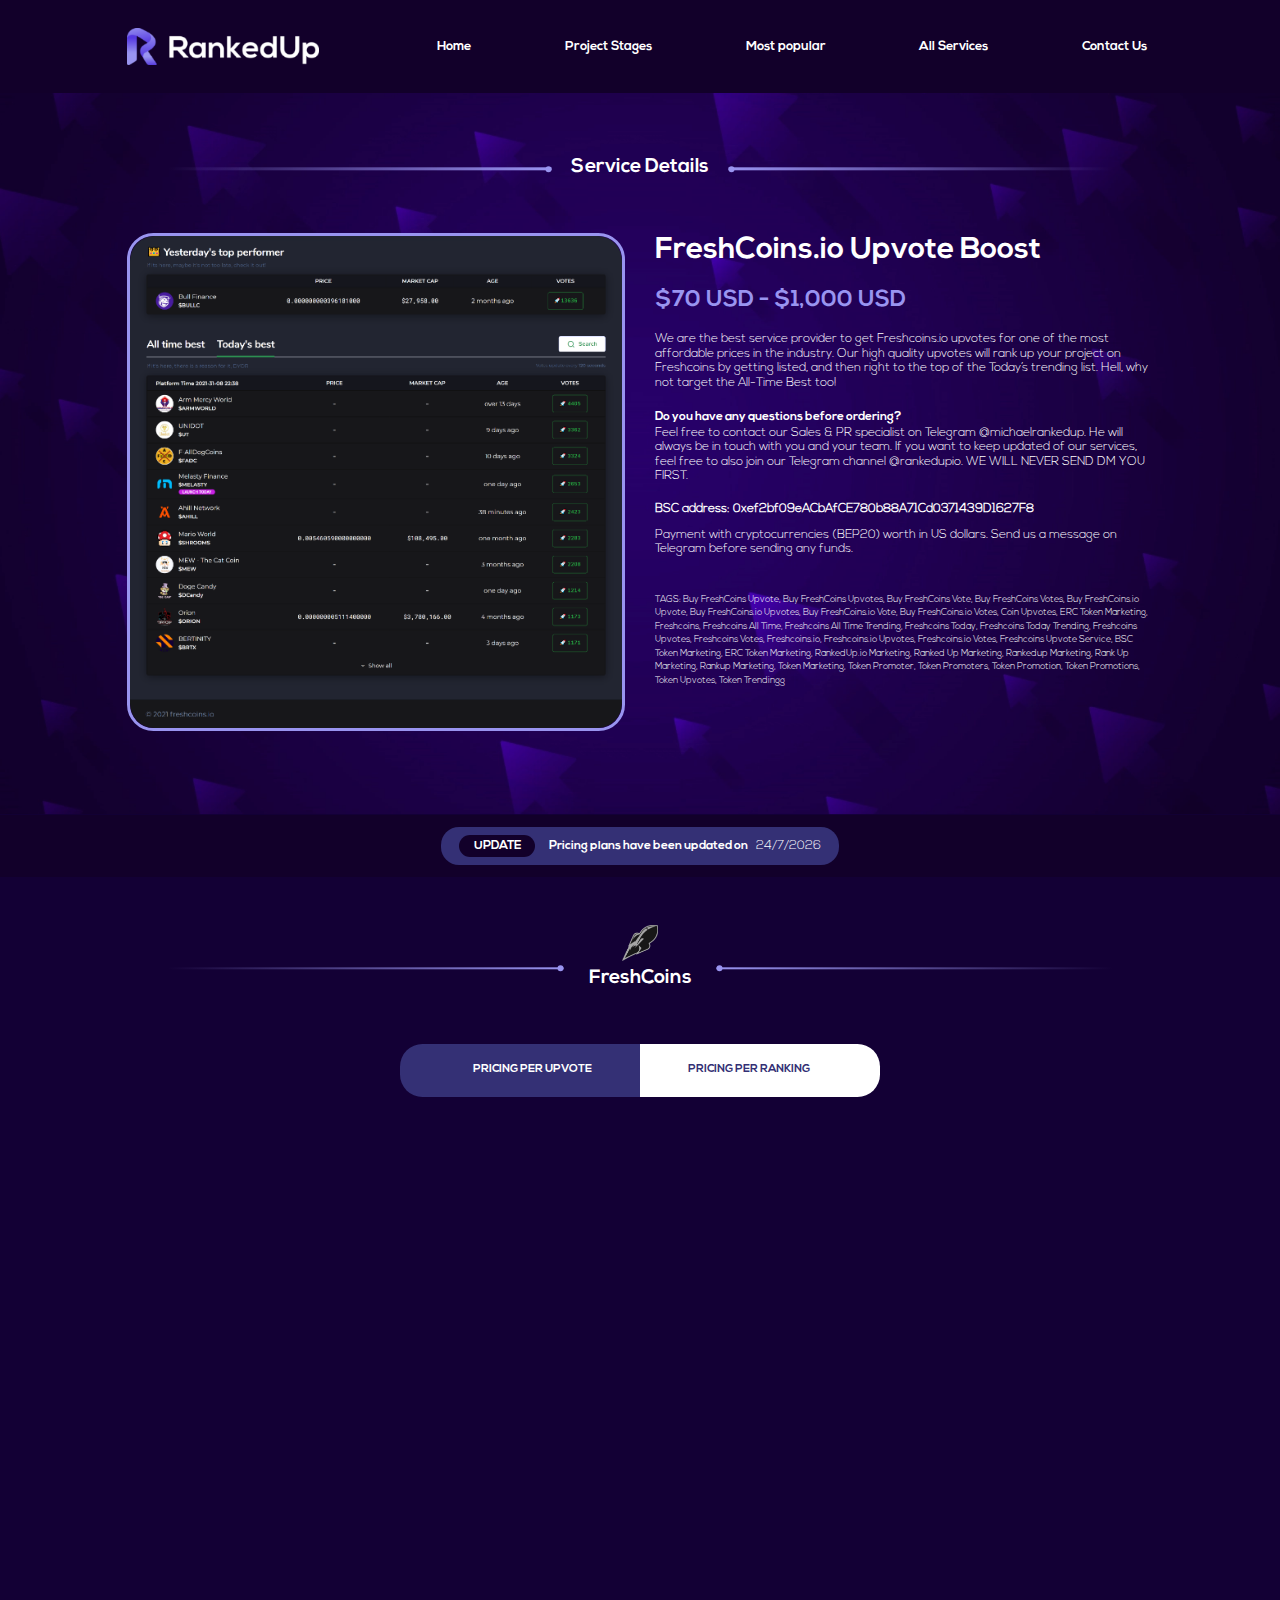
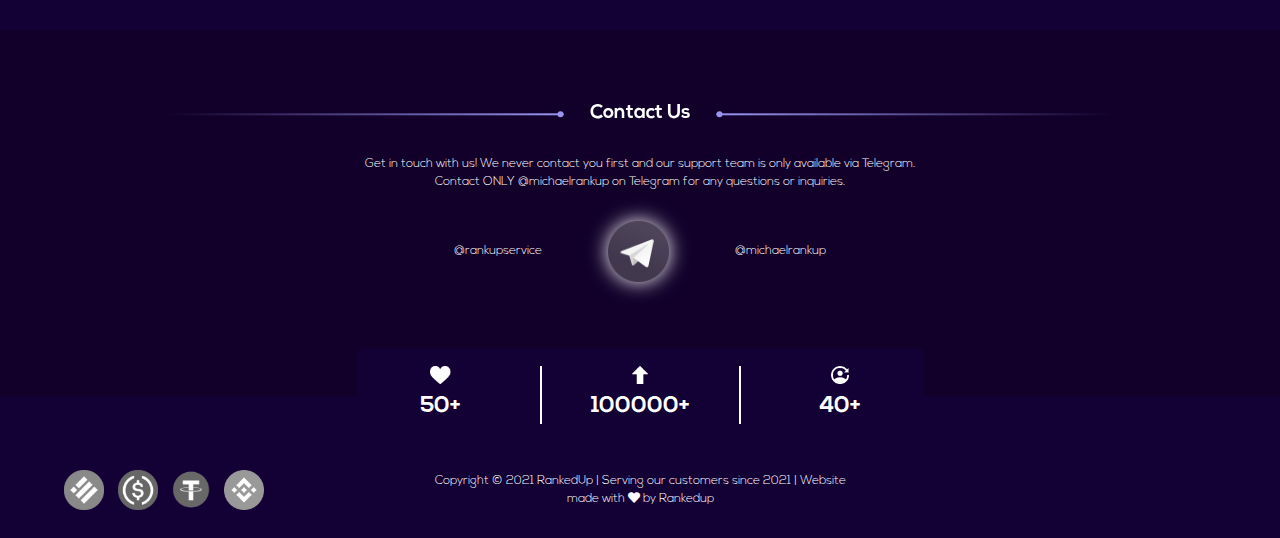
<file: freshcoins.html>
<!DOCTYPE html>
<html lang="en">
<head>
    <meta charset="UTF-8">
    <meta http-equiv="X-UA-Compatible" content="IE=edge">
    <meta name="viewport" content="width=device-width, initial-scale=1.0">

    <!-- SEO Media Meta -->
    <meta name="description"
        content="Rank up your project on Trending with the most effective marketing solution in the crypto industry marketplace and stay at least 1 step ahead of the crowd. Our Services Help You Grow Your Project, Regardless of Which Stage, Most Popular Platforms On Demand, In the Cryptocurrency Industry, Get in touch with us! We never contact you first and our support team is only available via Telegram. Contact ONLY @michaelrankup on Telegram for any questions or inquiries.">
    <meta name="keywords"
        content="Ranked Up, Coin Hunt, Coin Market, Coin Sniper, Coin Vote, Dex Tools, Dx Sale, Fresh Coins, Poo Coin, Reddit, Watcher">

    <!-- Social Media Meta -->
    <meta property="og:type" content="website">
    <meta property="og:title" content="Ranked Up | The Leading Ranking Service Provider In The Crypto Industry">
    <meta property="og:description"
        content="Rank up your project on Trending with the most effective marketing solution in the crypto industry marketplace and stay at least 1 step ahead of the crowd. Our Services Help You Grow Your Project, Regardless of Which Stage, Most Popular Platforms On Demand, In the Cryptocurrency Industry, Get in touch with us! We never contact you first and our support team is only available via Telegram. Contact ONLY @michaelrankup on Telegram for any questions or inquiries.">
    <meta property="og:site_name" content="Ranked Up | The Leading Ranking Service Provider In The Crypto Industry">
    <meta property="og:image" content="./img/io-thumb.jpg">
    <meta property="og:image:alt"
        content="Rank up your project on Trending with the most effective marketing solution in the crypto industry marketplace and stay at least 1 step ahead of the crowd. Our Services Help You Grow Your Project, Regardless of Which Stage, Most Popular Platforms On Demand, In the Cryptocurrency Industry, Get in touch with us! We never contact you first and our support team is only available via Telegram. Contact ONLY @michaelrankup on Telegram for any questions or inquiries.">
    <meta property="og:image:width " content="1080">
    <meta property="og:image:height" content="564">
    <meta property="og:locale" content="en_US">
    
    <title>FreshCoins | Ranked Up</title>
    <link rel="icon" href="./img/favicon.png" type="image/x-icon">
    <link rel="stylesheet" href="https://use.fontawesome.com/releases/v5.15.4/css/all.css">
    <link rel="stylesheet" href="./css/aos.css"/>
    <link rel="stylesheet" href="./css/bootstrap.min.css">
    <link rel="stylesheet" href="./css/style.css">
</head>
<body>
    <header class="header py-4">
            <div class="header--nav">
                <nav class="navbar navbar-expand-lg">
                    <div class="container c--custom--2">
                        <a class="navbar-brand" href="index.html">
                            <img id="brand" src="./img/logo.png" class="img-fluid" alt="RankedUp.io">
                        </a>
                        <button class="navbar-toggler" type="button" data-toggle="collapse" data-target="#navbarSupportedContent" aria-controls="navbarSupportedContent" aria-expanded="false" aria-label="Toggle navigation">
                            <img src="img/toggler-icon.svg" alt="toggler">
                         </button>
                        <div class="collapse navbar-collapse" id="navbarSupportedContent">
                            <ul class="navbar-nav ml-lg-auto mb-0 menu">
                                <li class="nav-item ml-lg-4">
                                    <a class="nav-link bold--17" href="freshcoins.html#home">Home</a>
                                </li>
                                <li class="nav-item ml-lg-4">
                                    <a class="nav-link bold--17" href="index.html#project-stages">Project Stages</a>
                                </li>
                                <li class="nav-item ml-lg-4">
                                    <a class="nav-link bold--17" href="index.html#popular">Most popular</a>
                                </li>
                                <li class="nav-item ml-lg-4">
                                    <a class="nav-link bold--17" href="index.html#services">All Services</a>
                                </li>
                                <li class="nav-item ml-lg-4">
                                    <a class="nav-link bold--17" href="index.html#contact">Contact Us</a>
                                </li>
                            </ul>
                        </div>
                    </div>
                </nav>
            </div>
    </header>

    <section class="hero page" id="home">
        <div class="container c--custom">
            <div class="page--title text-center">
                <h2 class="bold--26 my-4">
                    <div class="line-1"><span></span></div>
                        <span class="px-4">Service Details</span>
                    <div class="line-2"><span></span></div>
                </h2>
            </div>
        </div>
        <div class="container c--custom--2">
            <div class="hero--top page--top">
                <div class="row overflowX">
                    <div class="col-lg-6 order-lg-1 order-2 pt-lg-0 pt-5 text-lg-left text-center" data-aos="fade-left" data-aos-duration="1000" data-aos-once="true">
                        <img class="img-fluid banner" src="./img/freshcoins-banner.png" alt="freshcoins-banner">
                    </div>
                    <div class="col-lg-6 order-lg-2 order-1" data-aos="fade-right" data-aos-duration="1000" data-aos-once="true">
                        <h1 class="bold--40">FreshCoins.io Upvote Boost</h1>
                        <h2 class="my-4 bold--30">$70 USD - $1,000 USD</h2>
                        <h4 class="lit--16">
                            We are the best service provider to get Freshcoins.io upvotes for one of the most affordable prices in the industry. Our high quality upvotes will rank up your project on Freshcoins  by getting listed, and then right to the top of the Today’s trending list. Hell, why not target the All-Time Best too!
                        </h4>
                        <p class="mt-4 bold--16">Do you have any questions before ordering?</p> 
                        <h4 class="lit--16">
                            Feel free to contact our Sales & PR specialist on Telegram @michaelrankedup. He will always be in touch with you and your team. If you want to keep updated of our services, feel free to also join our Telegram channel @rankedupio. WE WILL NEVER SEND DM YOU FIRST.
                        <p class="mt-4 my-3 bold--16">BSC address: 0xef2bf09eACbAfCE780b88A71Cd0371439D1627F8</p>
                        <h4 class="lit--16">Payment with cryptocurrencies (BEP20) worth in US dollars. Send us a message on Telegram before sending any funds.</h4>
                        <p class="mt-5 lit--12">TAGS: Buy FreshCoins Upvote, Buy FreshCoins Upvotes, Buy FreshCoins Vote, Buy FreshCoins Votes, Buy FreshCoins.io Upvote, Buy FreshCoins.io Upvotes, Buy FreshCoins.io Vote, Buy FreshCoins.io Votes, Coin Upvotes, ERC Token Marketing, Freshcoins, Freshcoins All Time, Freshcoins All Time Trending, Freshcoins Today, Freshcoins Today Trending, Freshcoins Upvotes, Freshcoins Votes, Freshcoins.io, Freshcoins.io Upvotes, Freshcoins.io Votes, Freshcoins Upvote Service, BSC Token Marketing, ERC Token Marketing, RankedUp.io Marketing, Ranked Up Marketing, Rankedup Marketing, Rank Up Marketing, Rankup Marketing, Token Marketing, Token Promoter, Token Promoters, Token Promotion, Token Promotions, Token Upvotes, Token Trendingg</p>
                    </div>
                </div>
            </div>
        </div>
    </section>

    <section class="update" id="update">
        <div class="container c--custom py-3">
          <div class="update--text">
            <p>
                <span class="bold--16 mr-sm-3 mb-sm-0 mb-3 d-sm-inline d-block">UPDATE</span> Pricing plans have been updated on <strong class="lit--16 pl-2" id="date">22/08/2021</strong>
            </p>
          </div>
        </div>
    </section>

    <section class="pricing" id="pricing">
        <div class="container c--custom">
            <div class="pricing--title text-center">
                <img src="./img/freshcoins-big.png" alt="freshcoins-big" class="img-fluid">
                <h2 class="bold--26 my-4 coinsniper">
                    <div class="line-1"><span></span></div>
                        <span class="px-4">FreshCoins</span>
                    <div class="line-2"><span></span></div>
                </h2>
            </div>
        </div>
        <div class="container c--custom--2">
            <div class="pricing--cards">
                <ul class="nav nav-pills mb-3 justify-content-center" id="pills-tab" role="tablist">
                    <li class="nav-item left--radius">
                      <a class="nav-link active bold--15" id="pills-home-tab" data-toggle="pill" href="#pills-home" role="tab" aria-controls="pills-home" aria-selected="true">PRICING PER UPVOTE</a>
                    </li>
                    <li class="nav-item right--radius">
                      <a class="nav-link bold--15" id="pills-contact-tab" data-toggle="pill" href="#pills-contact" role="tab" aria-controls="pills-contact" aria-selected="false">PRICING PER RANKING</a>
                    </li>
                </ul>
                <div class="tab-content" id="pills-tabContent" data-aos="fade-up" data-aos-delay="200" data-aos-duration="1000">
                    <div class="tab-pane fade show active" id="pills-home" role="tabpanel" aria-labelledby="pills-home-tab">
                        <div class="row mt-5">
                            <div class="col-sm-3 pr-sm-0">
                                <div class="card pricing--first">
                                    <div class="card-body">
                                        <h3 class="card-title">UPVOTES</h3>
                                        <hr>
                                        <ul class="list-unstyled">
                                            <li>1,000</li>
                                            <li>3,000</li>
                                            <li>5,000</li>
                                            <li>10,000</li>
                                            <li>15,000</li>
                                            <li>20,000</li>
                                        </ul>
                                    </div>
                                </div>
                            </div>
                            <div class="col-sm-3 px-sm-0">
                                <div class="card pricing--second">
                                    <div class="card-body">
                                        <h3 class="card-title">PRICE</h3>
                                        <hr>
                                        <ul class="list-unstyled greenColor">
                                            <li>$60 USD</li>
                                            <li>$170 USD</li>
                                            <li>$250 USD</li>
                                            <li>$500 USD</li>
                                            <li>$700 USD</li>
                                            <li>$900 USD</li>
                                        </ul>
                                    </div>
                                </div>
                            </div>
                            <div class="col-sm-3 px-sm-0">
                                <div class="card pricing--third">
                                    <div class="card-body">
                                        <h3 class="card-title">DISCOUNT</h3>
                                        <hr>
                                        <ul class="list-unstyled discount">
                                            <li>$0 USD</li>
                                            <li>$10 USD</li>
                                            <li>$50 USD</li>
                                            <li>$100 USD</li>
                                            <li>$200 USD</li>
                                            <li>$300 USD</li>
                                        </ul>
                                    </div>
                                </div>
                            </div>
                            <div class="col-sm-3 pl-sm-0">
                                <div class="card pricing--fourth">
                                    <div class="card-body">
                                        <h3 class="card-title">DELIVERY</h3>
                                        <hr>
                                        <ul class="list-unstyled">
                                            <li>Ca. 30 min</li>
                                            <li>Ca. 1.5 hours</li>
                                            <li>Ca. 3 hours</li>
                                            <li>Ca. 5 hours</li>
                                            <li>Ca. 8 hours</li>
                                            <li>Ca. 10 hours</li>
                                        </ul>
                                    </div>
                                </div>
                            </div>
                        </div>
                    </div>
                    <div class="tab-pane fade" id="pills-contact" role="tabpanel" aria-labelledby="pills-contact-tab">
                        <div class="row mt-5">
                            <div class="col-sm-3 pr-sm-0">
                                <div class="card pricing--first">
                                    <div class="card-body">
                                        <h3 class="card-title">RANKING</h3>
                                        <hr>
                                        <ul class="list-unstyled">
                                            <li>1,000</li>
                                            <li>3,000</li>
                                            <li>5,000</li>
                                            <li>10,000</li>
                                            <li>15,000</li>
                                            <li>20,000</li>
                                        </ul>
                                    </div>
                                </div>
                            </div>
                            <div class="col-sm-3 px-sm-0">
                                <div class="card pricing--second">
                                    <div class="card-body">
                                        <h3 class="card-title">PRICE</h3>
                                        <hr>
                                        <ul class="list-unstyled greenColor">
                                            <li>$60 USD</li>
                                            <li>$170 USD</li>
                                            <li>$250 USD</li>
                                            <li>$500 USD</li>
                                            <li>$700 USD</li>
                                            <li>$900 USD</li>
                                        </ul>
                                    </div>
                                </div>
                            </div>
                            <div class="col-sm-3 px-sm-0">
                                <div class="card pricing--third">
                                    <div class="card-body">
                                        <h3 class="card-title">DISCOUNT</h3>
                                        <hr>
                                        <ul class="list-unstyled discount">
                                            <li>$0 USD</li>
                                            <li>$10 USD</li>
                                            <li>$50 USD</li>
                                            <li>$100 USD</li>
                                            <li>$200 USD</li>
                                            <li>$300 USD</li>
                                        </ul>
                                    </div>
                                </div>
                            </div>
                            <div class="col-sm-3 pl-sm-0">
                                <div class="card pricing--fourth">
                                    <div class="card-body">
                                        <h3 class="card-title">DELIVERY</h3>
                                        <hr>
                                        <ul class="list-unstyled">
                                            <li>Ca. 30 min</li>
                                            <li>Ca. 1.5 hours</li>
                                            <li>Ca. 3 hours</li>
                                            <li>Ca. 5 hours</li>
                                            <li>Ca. 8 hours</li>
                                            <li>Ca. 10 hours</li>
                                        </ul>
                                    </div>
                                </div>
                            </div>
                        </div>
                    </div>
                </div>
            </div>
        </div>
    </section>

    <section class="contact" id="contact">
        <div class="container c--custom">
            <div class="contact--title text-center">
                <h2 class="bold--26 mb-4">
                    <div class="line-1"><span></span></div>
                        <span class="px-4">Contact Us</span>
                    <div class="line-2"><span></span></div>
                </h2>
                <p class="lit--16">Get in touch with us! We never contact you first and our support team is only available via Telegram. Contact ONLY @michaelrankup on Telegram for any questions or inquiries.</p>
            </div>
        </div>
        <div class="container c--custom--2">
            <div class="contact--info">
                <h4 class="lit--16 mr-sm-5">@rankupservice</h4>
                <img src="./img/send.png" alt="send" class="img-fluid">
                <h4 class="lit--16 ml-sm-5">@michaelrankup</h4>
            </div>
        </div>
    </section>

    <footer class="footer" id="footer">
        <div class="container c--custom">
            <div class="footer--counter">
                <div class="row">
                    <div class="col-4 counter--single" id="counter01">
                        <div class="text-center">
                            <img src="./img/like.png" alt="like" class="img-fluid mb-2">
                            <p class="bold--30"><span class="counter">50</span>+</p>
                        </div>
                    </div>
                    <div class="col-4 counter--single" id="counter02">
                        <div class="text-center">
                            <img src="./img/up-arrow.png" alt="up arrow" class="img-fluid mb-2">
                            <p class="bold--30"><span class="counter">100000</span>+</p>
                        </div>
                    </div>
                    <div class="col-4 counter--single" id="counter03">
                        <div class="text-center">
                            <img src="./img/profile.png" alt="profile" class="img-fluid mb-2">
                            <p class="bold--30"><span class="counter">40</span>+</p>
                        </div>
                    </div>
                </div>
            </div>
        </div>
        <div class="container-fluid">
            <div class="footer--contents">
                <div class="footer--icons">
                    <img src="./img/busd.png" alt="busd" class="img-fluid">
                    <img src="./img/usdc.png" alt="usdc" class="img-fluid">
                    <img src="./img/tether.png" alt="tether" class="img-fluid">
                    <img src="./img/bnb.png" alt="bnb" class="img-fluid">
                </div>
                <div class="footer--copyright">
                    <p class="lit--16">Copyright © 2021  RankedUp | Serving our customers since 2021 | Website made with <i class="fa fa-heart pulse"></i> by Rankedup</p>
                </div>
            </div>
        </div>
    </footer>
    <span id="backToTop">
        <img src="./img/gotop.svg" alt="gotop" class="img-fluid">
    </span>
    
    <script src="./js/jquery-3.5.1.min.js"></script>
    <script src="./js/popper.min.js"></script>
    <script src="./js/bootstrap.min.js"></script>
    <script src="./js/jquery.gotop.js"></script>
    <script src="./js/jquery.waypoints.min.js"></script>
    <script src="./js/jquery.countup.js"></script>
    <script src="./js/aos.js"></script>
    <script src="./js/script.js"></script>
</body>
</html>
</file>
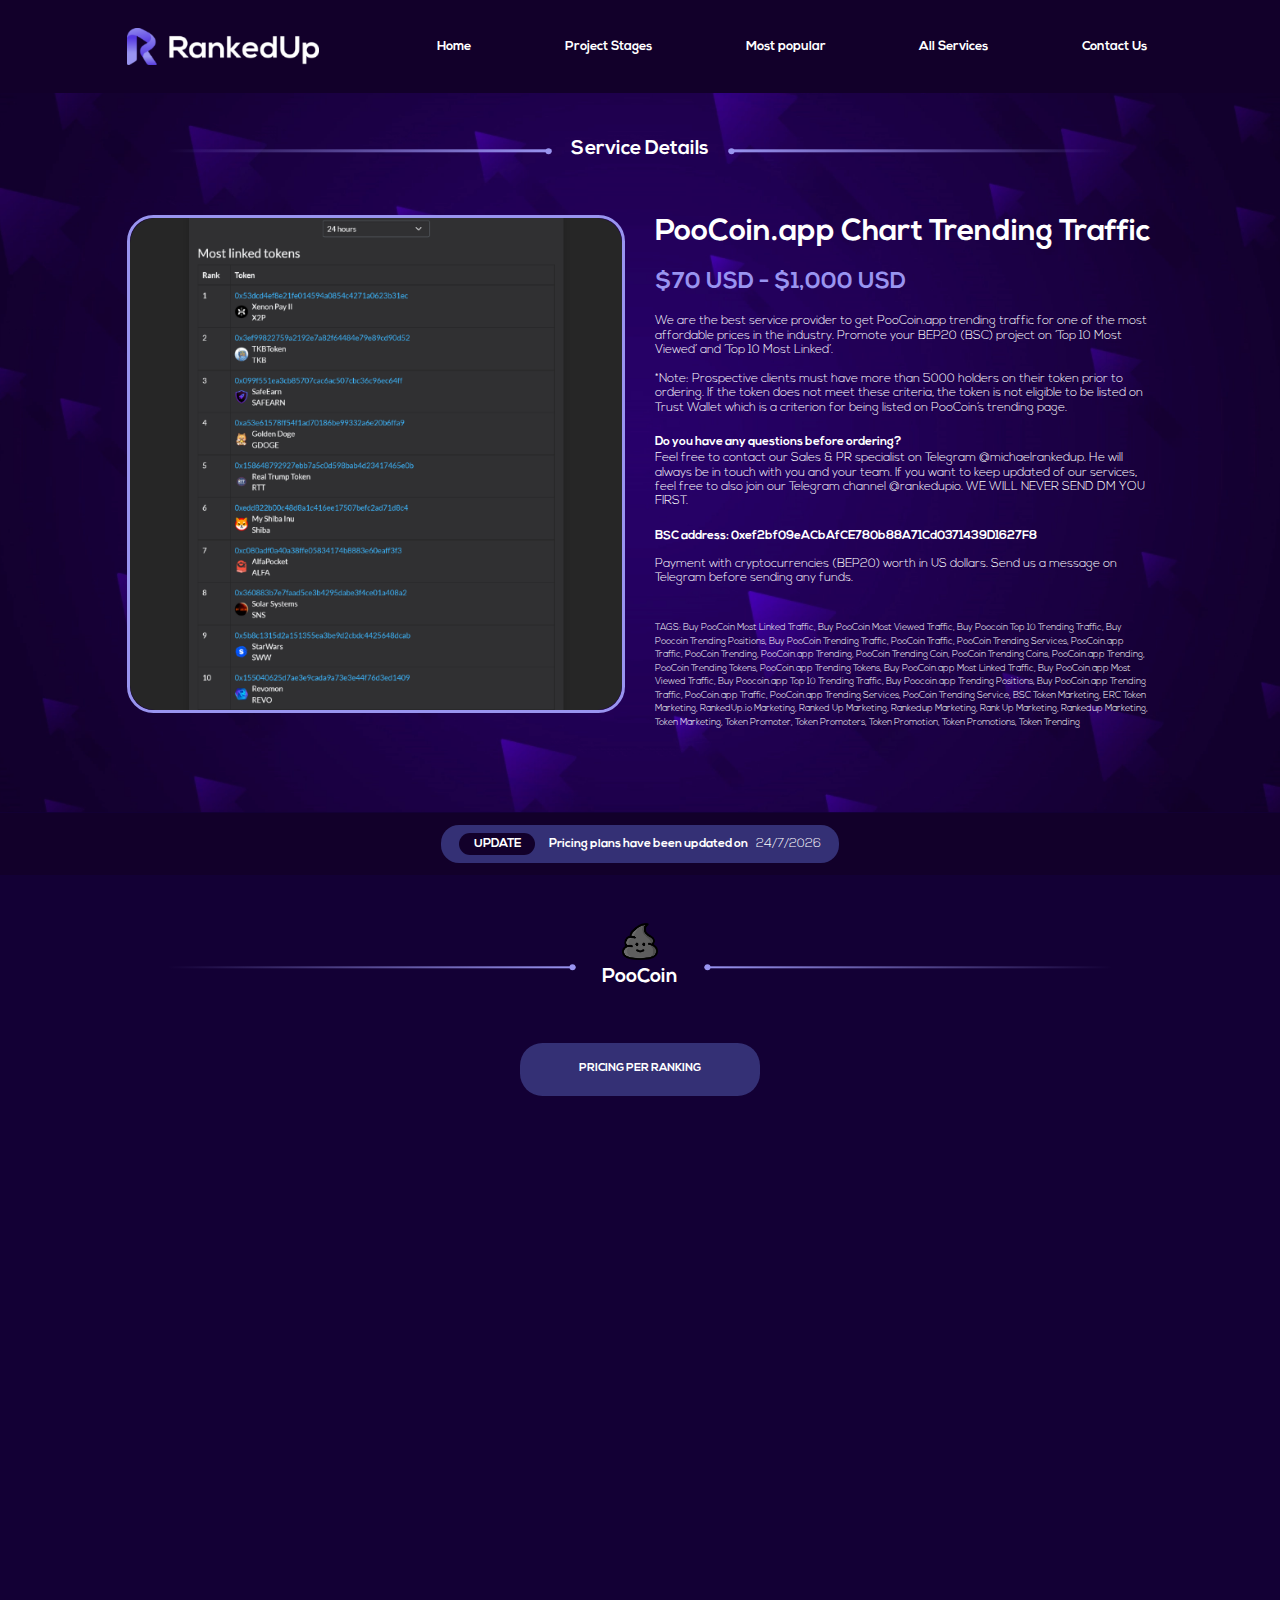
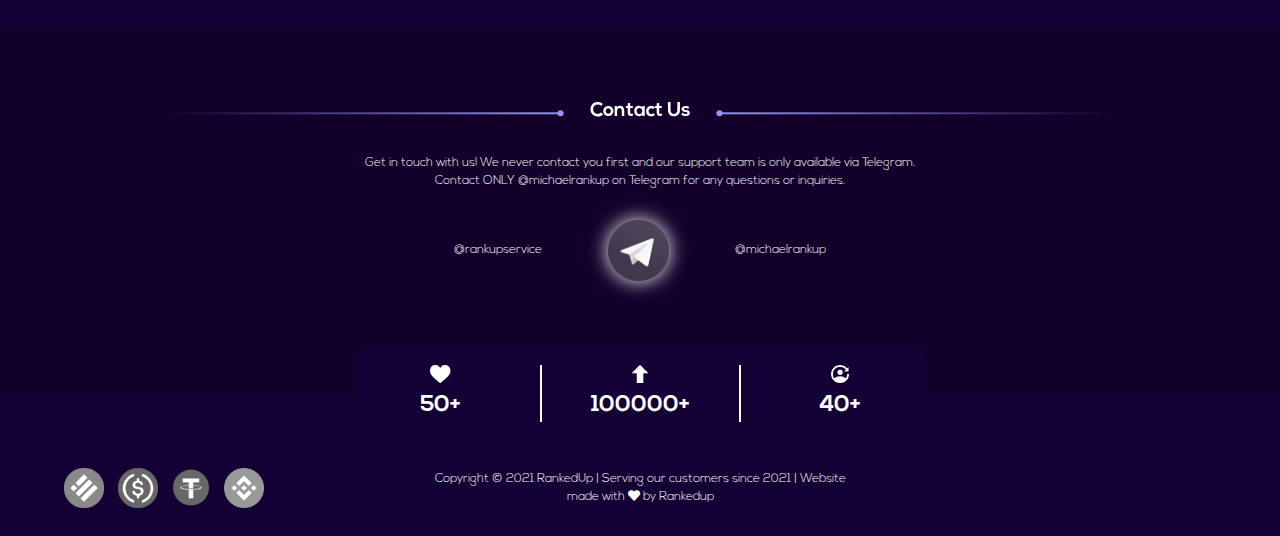
<file: poocoin.html>
<!DOCTYPE html>
<html lang="en">
<head>
    <meta charset="UTF-8">
    <meta http-equiv="X-UA-Compatible" content="IE=edge">
    <meta name="viewport" content="width=device-width, initial-scale=1.0">

    <!-- SEO Media Meta -->
    <meta name="description"
        content="Rank up your project on Trending with the most effective marketing solution in the crypto industry marketplace and stay at least 1 step ahead of the crowd. Our Services Help You Grow Your Project, Regardless of Which Stage, Most Popular Platforms On Demand, In the Cryptocurrency Industry, Get in touch with us! We never contact you first and our support team is only available via Telegram. Contact ONLY @michaelrankup on Telegram for any questions or inquiries.">
    <meta name="keywords"
        content="Ranked Up, Coin Hunt, Coin Market, Coin Sniper, Coin Vote, Dex Tools, Dx Sale, Fresh Coins, Poo Coin, Reddit, Watcher">

    <!-- Social Media Meta -->
    <meta property="og:type" content="website">
    <meta property="og:title" content="Ranked Up | The Leading Ranking Service Provider In The Crypto Industry">
    <meta property="og:description"
        content="Rank up your project on Trending with the most effective marketing solution in the crypto industry marketplace and stay at least 1 step ahead of the crowd. Our Services Help You Grow Your Project, Regardless of Which Stage, Most Popular Platforms On Demand, In the Cryptocurrency Industry, Get in touch with us! We never contact you first and our support team is only available via Telegram. Contact ONLY @michaelrankup on Telegram for any questions or inquiries.">
    <meta property="og:site_name" content="Ranked Up | The Leading Ranking Service Provider In The Crypto Industry">
    <meta property="og:image" content="./img/io-thumb.jpg">
    <meta property="og:image:alt"
        content="Rank up your project on Trending with the most effective marketing solution in the crypto industry marketplace and stay at least 1 step ahead of the crowd. Our Services Help You Grow Your Project, Regardless of Which Stage, Most Popular Platforms On Demand, In the Cryptocurrency Industry, Get in touch with us! We never contact you first and our support team is only available via Telegram. Contact ONLY @michaelrankup on Telegram for any questions or inquiries.">
    <meta property="og:image:width " content="1080">
    <meta property="og:image:height" content="564">
    <meta property="og:locale" content="en_US">
    
    <title>PooCoin | Ranked Up</title>
    <link rel="icon" href="./img/favicon.png" type="image/x-icon">
    <link rel="stylesheet" href="https://use.fontawesome.com/releases/v5.15.4/css/all.css">
    <link rel="stylesheet" href="./css/aos.css"/>
    <link rel="stylesheet" href="./css/bootstrap.min.css">
    <link rel="stylesheet" href="./css/style.css">
</head>
<body>
    <header class="header py-4">
            <div class="header--nav">
                <nav class="navbar navbar-expand-lg">
                    <div class="container c--custom--2">
                        <a class="navbar-brand" href="index.html">
                            <img id="brand" src="./img/logo.png" class="img-fluid" alt="RankedUp.io">
                        </a>
                        <button class="navbar-toggler" type="button" data-toggle="collapse" data-target="#navbarSupportedContent" aria-controls="navbarSupportedContent" aria-expanded="false" aria-label="Toggle navigation">
                            <img src="img/toggler-icon.svg" alt="toggler">
                         </button>
                        <div class="collapse navbar-collapse" id="navbarSupportedContent">
                            <ul class="navbar-nav ml-lg-auto mb-0 menu">
                                <li class="nav-item ml-lg-4">
                                    <a class="nav-link bold--17" href="poocoin.html#home">Home</a>
                                </li>
                                <li class="nav-item ml-lg-4">
                                    <a class="nav-link bold--17" href="index.html#project-stages">Project Stages</a>
                                </li>
                                <li class="nav-item ml-lg-4">
                                    <a class="nav-link bold--17" href="index.html#popular">Most popular</a>
                                </li>
                                <li class="nav-item ml-lg-4">
                                    <a class="nav-link bold--17" href="index.html#services">All Services</a>
                                </li>
                                <li class="nav-item ml-lg-4">
                                    <a class="nav-link bold--17" href="index.html#contact">Contact Us</a>
                                </li>
                            </ul>
                        </div>
                    </div>
                </nav>
            </div>
    </header>

    <section class="hero page" id="home">
        <div class="container c--custom">
            <div class="page--title text-center">
                <h2 class="bold--26 mb-4">
                    <div class="line-1"><span></span></div>
                        <span class="px-4">Service Details</span>
                    <div class="line-2"><span></span></div>
                </h2>
            </div>
        </div>
        <div class="container c--custom--2">
            <div class="hero--top page--top">
                <div class="row overflowX">
                    <div class="col-lg-6 order-lg-1 order-2 pt-lg-0 pt-5 text-lg-left text-center" data-aos="fade-left" data-aos-duration="1000" data-aos-once="true">
                        <img class="img-fluid banner" src="./img/poocoin-banner.png" alt="poocoin-banner">
                    </div>
                    <div class="col-lg-6 order-lg-2 order-1" data-aos="fade-right" data-aos-duration="1000" data-aos-once="true">
                        <h1 class="bold--40">PooCoin.app Chart Trending Traffic</h1>
                        <h2 class="my-4 bold--30">$70 USD - $1,000 USD</h2>
                        <h4 class="lit--16">
                            We are the best service provider to get PooCoin.app trending traffic for one of the most affordable prices in the industry. Promote your BEP20 (BSC) project on ‘Top 10 Most Viewed’ and ‘Top 10 Most Linked’. <br><br>
                            *Note: Prospective clients must have more than 5000 holders on their token prior to ordering. If the token does not meet these criteria, the token is not eligible to be listed on Trust Wallet which is a criterion for being listed on PooCoin’s trending page.
                        </h4>
                        <p class="mt-4 bold--16">Do you have any questions before ordering?</p> 
                        <h4 class="lit--16">
                            Feel free to contact our Sales & PR specialist on Telegram @michaelrankedup. He will always be in touch with you and your team. If you want to keep updated of our services, feel free to also join our Telegram channel @rankedupio. WE WILL NEVER SEND DM YOU FIRST.
                        </h4>
                        <p class="mt-4 my-3 bold--16">BSC address: 0xef2bf09eACbAfCE780b88A71Cd0371439D1627F8</p>
                        <h4 class="lit--16">Payment with cryptocurrencies (BEP20) worth in US dollars. Send us a message on Telegram before sending any funds.</h4>
                        <p class="mt-5 lit--12">TAGS: Buy PooCoin Most Linked Traffic, Buy PooCoin Most Viewed Traffic, Buy Poocoin Top 10 Trending Traffic, Buy Poocoin Trending Positions, Buy PooCoin Trending Traffic, PooCoin Traffic, PooCoin Trending Services, PooCoin.app Traffic, PooCoin Trending, PooCoin.app Trending, PooCoin Trending Coin, PooCoin Trending Coins, PooCoin.app Trending, PooCoin Trending Tokens, PooCoin.app Trending Tokens, Buy PooCoin.app Most Linked Traffic, Buy PooCoin.app Most Viewed Traffic, Buy Poocoin.app Top 10 Trending Traffic, Buy Poocoin.app Trending Positions, Buy PooCoin.app Trending Traffic, PooCoin.app Traffic, PooCoin.app Trending Services, PooCoin Trending Service, BSC Token Marketing, ERC Token Marketing, RankedUp.io Marketing, Ranked Up Marketing, Rankedup Marketing, Rank Up Marketing, Rankedup Marketing, Token Marketing, Token Promoter, Token Promoters, Token Promotion, Token Promotions, Token Trending</p>
                    </div>
                </div>
            </div>
        </div>
    </section>

    <section class="update" id="update">
        <div class="container c--custom py-3">
          <div class="update--text">
            <p>
                <span class="bold--16 mr-sm-3 mb-sm-0 mb-3 d-sm-inline d-block">UPDATE</span> Pricing plans have been updated on <strong class="lit--16 pl-2" id="date">22/08/2021</strong>
            </p>
          </div>
        </div>
    </section>

    <section class="pricing" id="pricing">
        <div class="container c--custom">
            <div class="pricing--title text-center">
                <img src="./img/poocoin-big.png" alt="poocoin-big" class="img-fluid">
                <h2 class="bold--26 my-4 poocoin">
                    <div class="line-1"><span></span></div>
                        <span class="px-4">PooCoin</span>
                    <div class="line-2"><span></span></div>
                </h2>
            </div>
        </div>
        <div class="container c--custom--2">
            <div class="pricing--cards">
                <ul class="nav nav-pills mb-3 justify-content-center" id="pills-tab" role="tablist">
                    <li class="nav-item single--radius">
                      <a class="nav-link active bold--15" id="pills-profile-tab" data-toggle="pill" href="#pills-profile" role="tab" aria-controls="pills-profile" aria-selected="false">PRICING PER RANKING</a>
                    </li>
                </ul>
                <div class="tab-content" id="pills-tabContent" data-aos="fade-up" data-aos-delay="200" data-aos-duration="1000">
                    <div class="tab-pane fade show active" id="pills-home" role="tabpanel" aria-labelledby="pills-home-tab">
                        <div class="row mt-5">
                            <div class="col-sm-3 pr-sm-0">
                                <div class="card pricing--first">
                                    <div class="card-body">
                                        <h3 class="card-title">RANKING</h3>
                                        <hr>
                                        <ul class="list-unstyled">
                                            <li>1,000</li>
                                            <li>3,000</li>
                                            <li>5,000</li>
                                            <li>10,000</li>
                                            <li>15,000</li>
                                            <li>20,000</li>
                                        </ul>
                                    </div>
                                </div>
                            </div>
                            <div class="col-sm-3 px-sm-0">
                                <div class="card pricing--second">
                                    <div class="card-body">
                                        <h3 class="card-title">PRICE</h3>
                                        <hr>
                                        <ul class="list-unstyled greenColor">
                                            <li>$60 USD</li>
                                            <li>$170 USD</li>
                                            <li>$250 USD</li>
                                            <li>$500 USD</li>
                                            <li>$700 USD</li>
                                            <li>$900 USD</li>
                                        </ul>
                                    </div>
                                </div>
                            </div>
                            <div class="col-sm-3 px-sm-0">
                                <div class="card pricing--third">
                                    <div class="card-body">
                                        <h3 class="card-title">DISCOUNT</h3>
                                        <hr>
                                        <ul class="list-unstyled discount">
                                            <li>$0 USD</li>
                                            <li>$10 USD</li>
                                            <li>$50 USD</li>
                                            <li>$100 USD</li>
                                            <li>$200 USD</li>
                                            <li>$300 USD</li>
                                        </ul>
                                    </div>
                                </div>
                            </div>
                            <div class="col-sm-3 pl-sm-0">
                                <div class="card pricing--fourth">
                                    <div class="card-body">
                                        <h3 class="card-title">DELIVERY</h3>
                                        <hr>
                                        <ul class="list-unstyled">
                                            <li>Ca. 30 min</li>
                                            <li>Ca. 1.5 hours</li>
                                            <li>Ca. 3 hours</li>
                                            <li>Ca. 5 hours</li>
                                            <li>Ca. 8 hours</li>
                                            <li>Ca. 10 hours</li>
                                        </ul>
                                    </div>
                                </div>
                            </div>
                        </div>
                    </div>
                </div>
            </div>
        </div>
    </section>

    <section class="contact" id="contact">
        <div class="container c--custom">
            <div class="contact--title text-center">
                <h2 class="bold--26 mb-4">
                    <div class="line-1"><span></span></div>
                        <span class="px-4">Contact Us</span>
                    <div class="line-2"><span></span></div>
                </h2>
                <p class="lit--16">Get in touch with us! We never contact you first and our support team is only available via Telegram. Contact ONLY @michaelrankup on Telegram for any questions or inquiries.</p>
            </div>
        </div>
        <div class="container c--custom--2">
            <div class="contact--info">
                <h4 class="lit--16 mr-sm-5">@rankupservice</h4>
                <img src="./img/send.png" alt="send" class="img-fluid">
                <h4 class="lit--16 ml-sm-5">@michaelrankup</h4>
            </div>
        </div>
    </section>

    <footer class="footer" id="footer">
        <div class="container c--custom">
            <div class="footer--counter">
                <div class="row">
                    <div class="col-4 counter--single" id="counter01">
                        <div class="text-center">
                            <img src="./img/like.png" alt="like" class="img-fluid mb-2">
                            <p class="bold--30"><span class="counter">50</span>+</p>
                        </div>
                    </div>
                    <div class="col-4 counter--single" id="counter02">
                        <div class="text-center">
                            <img src="./img/up-arrow.png" alt="up arrow" class="img-fluid mb-2">
                            <p class="bold--30"><span class="counter">100000</span>+</p>
                        </div>
                    </div>
                    <div class="col-4 counter--single" id="counter03">
                        <div class="text-center">
                            <img src="./img/profile.png" alt="profile" class="img-fluid mb-2">
                            <p class="bold--30"><span class="counter">40</span>+</p>
                        </div>
                    </div>
                </div>
            </div>
        </div>
        <div class="container-fluid">
            <div class="footer--contents">
                <div class="footer--icons">
                    <img src="./img/busd.png" alt="busd" class="img-fluid">
                    <img src="./img/usdc.png" alt="usdc" class="img-fluid">
                    <img src="./img/tether.png" alt="tether" class="img-fluid">
                    <img src="./img/bnb.png" alt="bnb" class="img-fluid">
                </div>
                <div class="footer--copyright">
                    <p class="lit--16">Copyright © 2021  RankedUp | Serving our customers since 2021 | Website made with <i class="fa fa-heart pulse"></i> by Rankedup</p>
                </div>
            </div>
        </div>
    </footer>
    <span id="backToTop">
        <img src="./img/gotop.svg" alt="gotop" class="img-fluid">
    </span>
    
    <script src="./js/jquery-3.5.1.min.js"></script>
    <script src="./js/popper.min.js"></script>
    <script src="./js/bootstrap.min.js"></script>
    <script src="./js/jquery.gotop.js"></script>
    <script src="./js/jquery.waypoints.min.js"></script>
    <script src="./js/jquery.countup.js"></script>
    <script src="./js/aos.js"></script>
    <script src="./js/script.js"></script>
</body>
</html>
</file>
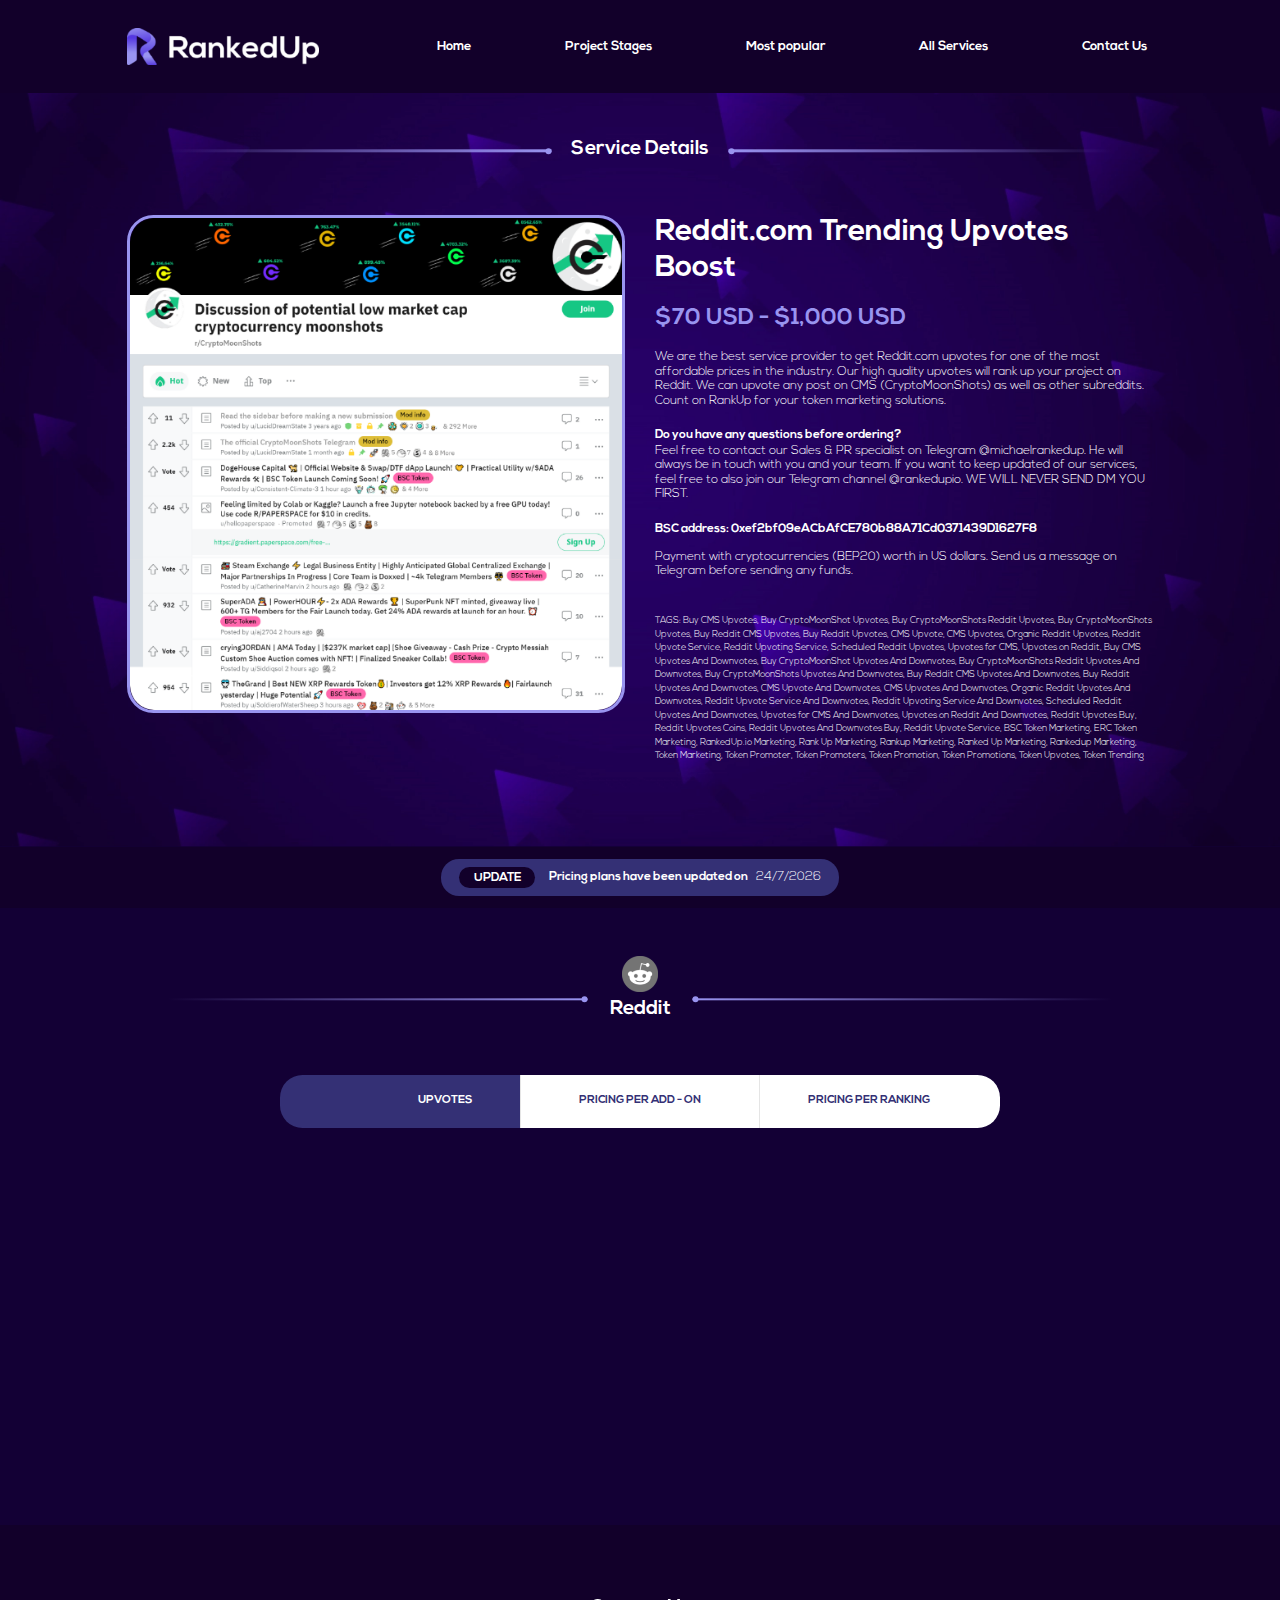
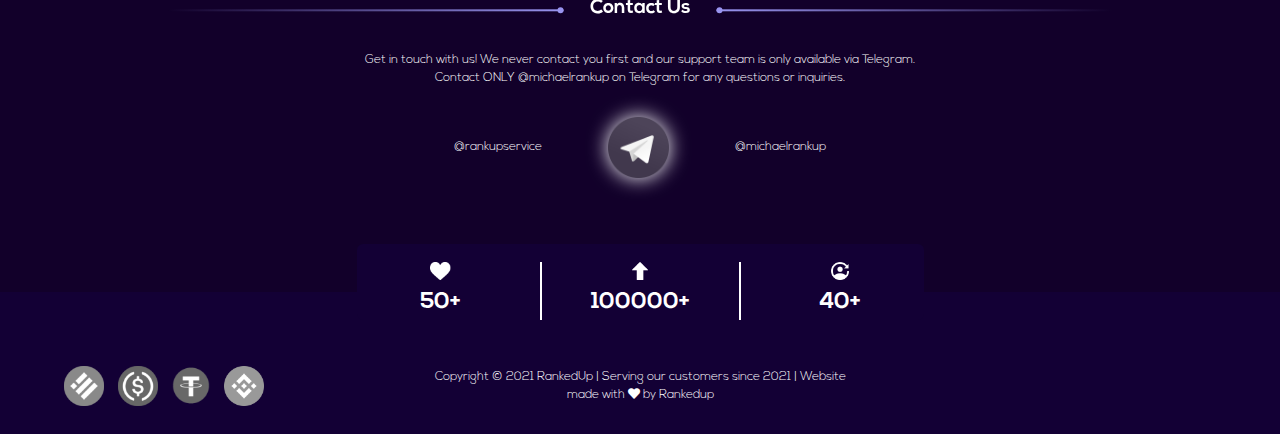
<file: reddit.html>
<!DOCTYPE html>
<html lang="en">
<head>
    <meta charset="UTF-8">
    <meta http-equiv="X-UA-Compatible" content="IE=edge">
    <meta name="viewport" content="width=device-width, initial-scale=1.0">

    <!-- SEO Media Meta -->
    <meta name="description"
        content="Rank up your project on Trending with the most effective marketing solution in the crypto industry marketplace and stay at least 1 step ahead of the crowd. Our Services Help You Grow Your Project, Regardless of Which Stage, Most Popular Platforms On Demand, In the Cryptocurrency Industry, Get in touch with us! We never contact you first and our support team is only available via Telegram. Contact ONLY @michaelrankup on Telegram for any questions or inquiries.">
    <meta name="keywords"
        content="Ranked Up, Coin Hunt, Coin Market, Coin Sniper, Coin Vote, Dex Tools, Dx Sale, Fresh Coins, Poo Coin, Reddit, Watcher">

    <!-- Social Media Meta -->
    <meta property="og:type" content="website">
    <meta property="og:title" content="Ranked Up | The Leading Ranking Service Provider In The Crypto Industry">
    <meta property="og:description"
        content="Rank up your project on Trending with the most effective marketing solution in the crypto industry marketplace and stay at least 1 step ahead of the crowd. Our Services Help You Grow Your Project, Regardless of Which Stage, Most Popular Platforms On Demand, In the Cryptocurrency Industry, Get in touch with us! We never contact you first and our support team is only available via Telegram. Contact ONLY @michaelrankup on Telegram for any questions or inquiries.">
    <meta property="og:site_name" content="Ranked Up | The Leading Ranking Service Provider In The Crypto Industry">
    <meta property="og:image" content="./img/io-thumb.jpg">
    <meta property="og:image:alt"
        content="Rank up your project on Trending with the most effective marketing solution in the crypto industry marketplace and stay at least 1 step ahead of the crowd. Our Services Help You Grow Your Project, Regardless of Which Stage, Most Popular Platforms On Demand, In the Cryptocurrency Industry, Get in touch with us! We never contact you first and our support team is only available via Telegram. Contact ONLY @michaelrankup on Telegram for any questions or inquiries.">
    <meta property="og:image:width " content="1080">
    <meta property="og:image:height" content="564">
    <meta property="og:locale" content="en_US">
    
    <title>Reddit | Ranked Up</title>
    <link rel="icon" href="./img/favicon.png" type="image/x-icon">
    <link rel="stylesheet" href="https://use.fontawesome.com/releases/v5.15.4/css/all.css">
    <link rel="stylesheet" href="./css/aos.css"/>
    <link rel="stylesheet" href="./css/bootstrap.min.css">
    <link rel="stylesheet" href="./css/style.css">
</head>
<body>
    <header class="header py-4">
            <div class="header--nav">
                <nav class="navbar navbar-expand-lg">
                    <div class="container c--custom--2">
                        <a class="navbar-brand" href="index.html">
                            <img id="brand" src="./img/logo.png" class="img-fluid" alt="RankedUp.io">
                        </a>
                        <button class="navbar-toggler" type="button" data-toggle="collapse" data-target="#navbarSupportedContent" aria-controls="navbarSupportedContent" aria-expanded="false" aria-label="Toggle navigation">
                            <img src="img/toggler-icon.svg" alt="toggler">
                         </button>
                        <div class="collapse navbar-collapse" id="navbarSupportedContent">
                            <ul class="navbar-nav ml-lg-auto mb-0 menu">
                                <li class="nav-item ml-lg-4">
                                    <a class="nav-link bold--17" href="reddit.html#home">Home</a>
                                </li>
                                <li class="nav-item ml-lg-4">
                                    <a class="nav-link bold--17" href="index.html#project-stages">Project Stages</a>
                                </li>
                                <li class="nav-item ml-lg-4">
                                    <a class="nav-link bold--17" href="index.html#popular">Most popular</a>
                                </li>
                                <li class="nav-item ml-lg-4">
                                    <a class="nav-link bold--17" href="index.html#services">All Services</a>
                                </li>
                                <li class="nav-item ml-lg-4">
                                    <a class="nav-link bold--17" href="index.html#contact">Contact Us</a>
                                </li>
                            </ul>
                        </div>
                    </div>
                </nav>
            </div>
    </header>

    <section class="hero page" id="home">
        <div class="container c--custom">
            <div class="page--title text-center">
                <h2 class="bold--26 mb-4">
                    <div class="line-1"><span></span></div>
                        <span class="px-4">Service Details</span>
                    <div class="line-2"><span></span></div>
                </h2>
            </div>
        </div>
        <div class="container c--custom--2">
            <div class="hero--top page--top">
                <div class="row overflowX">
                    <div class="col-lg-6 order-lg-1 order-2 pt-lg-0 pt-5 text-lg-left text-center" data-aos="fade-left" data-aos-duration="1000" data-aos-once="true">
                        <img class="img-fluid banner" src="./img/reddit-banner.png" alt="reddit-banner">
                    </div>
                    <div class="col-lg-6 order-lg-2 order-1" data-aos="fade-right" data-aos-duration="1000" data-aos-once="true">
                        <h1 class="bold--40">Reddit.com Trending Upvotes Boost</h1>
                        <h2 class="my-4 bold--30">$70 USD - $1,000 USD</h2>
                        <h4 class="lit--16">
                            We are the best service provider to get Reddit.com upvotes for one of the most affordable prices in the industry. Our high quality upvotes will rank up your project on Reddit. We can upvote any post on CMS (CryptoMoonShots) as well as other subreddits. Count on RankUp for your token marketing solutions.
                        </h4>
                        <p class="mt-4 bold--16">Do you have any questions before ordering?</p> 
                        <h4 class="lit--16">
                            Feel free to contact our Sales & PR specialist on Telegram @michaelrankedup. He will always be in touch with you and your team. If you want to keep updated of our services, feel free to also join our Telegram channel @rankedupio. WE WILL NEVER SEND DM YOU FIRST.
                        </h4>
                        <p class="mt-4 my-3 bold--16">BSC address: 0xef2bf09eACbAfCE780b88A71Cd0371439D1627F8</p>
                        <h4 class="lit--16">Payment with cryptocurrencies (BEP20) worth in US dollars. Send us a message on Telegram before sending any funds.</h4>
                        <p class="mt-5 lit--12">TAGS: Buy CMS Upvotes, Buy CryptoMoonShot Upvotes, Buy CryptoMoonShots Reddit Upvotes, Buy CryptoMoonShots Upvotes, Buy Reddit CMS Upvotes, Buy Reddit Upvotes, CMS Upvote, CMS Upvotes, Organic Reddit Upvotes, Reddit Upvote Service, Reddit Upvoting Service, Scheduled Reddit Upvotes, Upvotes for CMS, Upvotes on Reddit, Buy CMS Upvotes And Downvotes, Buy CryptoMoonShot Upvotes And Downvotes, Buy CryptoMoonShots Reddit Upvotes And Downvotes, Buy CryptoMoonShots Upvotes And Downvotes, Buy Reddit CMS Upvotes And Downvotes, Buy Reddit Upvotes And Downvotes, CMS Upvote And Downvotes, CMS Upvotes And Downvotes, Organic Reddit Upvotes And Downvotes, Reddit Upvote Service And Downvotes, Reddit Upvoting Service And Downvotes, Scheduled Reddit Upvotes And Downvotes, Upvotes for CMS And Downvotes, Upvotes on Reddit And Downvotes, Reddit Upvotes Buy, Reddit Upvotes Coins, Reddit Upvotes And Downvotes Buy, Reddit Upvote Service, BSC Token Marketing, ERC Token Marketing, RankedUp.io Marketing, Rank Up Marketing, Rankup Marketing, Ranked Up Marketing, Rankedup Marketing, Token Marketing, Token Promoter, Token Promoters, Token Promotion, Token Promotions, Token Upvotes, Token Trending</p>
                    </div>
                </div>
            </div>
        </div>
    </section>

    <section class="update" id="update">
        <div class="container c--custom py-3">
          <div class="update--text">
            <p>
                <span class="bold--16 mr-sm-3 mb-sm-0 mb-3 d-sm-inline d-block">UPDATE</span> Pricing plans have been updated on <strong class="lit--16 pl-2" id="date">22/08/2021</strong>
            </p>
          </div>
        </div>
    </section>

    <section class="pricing" id="pricing">
        <div class="container c--custom">
            <div class="pricing--title text-center">
                <img src="./img/reddit-big.png" alt="reddit-big" class="img-fluid">
                <h2 class="bold--26 my-4 reddit">
                    <div class="line-1"><span></span></div>
                        <span class="px-4">Reddit</span>
                    <div class="line-2"><span></span></div>
                </h2>
            </div>
        </div>
        <div class="container c--custom--2">
            <div class="pricing--cards">
                <ul class="nav nav-pills mb-3 justify-content-center" id="pills-tab" role="tablist">
                    <li class="nav-item left--radius">
                      <a class="nav-link active bold--15" id="pills-home-tab" data-toggle="pill" href="#pills-home" role="tab" aria-controls="pills-home" aria-selected="true">UPVOTES</a>
                    </li>
                    <li class="nav-item middle--radius">
                      <a class="nav-link bold--15" id="pills-profile-tab" data-toggle="pill" href="#pills-profile" role="tab" aria-controls="pills-profile" aria-selected="false">PRICING PER ADD - ON</a>
                    </li>
                    <li class="nav-item right--radius">
                      <a class="nav-link bold--15" id="pills-contact-tab" data-toggle="pill" href="#pills-contact" role="tab" aria-controls="pills-contact" aria-selected="false">PRICING PER RANKING</a>
                    </li>
                </ul>
                <div class="tab-content" id="pills-tabContent" data-aos="fade-up" data-aos-delay="200" data-aos-duration="1000">
                    <div class="tab-pane fade show active" id="pills-home" role="tabpanel" aria-labelledby="pills-home-tab">
                        <div class="row mt-5">
                            <div class="col-sm-3 pr-sm-0">
                                <div class="card pricing--first">
                                    <div class="card-body">
                                        <h3 class="card-title">COMMENTS</h3>
                                        <hr>
                                        <ul class="list-unstyled">
                                            <li>1,000</li>
                                            <li>3,000</li>
                                            <li>5,000</li>
                                        </ul>
                                    </div>
                                </div>
                            </div>
                            <div class="col-sm-3 px-sm-0">
                                <div class="card pricing--second">
                                    <div class="card-body">
                                        <h3 class="card-title">PRICE</h3>
                                        <hr>
                                        <ul class="list-unstyled greenColor">
                                            <li>$60 USD</li>
                                            <li>$170 USD</li>
                                            <li>$250 USD</li>
                                        </ul>
                                    </div>
                                </div>
                            </div>
                            <div class="col-sm-3 px-sm-0">
                                <div class="card pricing--third">
                                    <div class="card-body">
                                        <h3 class="card-title">DISCOUNT</h3>
                                        <hr>
                                        <ul class="list-unstyled discount">
                                            <li>$0 USD</li>
                                            <li>$10 USD</li>
                                            <li>$50 USD</li>
                                        </ul>
                                    </div>
                                </div>
                            </div>
                            <div class="col-sm-3 pl-sm-0">
                                <div class="card pricing--fourth">
                                    <div class="card-body">
                                        <h3 class="card-title">DELIVERY</h3>
                                        <hr>
                                        <ul class="list-unstyled">
                                            <li>Ca. 30 min</li>
                                            <li>Ca. 1.5 hours</li>
                                            <li>Ca. 3 hours</li>
                                        </ul>
                                    </div>
                                </div>
                            </div>
                        </div>
                    </div>
                    <div class="tab-pane fade" id="pills-profile" role="tabpanel" aria-labelledby="pills-profile-tab">
                        <div class="row mt-5">
                            <div class="col-sm-3 pr-sm-0">
                                <div class="card pricing--first">
                                    <div class="card-body">
                                        <h3 class="card-title">COMMENTS</h3>
                                        <hr>
                                        <ul class="list-unstyled">
                                            <li>1,000</li>
                                            <li>3,000</li>
                                            <li>5,000</li>
                                        </ul>
                                    </div>
                                    <div class="card-body">
                                        <h3 class="card-title">Mass DM's</h3>
                                        <hr>
                                        <ul class="list-unstyled">
                                            <li>15,000</li>
                                            <li>25,000</li>
                                            <li>15,000</li>
                                            <li>20,000</li>
                                        </ul>
                                    </div>
                                </div>
                            </div>
                            <div class="col-sm-3 px-sm-0">
                                <div class="card pricing--second">
                                    <div class="card-body">
                                        <h3 class="card-title">PRICE</h3>
                                        <hr>
                                        <ul class="list-unstyled greenColor">
                                            <li>$60 USD</li>
                                            <li>$170 USD</li>
                                            <li>$250 USD</li>
                                        </ul>
                                    </div>
                                    <div class="card-body">
                                        <h3 class="card-title">PRICE</h3>
                                        <hr>
                                        <ul class="list-unstyled greenColor">
                                            <li>$700 USD</li>
                                            <li>$800 USD</li>
                                            <li>$700 USD</li>
                                            <li>$900 USD</li>
                                        </ul>
                                    </div>
                                </div>
                            </div>
                            <div class="col-sm-3 px-sm-0">
                                <div class="card pricing--third">
                                    <div class="card-body">
                                        <h3 class="card-title">DISCOUNT</h3>
                                        <hr>
                                        <ul class="list-unstyled discount">
                                            <li>$0 USD</li>
                                            <li>$10 USD</li>
                                            <li>$50 USD</li>
                                        </ul>
                                    </div>
                                    <div class="card-body">
                                        <h3 class="card-title">DISCOUNT</h3>
                                        <hr>
                                        <ul class="list-unstyled discount">
                                            <li>$200 USD</li>
                                            <li>$300 USD</li>
                                            <li>$200 USD</li>
                                            <li>$300 USD</li>
                                        </ul>
                                    </div>
                                </div>
                            </div>
                            <div class="col-sm-3 pl-sm-0">
                                <div class="card pricing--fourth">
                                    <div class="card-body">
                                        <h3 class="card-title">DELIVERY</h3>
                                        <hr>
                                        <ul class="list-unstyled">
                                            <li>Ca. 30 min</li>
                                            <li>Ca. 1.5 hours</li>
                                            <li>Ca. 3 hours</li>
                                        </ul>
                                    </div>
                                    <div class="card-body">
                                        <h3 class="card-title">DELIVERY</h3>
                                        <hr>
                                        <ul class="list-unstyled">
                                            <li>Ca. 8 hours</li>
                                            <li>Ca. 10 hours</li>
                                            <li>Ca. 8 hours</li>
                                            <li>Ca. 10 hours</li>
                                        </ul>
                                    </div>
                                </div>
                            </div>
                        </div>
                    </div>
                    <div class="tab-pane fade" id="pills-contact" role="tabpanel" aria-labelledby="pills-contact-tab">
                        <div class="row mt-5">
                            <div class="col-sm-3 pr-sm-0">
                                <div class="card pricing--first">
                                    <div class="card-body">
                                        <h3 class="card-title">RANKING</h3>
                                        <hr>
                                        <ul class="list-unstyled">
                                            <li>1,000</li>
                                            <li>3,000</li>
                                            <li>5,000</li>
                                        </ul>
                                    </div>
                                </div>
                            </div>
                            <div class="col-sm-3 px-sm-0">
                                <div class="card pricing--second">
                                    <div class="card-body">
                                        <h3 class="card-title">PRICE</h3>
                                        <hr>
                                        <ul class="list-unstyled greenColor">
                                            <li>$60 USD</li>
                                            <li>$170 USD</li>
                                            <li>$250 USD</li>
                                        </ul>
                                    </div>
                                </div>
                            </div>
                            <div class="col-sm-3 px-sm-0">
                                <div class="card pricing--third">
                                    <div class="card-body">
                                        <h3 class="card-title">DISCOUNT</h3>
                                        <hr>
                                        <ul class="list-unstyled discount">
                                            <li>$0 USD</li>
                                            <li>$10 USD</li>
                                            <li>$50 USD</li>
                                        </ul>
                                    </div>
                                </div>
                            </div>
                            <div class="col-sm-3 pl-sm-0">
                                <div class="card pricing--fourth">
                                    <div class="card-body">
                                        <h3 class="card-title">DELIVERY</h3>
                                        <hr>
                                        <ul class="list-unstyled">
                                            <li>Ca. 30 min</li>
                                            <li>Ca. 1.5 hours</li>
                                            <li>Ca. 3 hours</li>
                                        </ul>
                                    </div>
                                </div>
                            </div>
                        </div>
                    </div>
                </div>
            </div>
        </div>
    </section>

    <section class="contact" id="contact">
        <div class="container c--custom">
            <div class="contact--title text-center">
                <h2 class="bold--26 mb-4">
                    <div class="line-1"><span></span></div>
                        <span class="px-4">Contact Us</span>
                    <div class="line-2"><span></span></div>
                </h2>
                <p class="lit--16">Get in touch with us! We never contact you first and our support team is only available via Telegram. Contact ONLY @michaelrankup on Telegram for any questions or inquiries.</p>
            </div>
        </div>
        <div class="container c--custom--2">
            <div class="contact--info">
                <h4 class="lit--16 mr-sm-5">@rankupservice</h4>
                <img src="./img/send.png" alt="send" class="img-fluid">
                <h4 class="lit--16 ml-sm-5">@michaelrankup</h4>
            </div>
        </div>
    </section>

    <footer class="footer" id="footer">
        <div class="container c--custom">
            <div class="footer--counter">
                <div class="row">
                    <div class="col-4 counter--single" id="counter01">
                        <div class="text-center">
                            <img src="./img/like.png" alt="like" class="img-fluid mb-2">
                            <p class="bold--30"><span class="counter">50</span>+</p>
                        </div>
                    </div>
                    <div class="col-4 counter--single" id="counter02">
                        <div class="text-center">
                            <img src="./img/up-arrow.png" alt="up arrow" class="img-fluid mb-2">
                            <p class="bold--30"><span class="counter">100000</span>+</p>
                        </div>
                    </div>
                    <div class="col-4 counter--single" id="counter03">
                        <div class="text-center">
                            <img src="./img/profile.png" alt="profile" class="img-fluid mb-2">
                            <p class="bold--30"><span class="counter">40</span>+</p>
                        </div>
                    </div>
                </div>
            </div>
        </div>
        <div class="container-fluid">
            <div class="footer--contents">
                <div class="footer--icons">
                    <img src="./img/busd.png" alt="busd" class="img-fluid">
                    <img src="./img/usdc.png" alt="usdc" class="img-fluid">
                    <img src="./img/tether.png" alt="tether" class="img-fluid">
                    <img src="./img/bnb.png" alt="bnb" class="img-fluid">
                </div>
                <div class="footer--copyright">
                    <p class="lit--16">Copyright © 2021  RankedUp | Serving our customers since 2021 | Website made with <i class="fa fa-heart pulse"></i> by Rankedup</p>
                </div>
            </div>
        </div>
    </footer>
    <span id="backToTop">
        <img src="./img/gotop.svg" alt="gotop" class="img-fluid">
    </span>
    
    <script src="./js/jquery-3.5.1.min.js"></script>
    <script src="./js/popper.min.js"></script>
    <script src="./js/bootstrap.min.js"></script>
    <script src="./js/jquery.gotop.js"></script>
    <script src="./js/jquery.waypoints.min.js"></script>
    <script src="./js/jquery.countup.js"></script>
    <script src="./js/aos.js"></script>
    <script src="./js/script.js"></script>
</body>
</html>
</file>
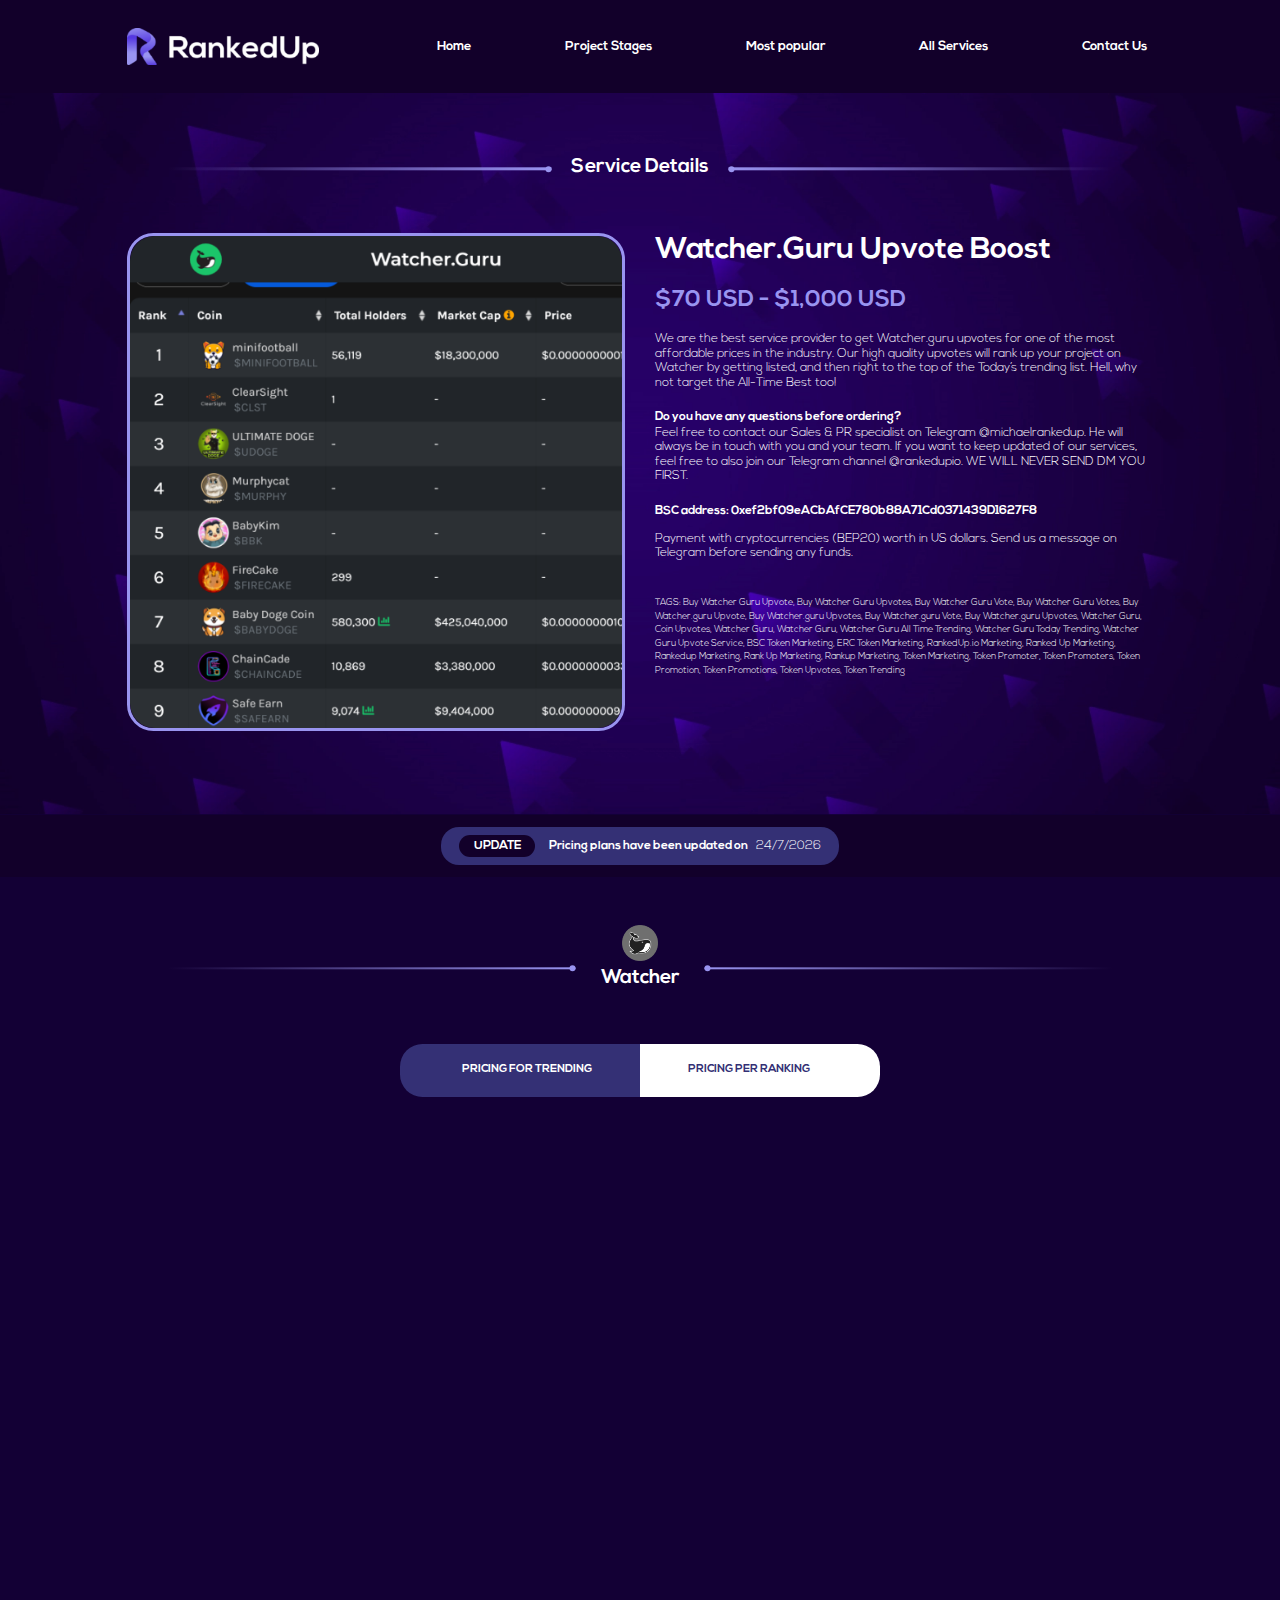
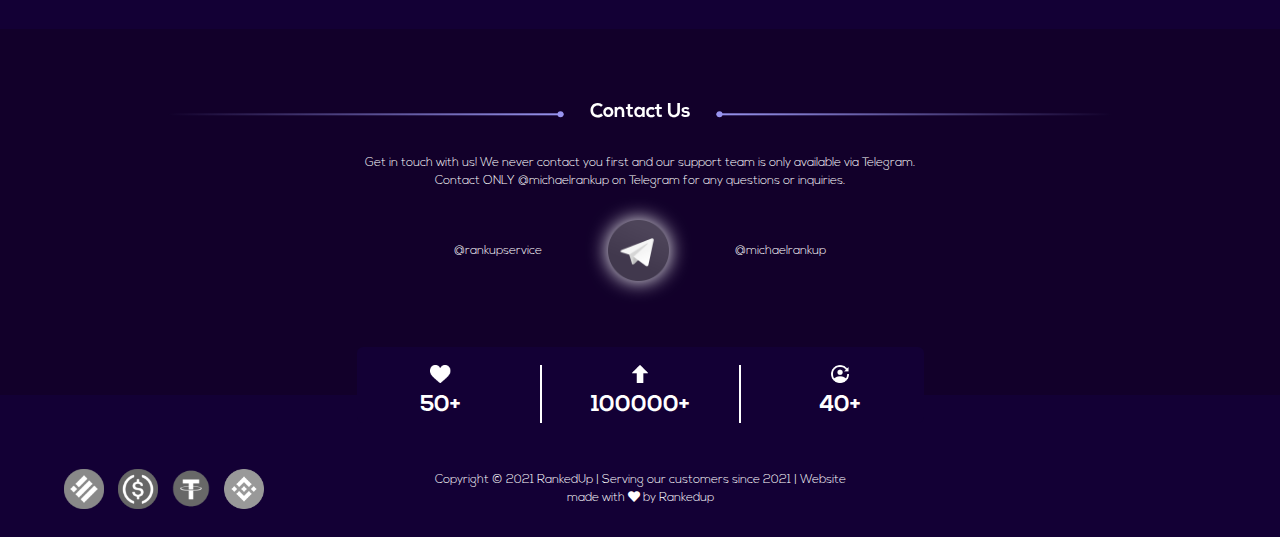
<file: watcher.html>
<!DOCTYPE html>
<html lang="en">
<head>
    <meta charset="UTF-8">
    <meta http-equiv="X-UA-Compatible" content="IE=edge">
    <meta name="viewport" content="width=device-width, initial-scale=1.0">

    <!-- SEO Media Meta -->
    <meta name="description"
        content="Rank up your project on Trending with the most effective marketing solution in the crypto industry marketplace and stay at least 1 step ahead of the crowd. Our Services Help You Grow Your Project, Regardless of Which Stage, Most Popular Platforms On Demand, In the Cryptocurrency Industry, Get in touch with us! We never contact you first and our support team is only available via Telegram. Contact ONLY @michaelrankup on Telegram for any questions or inquiries.">
    <meta name="keywords"
        content="Ranked Up, Coin Hunt, Coin Market, Coin Sniper, Coin Vote, Dex Tools, Dx Sale, Fresh Coins, Poo Coin, Reddit, Watcher">

    <!-- Social Media Meta -->
    <meta property="og:type" content="website">
    <meta property="og:title" content="Ranked Up | The Leading Ranking Service Provider In The Crypto Industry">
    <meta property="og:description"
        content="Rank up your project on Trending with the most effective marketing solution in the crypto industry marketplace and stay at least 1 step ahead of the crowd. Our Services Help You Grow Your Project, Regardless of Which Stage, Most Popular Platforms On Demand, In the Cryptocurrency Industry, Get in touch with us! We never contact you first and our support team is only available via Telegram. Contact ONLY @michaelrankup on Telegram for any questions or inquiries.">
    <meta property="og:site_name" content="Ranked Up | The Leading Ranking Service Provider In The Crypto Industry">
    <meta property="og:image" content="./img/io-thumb.jpg">
    <meta property="og:image:alt"
        content="Rank up your project on Trending with the most effective marketing solution in the crypto industry marketplace and stay at least 1 step ahead of the crowd. Our Services Help You Grow Your Project, Regardless of Which Stage, Most Popular Platforms On Demand, In the Cryptocurrency Industry, Get in touch with us! We never contact you first and our support team is only available via Telegram. Contact ONLY @michaelrankup on Telegram for any questions or inquiries.">
    <meta property="og:image:width " content="1080">
    <meta property="og:image:height" content="564">
    <meta property="og:locale" content="en_US">
    
    <title>Watcher | Ranked Up</title>
    <link rel="icon" href="./img/favicon.png" type="image/x-icon">
    <link rel="stylesheet" href="https://use.fontawesome.com/releases/v5.15.4/css/all.css">
    <link rel="stylesheet" href="./css/aos.css"/>
    <link rel="stylesheet" href="./css/bootstrap.min.css">
    <link rel="stylesheet" href="./css/style.css">
</head>
<body>
    <header class="header py-4">
            <div class="header--nav">
                <nav class="navbar navbar-expand-lg">
                    <div class="container c--custom--2">
                        <a class="navbar-brand" href="index.html">
                            <img id="brand" src="./img/logo.png" class="img-fluid" alt="RankedUp.io">
                        </a>
                        <button class="navbar-toggler" type="button" data-toggle="collapse" data-target="#navbarSupportedContent" aria-controls="navbarSupportedContent" aria-expanded="false" aria-label="Toggle navigation">
                            <img src="img/toggler-icon.svg" alt="toggler">
                         </button>
                        <div class="collapse navbar-collapse" id="navbarSupportedContent">
                            <ul class="navbar-nav ml-lg-auto mb-0 menu">
                                <li class="nav-item ml-lg-4">
                                    <a class="nav-link bold--17" href="watcher.html#home">Home</a>
                                </li>
                                <li class="nav-item ml-lg-4">
                                    <a class="nav-link bold--17" href="index.html#project-stages">Project Stages</a>
                                </li>
                                <li class="nav-item ml-lg-4">
                                    <a class="nav-link bold--17" href="index.html#popular">Most popular</a>
                                </li>
                                <li class="nav-item ml-lg-4">
                                    <a class="nav-link bold--17" href="index.html#services">All Services</a>
                                </li>
                                <li class="nav-item ml-lg-4">
                                    <a class="nav-link bold--17" href="index.html#contact">Contact Us</a>
                                </li>
                            </ul>
                        </div>
                    </div>
                </nav>
            </div>
    </header>

    <section class="hero page" id="home">
        <div class="container c--custom">
            <div class="page--title text-center">
                <h2 class="bold--26 my-4">
                    <div class="line-1"><span></span></div>
                        <span class="px-4">Service Details</span>
                    <div class="line-2"><span></span></div>
                </h2>
            </div>
        </div>
        <div class="container c--custom--2">
            <div class="hero--top page--top">
                <div class="row overflowX">
                    <div class="col-lg-6 order-lg-1 order-2 pt-lg-0 pt-5 text-lg-left text-center" data-aos="fade-left" data-aos-duration="1000" data-aos-once="true">
                        <img class="img-fluid banner" src="./img/watcher-banner.png" alt="watcher-banner">
                    </div>
                    <div class="col-lg-6 order-lg-2 order-1" data-aos="fade-right" data-aos-duration="1000" data-aos-once="true">
                        <h1 class="bold--40">Watcher.Guru Upvote Boost</h1>
                        <h2 class="my-4 bold--30">$70 USD - $1,000 USD</h2>
                        <h4 class="lit--16">
                            We are the best service provider to get Watcher.guru upvotes for one of the most affordable prices in the industry. Our high quality upvotes will rank up your project on Watcher by getting listed, and then right to the top of the Today’s trending list. Hell, why not target the All-Time Best too!
                        </h4>
                        <p class="mt-4 bold--16">Do you have any questions before ordering?</p> 
                        <h4 class="lit--16">
                            Feel free to contact our Sales & PR specialist on Telegram @michaelrankedup. He will always be in touch with you and your team. If you want to keep updated of our services, feel free to also join our Telegram channel @rankedupio. WE WILL NEVER SEND DM YOU FIRST.
                        </h4>
                        <p class="mt-4 my-3 bold--16">BSC address: 0xef2bf09eACbAfCE780b88A71Cd0371439D1627F8</p>
                        <h4 class="lit--16">Payment with cryptocurrencies (BEP20) worth in US dollars. Send us a message on Telegram before sending any funds.</h4>
                        <p class="mt-5 lit--12">TAGS: Buy Watcher Guru Upvote, Buy Watcher Guru Upvotes, Buy Watcher Guru Vote, Buy Watcher Guru Votes, Buy Watcher.guru Upvote, Buy Watcher.guru Upvotes, Buy Watcher.guru Vote, Buy Watcher.guru Upvotes, Watcher Guru, Coin Upvotes, Watcher Guru, Watcher Guru, Watcher Guru All Time Trending, Watcher Guru Today Trending, Watcher Guru Upvote Service, BSC Token Marketing, ERC Token Marketing, RankedUp.io Marketing, Ranked Up Marketing, Rankedup Marketing, Rank Up Marketing, Rankup Marketing, Token Marketing, Token Promoter, Token Promoters, Token Promotion, Token Promotions, Token Upvotes, Token Trending</p>
                    </div>
                </div>
            </div>
        </div>
    </section>

    <section class="update" id="update">
        <div class="container c--custom py-3">
          <div class="update--text">
            <p>
                <span class="bold--16 mr-sm-3 mb-sm-0 mb-3 d-sm-inline d-block">UPDATE</span> Pricing plans have been updated on <strong class="lit--16 pl-2" id="date">22/08/2021</strong>
            </p>
          </div>
        </div>
    </section>

    <section class="pricing" id="pricing">
        <div class="container c--custom">
            <div class="pricing--title text-center">
                <img src="./img/watcherguru-big.png" alt="watcherguru-big" class="img-fluid">
                <h2 class="bold--26 my-4 coinhunt">
                    <div class="line-1"><span></span></div>
                        <span class="px-4">Watcher</span>
                    <div class="line-2"><span></span></div>
                </h2>
            </div>
        </div>
        <div class="container c--custom--2">
            <div class="pricing--cards">
                <ul class="nav nav-pills mb-3 justify-content-center" id="pills-tab" role="tablist">
                    <li class="nav-item left--radius">
                      <a class="nav-link active bold--15" id="pills-home-tab" data-toggle="pill" href="#pills-home" role="tab" aria-controls="pills-home" aria-selected="true">PRICING FOR TRENDING</a>
                    </li>
                    <li class="nav-item right--radius">
                      <a class="nav-link bold--15" id="pills-contact-tab" data-toggle="pill" href="#pills-contact" role="tab" aria-controls="pills-contact" aria-selected="false">PRICING PER RANKING</a>
                    </li>
                </ul>
                <div class="tab-content" id="pills-tabContent" data-aos="fade-up" data-aos-delay="200" data-aos-duration="1000">
                    <div class="tab-pane fade show active" id="pills-home" role="tabpanel" aria-labelledby="pills-home-tab">
                        <div class="row mt-5">
                            <div class="col-sm-3 pr-sm-0">
                                <div class="card pricing--first">
                                    <div class="card-body">
                                        <h3 class="card-title">UPVOTES</h3>
                                        <hr>
                                        <ul class="list-unstyled">
                                            <li>1,000</li>
                                            <li>3,000</li>
                                            <li>5,000</li>
                                            <li>10,000</li>
                                            <li>15,000</li>
                                            <li>20,000</li>
                                        </ul>
                                    </div>
                                </div>
                            </div>
                            <div class="col-sm-3 px-sm-0">
                                <div class="card pricing--second">
                                    <div class="card-body">
                                        <h3 class="card-title">PRICE</h3>
                                        <hr>
                                        <ul class="list-unstyled greenColor">
                                            <li>$60 USD</li>
                                            <li>$170 USD</li>
                                            <li>$250 USD</li>
                                            <li>$500 USD</li>
                                            <li>$700 USD</li>
                                            <li>$900 USD</li>
                                        </ul>
                                    </div>
                                </div>
                            </div>
                            <div class="col-sm-3 px-sm-0">
                                <div class="card pricing--third">
                                    <div class="card-body">
                                        <h3 class="card-title">DISCOUNT</h3>
                                        <hr>
                                        <ul class="list-unstyled discount">
                                            <li>$0 USD</li>
                                            <li>$10 USD</li>
                                            <li>$50 USD</li>
                                            <li>$100 USD</li>
                                            <li>$200 USD</li>
                                            <li>$300 USD</li>
                                        </ul>
                                    </div>
                                </div>
                            </div>
                            <div class="col-sm-3 pl-sm-0">
                                <div class="card pricing--fourth">
                                    <div class="card-body">
                                        <h3 class="card-title">DELIVERY</h3>
                                        <hr>
                                        <ul class="list-unstyled">
                                            <li>Ca. 30 min</li>
                                            <li>Ca. 1.5 hours</li>
                                            <li>Ca. 3 hours</li>
                                            <li>Ca. 5 hours</li>
                                            <li>Ca. 8 hours</li>
                                            <li>Ca. 10 hours</li>
                                        </ul>
                                    </div>
                                </div>
                            </div>
                        </div>
                    </div>
                    <div class="tab-pane fade" id="pills-contact" role="tabpanel" aria-labelledby="pills-contact-tab">
                        <div class="row mt-5">
                            <div class="col-sm-3 pr-sm-0">
                                <div class="card pricing--first">
                                    <div class="card-body">
                                        <h3 class="card-title">RANKING</h3>
                                        <hr>
                                        <ul class="list-unstyled">
                                            <li>1,000</li>
                                            <li>3,000</li>
                                            <li>5,000</li>
                                            <li>10,000</li>
                                            <li>15,000</li>
                                            <li>20,000</li>
                                        </ul>
                                    </div>
                                </div>
                            </div>
                            <div class="col-sm-3 px-sm-0">
                                <div class="card pricing--second">
                                    <div class="card-body">
                                        <h3 class="card-title">PRICE</h3>
                                        <hr>
                                        <ul class="list-unstyled greenColor">
                                            <li>$60 USD</li>
                                            <li>$170 USD</li>
                                            <li>$250 USD</li>
                                            <li>$500 USD</li>
                                            <li>$700 USD</li>
                                            <li>$900 USD</li>
                                        </ul>
                                    </div>
                                </div>
                            </div>
                            <div class="col-sm-3 px-sm-0">
                                <div class="card pricing--third">
                                    <div class="card-body">
                                        <h3 class="card-title">DISCOUNT</h3>
                                        <hr>
                                        <ul class="list-unstyled discount">
                                            <li>$0 USD</li>
                                            <li>$10 USD</li>
                                            <li>$50 USD</li>
                                            <li>$100 USD</li>
                                            <li>$200 USD</li>
                                            <li>$300 USD</li>
                                        </ul>
                                    </div>
                                </div>
                            </div>
                            <div class="col-sm-3 pl-sm-0">
                                <div class="card pricing--fourth">
                                    <div class="card-body">
                                        <h3 class="card-title">DELIVERY</h3>
                                        <hr>
                                        <ul class="list-unstyled">
                                            <li>Ca. 30 min</li>
                                            <li>Ca. 1.5 hours</li>
                                            <li>Ca. 3 hours</li>
                                            <li>Ca. 5 hours</li>
                                            <li>Ca. 8 hours</li>
                                            <li>Ca. 10 hours</li>
                                        </ul>
                                    </div>
                                </div>
                            </div>
                        </div>
                    </div>
                </div>
            </div>
        </div>
    </section>

    <section class="contact" id="contact">
        <div class="container c--custom">
            <div class="contact--title text-center">
                <h2 class="bold--26 mb-4">
                    <div class="line-1"><span></span></div>
                        <span class="px-4">Contact Us</span>
                    <div class="line-2"><span></span></div>
                </h2>
                <p class="lit--16">Get in touch with us! We never contact you first and our support team is only available via Telegram. Contact ONLY @michaelrankup on Telegram for any questions or inquiries.</p>
            </div>
        </div>
        <div class="container c--custom--2">
            <div class="contact--info">
                <h4 class="lit--16 mr-sm-5">@rankupservice</h4>
                <img src="./img/send.png" alt="send" class="img-fluid">
                <h4 class="lit--16 ml-sm-5">@michaelrankup</h4>
            </div>
        </div>
    </section>

    <footer class="footer" id="footer">
        <div class="container c--custom">
            <div class="footer--counter">
                <div class="row">
                    <div class="col-4 counter--single" id="counter01">
                        <div class="text-center">
                            <img src="./img/like.png" alt="like" class="img-fluid mb-2">
                            <p class="bold--30"><span class="counter">50</span>+</p>
                        </div>
                    </div>
                    <div class="col-4 counter--single" id="counter02">
                        <div class="text-center">
                            <img src="./img/up-arrow.png" alt="up arrow" class="img-fluid mb-2">
                            <p class="bold--30"><span class="counter">100000</span>+</p>
                        </div>
                    </div>
                    <div class="col-4 counter--single" id="counter03">
                        <div class="text-center">
                            <img src="./img/profile.png" alt="profile" class="img-fluid mb-2">
                            <p class="bold--30"><span class="counter">40</span>+</p>
                        </div>
                    </div>
                </div>
            </div>
        </div>
        <div class="container-fluid">
            <div class="footer--contents">
                <div class="footer--icons">
                    <img src="./img/busd.png" alt="busd" class="img-fluid">
                    <img src="./img/usdc.png" alt="usdc" class="img-fluid">
                    <img src="./img/tether.png" alt="tether" class="img-fluid">
                    <img src="./img/bnb.png" alt="bnb" class="img-fluid">
                </div>
                <div class="footer--copyright">
                    <p class="lit--16">Copyright © 2021  RankedUp | Serving our customers since 2021 | Website made with <i class="fa fa-heart pulse"></i> by Rankedup</p>
                </div>
            </div>
        </div>
    </footer>
    <span id="backToTop">
        <img src="./img/gotop.svg" alt="gotop" class="img-fluid">
    </span>
    
    <script src="./js/jquery-3.5.1.min.js"></script>
    <script src="./js/popper.min.js"></script>
    <script src="./js/bootstrap.min.js"></script>
    <script src="./js/jquery.gotop.js"></script>
    <script src="./js/jquery.waypoints.min.js"></script>
    <script src="./js/jquery.countup.js"></script>
    <script src="./js/aos.js"></script>
    <script src="./js/script.js"></script>
</body>
</html>
</file>
<file: css/style.css>
@charset "UTF-8";
@font-face {
  font-family: 'NexaBold';
  src: url("../fonts/Nexa-Bold.otf");
}

@font-face {
  font-family: 'NexaLight';
  src: url("../fonts/Nexa-Light.otf");
}

:root {
  --color_white: #FFFFFF;
  --color_green: #03C952;
  --color_red: #E90000;
  --color_purple: #9994F0;
  --color_lightblue: #343075;
  --color_blue: #130035;
  --color_darkblue: #12002A;
  --color_black: #000000;
  --font1: 'NexaBold', sans-serif;
  --font2: 'NexaLight', sans-serif;
}

* {
  margin: 0;
  padding: 0;
  -webkit-box-sizing: border-box;
          box-sizing: border-box;
}

html {
  font-size: 16px;
  scroll-behavior: smooth;
}

@media (max-width: 575.98px) {
  html {
    font-size: 12px;
  }
}

@media (min-width: 576px) and (max-width: 767.98px) {
  html {
    font-size: 12px;
  }
}

@media (min-width: 768px) and (max-width: 991.98px) {
  html {
    font-size: 12px;
  }
}

@media (min-width: 992px) and (max-width: 1299.98px) {
  html {
    font-size: 12px;
  }
}

@media (min-width: 1300px) and (max-width: 1531.98px) {
  html {
    font-size: 13px;
  }
}

body {
  font-family: var(--font1);
  background-color: var(--color_blue);
  color: var(--color_white);
  -webkit-font-smoothing: antialiased;
  -moz-osx-font-smoothing: grayscale;
  -webkit-transition: all 0.3s ease-in-out;
  transition: all 0.3s ease-in-out;
}

.overflowX {
  overflow-x: hidden;
}

h1, h2, h3, h4, h5, h6, p {
  margin: 0;
  padding: 0;
}

ul {
  margin: 0;
  padding: 0;
  list-style: none;
}

a {
  margin: 0;
  text-decoration: none;
}

a:hover {
  text-decoration: none;
}

a, select, input, textarea, button {
  outline: none !important;
}

.btn:focus, .btn.focus, .form-control:focus {
  outline: 0;
  -webkit-box-shadow: none;
          box-shadow: none;
}

.btn-link:focus, .btn-link.focus {
  text-decoration: none;
}

/*fonts*/
.lit--12 {
  font-family: var(--font2);
  font-size: 0.75rem;
  font-weight: 300;
}

.lit--16 {
  font-family: var(--font2);
  font-size: 1rem;
  font-weight: 300;
}

.lit--20 {
  font-family: var(--font2);
  font-size: 1.25rem;
  font-weight: 300;
}

.lit--22 {
  font-family: var(--font2);
  font-size: 1.375rem;
  font-weight: 300;
}

.bold--13 {
  font-size: 0.8125rem;
  font-weight: 700;
}

.bold--14 {
  font-size: 0.875rem;
  font-weight: 700;
}

.bold--15 {
  font-size: 0.9375rem;
  font-weight: 700;
}

.bold--16 {
  font-size: 1rem;
  font-weight: 700;
}

.bold--17 {
  font-size: 1.0625rem;
  font-weight: 700;
}

.bold--18 {
  font-size: 1.125rem;
  font-weight: 700;
}

.bold--20 {
  font-size: 1.25rem;
  font-weight: 700;
}

.bold--22 {
  font-size: 1.375rem;
  font-weight: 700;
}

.bold--24 {
  font-size: 1.5rem;
  font-weight: 700;
}

.bold--26 {
  font-size: 1.625rem;
  font-weight: 700;
}

.bold--28 {
  font-size: 1.75rem;
  font-weight: 700;
}

.bold--30 {
  font-size: 1.875rem;
  font-weight: 700;
}

.bold--40 {
  font-size: 2.5rem;
  font-weight: 700;
}

.bold--55 {
  font-size: 3.4375rem;
  font-weight: 700;
}

.c--custom {
  max-width: 81.25rem;
}

/* header starts */
.header {
  background-color: var(--color_darkblue);
  -webkit-transition: all 0.5s ease 0s;
  transition: all 0.5s ease 0s;
  position: absolute;
  left: 0;
  right: 0;
  top: 0;
  z-index: 9999;
}

.header .c--custom--2 {
  max-width: 88rem;
}

.header .header--nav #brand {
  width: 16rem;
}

.header .header--nav .menu {
  -webkit-box-pack: justify;
      -ms-flex-pack: justify;
          justify-content: space-between;
  width: 90%;
}

.header .header--nav .menu li a {
  color: var(--color_white);
}

.stick {
  position: fixed;
  padding: 0.5rem 0 !important;
  top: 0;
  -webkit-box-shadow: 0px 3px 6px #00000029;
          box-shadow: 0px 3px 6px #00000029;
}

/* hero starts */
.hero {
  margin-top: 6rem;
  background-image: url(../img/bg.webp);
  background-position: center;
  background-repeat: no-repeat;
  background-size: cover;
  width: 100%;
}

.hero .hero--top {
  display: -webkit-box;
  display: -ms-flexbox;
  display: flex;
  -webkit-box-pack: center;
      -ms-flex-pack: center;
          justify-content: center;
  -webkit-box-align: center;
      -ms-flex-align: center;
          align-items: center;
  min-height: 55rem;
}

.hero .hero--top .top {
  width: 65%;
}

@media (max-width: 575.98px) {
  .hero .hero--top .top {
    width: 90%;
  }
}

@media (min-width: 576px) and (max-width: 767.98px) {
  .hero .hero--top .top {
    width: 85%;
  }
}

@media (min-width: 768px) and (max-width: 991.98px) {
  .hero .hero--top .top {
    width: 85%;
  }
}

@media (max-width: 575.98px) {
  .hero .hero--top .top h1 {
    font-size: 2rem;
  }
}

.hero .hero--top .top h1 span {
  color: var(--color_purple);
}

@media (max-width: 575.98px) {
  .hero .hero--top .top p {
    font-size: 1rem;
  }
}

.hero .hero--top .top p span {
  color: var(--color_purple);
  border-bottom: 0.1rem solid var(--color_purple);
}

/* update starts */
.update {
  background: var(--color_darkblue);
}

.update .update--text {
  display: -webkit-box;
  display: -ms-flexbox;
  display: flex;
  -webkit-box-pack: center;
      -ms-flex-pack: center;
          justify-content: center;
  -webkit-box-align: center;
      -ms-flex-align: center;
          align-items: center;
}

.update .update--text p {
  background: var(--color_lightblue);
  padding: .8rem 1.5rem;
  border-radius: 1.5rem;
  text-align: center;
}

.update .update--text p span {
  background: var(--color_darkblue);
  padding: .4rem 1.2rem;
  border-radius: 1.5rem;
}

@media (max-width: 575.98px) {
  .update .update--text p span {
    width: 40%;
    margin: 0 auto;
    display: none !important;
  }
}

/* offer starts */
.offer {
  margin: 8rem 0;
}

@media (max-width: 575.98px) {
  .offer {
    margin: 4rem 0;
  }
}

.offer .offer--content {
  display: -webkit-box;
  display: -ms-flexbox;
  display: flex;
  -webkit-box-pack: center;
      -ms-flex-pack: center;
          justify-content: center;
  -webkit-box-align: center;
      -ms-flex-align: center;
          align-items: center;
  -webkit-box-pack: justify;
      -ms-flex-pack: justify;
          justify-content: space-between;
}

@media (max-width: 575.98px) {
  .offer .offer--content {
    -webkit-box-pack: center;
        -ms-flex-pack: center;
            justify-content: center;
    -ms-flex-wrap: wrap;
        flex-wrap: wrap;
  }
}

@media (min-width: 576px) and (max-width: 991.98px) {
  .offer .offer--content {
    -webkit-box-pack: center;
        -ms-flex-pack: center;
            justify-content: center;
    -ms-flex-wrap: wrap;
        flex-wrap: wrap;
  }
}

.offer .offer--content .offer--single {
  width: 30%;
  padding-top: 2.5rem;
}

@media (max-width: 575.98px) {
  .offer .offer--content .offer--single {
    width: 85%;
    padding: 3.5rem 1rem;
  }
}

@media (min-width: 576px) and (max-width: 991.98px) {
  .offer .offer--content .offer--single {
    width: 45%;
    padding: 3.5rem 1rem;
  }
}

.offer .offer--content .offer--single .offer--img {
  position: relative;
  margin-bottom: 4rem;
}

.offer .offer--content .offer--single .offer--img::before {
  content: "";
  position: absolute;
  width: 6.25rem;
  height: 6.25rem;
  border-radius: 0.625rem;
  -webkit-transform: rotate(45deg);
          transform: rotate(45deg);
  background: linear-gradient(45deg, #1d0053 0%, #ffffff00 63%, #00000000 100%);
  -webkit-box-shadow: 0 30px 100px -20px rgba(0, 0, 0, 0.4);
          box-shadow: 0 30px 100px -20px rgba(0, 0, 0, 0.4);
  background-size: 200%, 200%;
  top: -1.8rem;
  margin-left: auto;
  margin-right: auto;
  left: 0;
  right: 0;
  text-align: center;
  -webkit-animation: cubeAnime 10s ease-in-out infinite;
          animation: cubeAnime 10s ease-in-out infinite;
}

@-webkit-keyframes cubeAnime {
  0% {
    background-position: 0 50%;
  }
  50% {
    background-position: 100% 100%;
  }
  100% {
    background-position: 0 50%;
  }
}

@keyframes cubeAnime {
  0% {
    background-position: 0 50%;
  }
  50% {
    background-position: 100% 100%;
  }
  100% {
    background-position: 0 50%;
  }
}

.offer .offer--content .offer--single .offer--img img {
  position: relative;
  width: 2.5rem;
}

/* project starts */
.project {
  padding: 10rem 0 3rem 0;
}

.project .c--custom--2 {
  max-width: 88rem;
}

.project .project--title h2 {
  position: relative;
  right: 50%;
  left: 50%;
  -webkit-transform: translate(-50%, -50%);
          transform: translate(-50%, -50%);
}

.project .project--title h2 .line-1, .project .project--title h2 .line-2 {
  display: inline;
  position: absolute;
  content: "";
  width: 32rem;
  height: 0.2rem;
  top: .9rem;
  background: -webkit-gradient(linear, right top, left top, from(#ffffff00), to(#9994F0));
  background: linear-gradient(right, #ffffff00 0%, #9994F0 100%);
  background: -webkit-gradient(linear, right top, left top, from(rgba(255, 255, 255, 0)), to(#9994f0));
  background: linear-gradient(right, rgba(255, 255, 255, 0) 0%, #9994f0 100%);
}

@media (max-width: 575.98px) {
  .project .project--title h2 .line-1, .project .project--title h2 .line-2 {
    width: 9rem;
  }
}

@media (min-width: 576px) and (max-width: 767.98px) {
  .project .project--title h2 .line-1, .project .project--title h2 .line-2 {
    width: 23rem;
  }
}

@media (min-width: 768px) and (max-width: 991.98px) {
  .project .project--title h2 .line-1, .project .project--title h2 .line-2 {
    width: 23rem;
  }
}

@media (max-width: 320px) {
  .project .project--title h2 .line-1, .project .project--title h2 .line-2 {
    width: 4.5rem;
  }
}

@media (min-width: 321px) and (max-width: 376px) {
  .project .project--title h2 .line-1, .project .project--title h2 .line-2 {
    width: 6.5rem;
  }
}

@media (min-width: 355px) and (max-width: 366px) {
  .project .project--title h2 .line-1, .project .project--title h2 .line-2 {
    width: 6rem;
  }
}

.project .project--title h2 .line-1 span, .project .project--title h2 .line-2 span {
  position: absolute;
  top: -0.15rem;
  width: 0.5rem;
  height: 0.5rem;
  border-radius: 50%;
  background-color: var(--color_purple);
}

.project .project--title h2 .line-1 {
  left: 0;
  background: -webkit-gradient(linear, left top, right top, from(#ffffff00), to(#9994F0));
  background: linear-gradient(left, #ffffff00 0%, #9994F0 100%);
  background: -webkit-gradient(linear, left top, right top, from(rgba(255, 255, 255, 0)), to(#9994f0));
  background: linear-gradient(left, rgba(255, 255, 255, 0) 0%, #9994f0 100%);
}

.project .project--title h2 .line-1 span {
  right: 0;
}

.project .project--title h2 .line-2 {
  right: 0;
  border: 0;
}

.project .project--title h2 .line-2 span {
  left: 0;
}

.project .project--title h4 {
  line-height: 3rem;
  width: 70%;
  margin: 0 auto;
}

@media (max-width: 575.98px) {
  .project .project--title h4 {
    line-height: 2rem;
    font-size: 1.5rem;
    width: 90%;
  }
}

@media (min-width: 576px) and (max-width: 767.98px) {
  .project .project--title h4 {
    width: 85%;
  }
}

@media (min-width: 768px) and (max-width: 991.98px) {
  .project .project--title h4 {
    width: 85%;
  }
}

@media (max-width: 320px) {
  .project .project--title h4 {
    line-height: 1.5rem;
    font-size: 1rem;
  }
}

@media (min-width: 321px) and (max-width: 376px) {
  .project .project--title h4 {
    font-size: 1.25rem;
  }
}

.project .project--stages {
  display: -webkit-box;
  display: -ms-flexbox;
  display: flex;
  -webkit-box-pack: center;
      -ms-flex-pack: center;
          justify-content: center;
  -ms-flex-wrap: wrap;
      flex-wrap: wrap;
  margin-top: 5rem;
}

.project .project--stages .stage--left {
  width: 20%;
  margin: 1.5rem 1rem 0 0;
  text-align: right;
}

@media (max-width: 575.98px) {
  .project .project--stages .stage--left {
    display: -webkit-box;
    display: -ms-flexbox;
    display: flex;
    -webkit-box-pack: center;
        -ms-flex-pack: center;
            justify-content: center;
    -webkit-box-align: center;
        -ms-flex-align: center;
            align-items: center;
    width: 90%;
    text-align: left;
    margin: 1.5rem 0 0 0;
    -webkit-box-ordinal-group: 3;
        -ms-flex-order: 2;
            order: 2;
    -webkit-order: 2;
    -moz-order: 2;
  }
}

.project .project--stages .stage--left img {
  width: 1rem;
  margin-right: 1rem;
}

.project .project--stages .stage--left .stage--single {
  margin-top: 3rem;
}

@media (max-width: 575.98px) {
  .project .project--stages .stage--left .stage--single {
    margin-top: 3.5rem;
  }
}

@media (min-width: 576px) and (max-width: 767.98px) {
  .project .project--stages .stage--left .stage--single {
    margin-top: 1.5rem;
  }
}

@media (min-width: 768px) and (max-width: 991.98px) {
  .project .project--stages .stage--left .stage--single {
    margin-top: 1.5rem;
  }
}

.project .project--stages .stage--middle {
  width: 55%;
  text-align: center;
}

@media (max-width: 575.98px) {
  .project .project--stages .stage--middle {
    width: 90%;
    -webkit-box-ordinal-group: 2;
        -ms-flex-order: 1;
            order: 1;
    -webkit-order: 1;
    -moz-order: 1;
  }
}

.project .project--stages .stage--middle img {
  width: 100%;
}

.project .project--stages .stage--right {
  width: 21%;
  margin: 6.7rem 0 0 1rem;
  text-align: left;
}

@media (max-width: 575.98px) {
  .project .project--stages .stage--right {
    display: -webkit-box;
    display: -ms-flexbox;
    display: flex;
    -webkit-box-pack: center;
        -ms-flex-pack: center;
            justify-content: center;
    -webkit-box-align: center;
        -ms-flex-align: center;
            align-items: center;
    margin: 1rem 0 0 0;
    width: 90%;
    -webkit-box-ordinal-group: 4;
        -ms-flex-order: 3;
            order: 3;
    -webkit-order: 3;
    -moz-order: 3;
  }
}

.project .project--stages .stage--right img {
  width: 1rem;
  margin-right: 1rem;
  margin-bottom: 1.5rem;
}

.project .project--stages .stage--right .stage--single {
  margin-top: 3rem;
}

@media (max-width: 575.98px) {
  .project .project--stages .stage--right .stage--single {
    margin-top: 3.5rem;
  }
}

@media (min-width: 576px) and (max-width: 767.98px) {
  .project .project--stages .stage--right .stage--single {
    margin-top: .3rem;
  }
}

@media (min-width: 768px) and (max-width: 991.98px) {
  .project .project--stages .stage--right .stage--single {
    margin-top: .3rem;
  }
}

@media (min-width: 992px) and (max-width: 1299.98px) {
  .project .project--stages .stage--right .stage--single {
    margin-top: 2.7rem;
  }
}

.project .project--stages .stage--bottom {
  width: 20%;
  text-align: center;
}

@media (max-width: 575.98px) {
  .project .project--stages .stage--bottom {
    display: -webkit-box;
    display: -ms-flexbox;
    display: flex;
    -webkit-box-pack: center;
        -ms-flex-pack: center;
            justify-content: center;
    -webkit-box-align: center;
        -ms-flex-align: center;
            align-items: center;
    margin: 1rem 0 0 0;
    width: 90%;
    text-align: left;
    -webkit-box-ordinal-group: 5;
        -ms-flex-order: 4;
            order: 4;
    -webkit-order: 4;
    -moz-order: 4;
  }
}

@media (min-width: 576px) and (max-width: 767.98px) {
  .project .project--stages .stage--bottom {
    width: 30%;
  }
}

@media (min-width: 768px) and (max-width: 991.98px) {
  .project .project--stages .stage--bottom {
    width: 30%;
  }
}

.project .project--stages .stage--bottom img {
  width: 1rem;
  margin-right: 1rem;
}

.project .project--stages .stage--bottom .stage--single {
  margin-top: 1rem;
}

@media (max-width: 575.98px) {
  .project .project--stages .stage--bottom .stage--single {
    margin-top: 2.5rem;
  }
}

/* popular starts */
.popular {
  padding: 10rem 0 3rem 0;
}

.popular .c--custom--3 {
  max-width: 95rem;
}

.popular .popular--title h2 {
  position: relative;
  right: 50%;
  left: 50%;
  -webkit-transform: translate(-50%, -50%);
          transform: translate(-50%, -50%);
}

.popular .popular--title h2 .line-1, .popular .popular--title h2 .line-2 {
  display: inline;
  position: absolute;
  content: "";
  width: 30.8rem;
  height: 0.2rem;
  top: 0.96rem;
  background: -webkit-gradient(linear, right top, left top, from(#ffffff00), to(#9994F0));
  background: linear-gradient(right, #ffffff00 0%, #9994F0 100%);
  background: -webkit-gradient(linear, right top, left top, from(rgba(255, 255, 255, 0)), to(#9994f0));
  background: linear-gradient(right, rgba(255, 255, 255, 0) 0%, #9994f0 100%);
}

@media (max-width: 575.98px) {
  .popular .popular--title h2 .line-1, .popular .popular--title h2 .line-2 {
    width: 7.5rem;
    top: 0.9rem;
  }
}

@media (min-width: 576px) and (max-width: 767.98px) {
  .popular .popular--title h2 .line-1, .popular .popular--title h2 .line-2 {
    width: 21.5rem;
    top: 0.9rem;
  }
}

@media (min-width: 768px) and (max-width: 991.98px) {
  .popular .popular--title h2 .line-1, .popular .popular--title h2 .line-2 {
    width: 22rem;
    top: 0.9rem;
  }
}

@media (min-width: 992px) and (max-width: 1299.98px) {
  .popular .popular--title h2 .line-1, .popular .popular--title h2 .line-2 {
    width: 30.2rem;
  }
}

@media (min-width: 1300px) and (max-width: 1531.98px) {
  .popular .popular--title h2 .line-1, .popular .popular--title h2 .line-2 {
    width: 30.2rem;
    top: 0.9rem;
  }
}

@media (max-width: 320px) {
  .popular .popular--title h2 .line-1, .popular .popular--title h2 .line-2 {
    width: 3rem;
  }
}

@media (min-width: 321px) and (max-width: 376px) {
  .popular .popular--title h2 .line-1, .popular .popular--title h2 .line-2 {
    width: 5.5rem;
  }
}

@media (min-width: 355px) and (max-width: 366px) {
  .popular .popular--title h2 .line-1, .popular .popular--title h2 .line-2 {
    width: 5rem;
  }
}

.popular .popular--title h2 .line-1 span, .popular .popular--title h2 .line-2 span {
  position: absolute;
  top: -0.15rem;
  width: 0.5rem;
  height: 0.5rem;
  border-radius: 50%;
  background-color: var(--color_purple);
}

.popular .popular--title h2 .line-1 {
  left: 0;
  background: -webkit-gradient(linear, left top, right top, from(#ffffff00), to(#9994F0));
  background: linear-gradient(left, #ffffff00 0%, #9994F0 100%);
  background: -webkit-gradient(linear, left top, right top, from(rgba(255, 255, 255, 0)), to(#9994f0));
  background: linear-gradient(left, rgba(255, 255, 255, 0) 0%, #9994f0 100%);
}

.popular .popular--title h2 .line-1 span {
  right: 0;
}

.popular .popular--title h2 .line-2 {
  right: 0;
  border: 0;
}

.popular .popular--title h2 .line-2 span {
  left: 0;
}

.popular .popular--title h4 {
  line-height: 3rem;
  width: 56%;
  margin: 0 auto;
}

@media (max-width: 575.98px) {
  .popular .popular--title h4 {
    line-height: 2rem;
    font-size: 1.5rem;
    width: 82%;
  }
}

@media (min-width: 576px) and (max-width: 767.98px) {
  .popular .popular--title h4 {
    width: 72%;
  }
}

@media (min-width: 768px) and (max-width: 991.98px) {
  .popular .popular--title h4 {
    width: 72%;
  }
}

@media (max-width: 320px) {
  .popular .popular--title h4 {
    width: 75%;
    line-height: 1.5rem;
    font-size: 1rem;
  }
}

@media (min-width: 321px) and (max-width: 376px) {
  .popular .popular--title h4 {
    width: 78%;
    font-size: 1.25rem;
  }
}

.popular .popular--title p {
  width: 85%;
  margin: 0 auto;
  line-height: 1.5rem;
}

@media (max-width: 575.98px) {
  .popular .popular--title p {
    width: 90%;
    font-size: 1rem;
  }
}

.popular .popular--cards {
  margin: 3rem 0;
  display: -webkit-box;
  display: -ms-flexbox;
  display: flex;
  -webkit-box-pack: center;
      -ms-flex-pack: center;
          justify-content: center;
  -webkit-box-align: center;
      -ms-flex-align: center;
          align-items: center;
  -webkit-box-pack: justify;
      -ms-flex-pack: justify;
          justify-content: space-between;
}

@media (max-width: 575.98px) {
  .popular .popular--cards {
    -ms-flex-wrap: wrap;
        flex-wrap: wrap;
  }
}

@media (min-width: 576px) and (max-width: 767.98px) {
  .popular .popular--cards {
    -ms-flex-wrap: wrap;
        flex-wrap: wrap;
  }
}

@media (min-width: 768px) and (max-width: 991.98px) {
  .popular .popular--cards {
    -ms-flex-wrap: wrap;
        flex-wrap: wrap;
  }
}

.popular .popular--cards .card--single {
  background-image: url(../img/popular-bg.png);
  background-position: center;
  background-repeat: no-repeat;
  background-size: cover;
  width: 23%;
  border-radius: 1.5rem;
  text-align: center;
  padding: 5rem 3rem 5rem 3rem;
  position: relative;
  -webkit-box-shadow: 0px 0px 45px -35px #ffffffb3;
          box-shadow: 0px 0px 45px -35px #ffffffb3;
}

@media (max-width: 575.98px) {
  .popular .popular--cards .card--single {
    width: 75%;
    margin: 0 auto;
  }
}

@media (min-width: 576px) and (max-width: 767.98px) {
  .popular .popular--cards .card--single {
    width: 35%;
    margin: 0 auto;
  }
}

@media (min-width: 768px) and (max-width: 991.98px) {
  .popular .popular--cards .card--single {
    width: 35%;
    margin: 0 auto;
  }
}

@media (max-width: 320px) {
  .popular .popular--cards .card--single {
    width: 90%;
  }
}

@media (min-width: 321px) and (max-width: 376px) {
  .popular .popular--cards .card--single {
    width: 80%;
  }
}

.popular .popular--cards .card--single .card--img {
  display: -webkit-box;
  display: -ms-flexbox;
  display: flex;
  -webkit-box-pack: center;
      -ms-flex-pack: center;
          justify-content: center;
  -webkit-box-align: center;
      -ms-flex-align: center;
          align-items: center;
  background-color: var(--color_white);
  height: 7.5rem;
  width: 7.5rem;
  border-radius: 50%;
  margin: 0 auto;
}

.popular .popular--cards .card--single button {
  background: var(--color_white);
  padding: .8rem 2rem;
  border-radius: 2rem;
  position: absolute;
  bottom: 1rem;
  margin-left: auto;
  margin-right: auto;
  left: 50%;
  right: 50%;
  text-align: center;
  -webkit-transform: translateX(-50%);
          transform: translateX(-50%);
  opacity: 0;
  width: 15rem;
  -webkit-transition: all 0.3s ease-in-out;
  transition: all 0.3s ease-in-out;
}

.popular .popular--cards .card--single button a {
  color: var(--color_darkblue);
}

.popular .popular--cards .card--single button a span img {
  -webkit-transition: all .3s ease-in-out;
  transition: all .3s ease-in-out;
  width: 2.5rem;
}

.popular .popular--cards .card--single button a:hover span img {
  -webkit-transform: translateX(1rem);
          transform: translateX(1rem);
}

.popular .popular--cards #card01:hover button, .popular .popular--cards #card02:hover button, .popular .popular--cards #card03:hover button, .popular .popular--cards #card04:hover button {
  bottom: -2rem;
  opacity: 1;
}

.popular .popular--cards #card02, .popular .popular--cards #card04 {
  margin-top: 8rem;
}

@media (max-width: 575.98px) {
  .popular .popular--cards #card02, .popular .popular--cards #card04 {
    margin-top: 6rem;
  }
}

@media (max-width: 575.98px) {
  .popular .popular--cards #card01, .popular .popular--cards #card03 {
    margin-top: 6rem;
  }
}

@media (max-width: 575.98px) {
  .popular .popular--cards #card01 {
    margin-top: 2rem;
  }
}

/* sponsors */
.sponsors {
  background: var(--color_darkblue);
  margin: 12rem 0 4rem 0;
}

.sponsors .c--custom--4 {
  max-width: 81.25rem;
}

@media (min-width: 1300px) and (max-width: 1531.98px) {
  .sponsors .c--custom--4 {
    max-width: 100rem;
  }
}

.sponsors .sponsors--img {
  display: -webkit-box;
  display: -ms-flexbox;
  display: flex;
  -webkit-box-pack: center;
      -ms-flex-pack: center;
          justify-content: center;
  -webkit-box-align: center;
      -ms-flex-align: center;
          align-items: center;
  -webkit-box-pack: justify;
      -ms-flex-pack: justify;
          justify-content: space-between;
}

@media (max-width: 575.98px) {
  .sponsors .sponsors--img {
    -ms-flex-wrap: wrap;
        flex-wrap: wrap;
    -webkit-box-pack: center;
        -ms-flex-pack: center;
            justify-content: center;
  }
}

@media (min-width: 576px) and (max-width: 767.98px) {
  .sponsors .sponsors--img {
    -ms-flex-wrap: wrap;
        flex-wrap: wrap;
    -webkit-box-pack: center;
        -ms-flex-pack: center;
            justify-content: center;
  }
}

@media (min-width: 768px) and (max-width: 991.98px) {
  .sponsors .sponsors--img {
    -ms-flex-wrap: wrap;
        flex-wrap: wrap;
    -webkit-box-pack: center;
        -ms-flex-pack: center;
            justify-content: center;
  }
}

@media (max-width: 575.98px) {
  .sponsors .sponsors--img img {
    margin: 2rem;
  }
}

@media (min-width: 576px) and (max-width: 767.98px) {
  .sponsors .sponsors--img img {
    margin: 2rem;
  }
}

@media (min-width: 768px) and (max-width: 991.98px) {
  .sponsors .sponsors--img img {
    margin: 2rem;
  }
}

/* service starts */
.service {
  padding: 10rem 0 10rem 0;
}

.service .c--custom--2 {
  max-width: 88rem;
}

.service .service--title {
  margin-bottom: 6rem;
}

.service .service--title h2 {
  position: relative;
  right: 50%;
  left: 50%;
  -webkit-transform: translate(-50%, -50%);
          transform: translate(-50%, -50%);
}

.service .service--title h2 .line-1, .service .service--title h2 .line-2 {
  display: inline;
  position: absolute;
  content: "";
  width: 33rem;
  height: 0.2rem;
  top: .95rem;
  background: -webkit-gradient(linear, right top, left top, from(#ffffff00), to(#9994F0));
  background: linear-gradient(right, #ffffff00 0%, #9994F0 100%);
  background: -webkit-gradient(linear, right top, left top, from(rgba(255, 255, 255, 0)), to(#9994f0));
  background: linear-gradient(right, rgba(255, 255, 255, 0) 0%, #9994f0 100%);
}

@media (max-width: 575.98px) {
  .service .service--title h2 .line-1, .service .service--title h2 .line-2 {
    width: 10rem;
  }
}

@media (min-width: 576px) and (max-width: 767.98px) {
  .service .service--title h2 .line-1, .service .service--title h2 .line-2 {
    width: 24rem;
  }
}

@media (min-width: 768px) and (max-width: 991.98px) {
  .service .service--title h2 .line-1, .service .service--title h2 .line-2 {
    width: 24rem;
  }
}

@media (max-width: 320px) {
  .service .service--title h2 .line-1, .service .service--title h2 .line-2 {
    width: 5.5rem;
  }
}

@media (min-width: 321px) and (max-width: 376px) {
  .service .service--title h2 .line-1, .service .service--title h2 .line-2 {
    width: 7.5rem;
  }
}

@media (min-width: 355px) and (max-width: 366px) {
  .service .service--title h2 .line-1, .service .service--title h2 .line-2 {
    width: 7rem;
  }
}

.service .service--title h2 .line-1 span, .service .service--title h2 .line-2 span {
  position: absolute;
  top: -0.15rem;
  width: 0.5rem;
  height: 0.5rem;
  border-radius: 50%;
  background-color: var(--color_purple);
}

.service .service--title h2 .line-1 {
  left: 0;
  background: -webkit-gradient(linear, left top, right top, from(#ffffff00), to(#9994F0));
  background: linear-gradient(left, #ffffff00 0%, #9994F0 100%);
  background: -webkit-gradient(linear, left top, right top, from(rgba(255, 255, 255, 0)), to(#9994f0));
  background: linear-gradient(left, rgba(255, 255, 255, 0) 0%, #9994f0 100%);
}

.service .service--title h2 .line-1 span {
  right: 0;
}

.service .service--title h2 .line-2 {
  right: 0;
  border: 0;
}

.service .service--title h2 .line-2 span {
  left: 0;
}

.service .service--title h4 {
  line-height: 3rem;
  width: 70%;
  margin: 0 auto;
}

@media (max-width: 575.98px) {
  .service .service--title h4 {
    line-height: 2rem;
    font-size: 1.5rem;
    width: 95%;
  }
}

@media (min-width: 576px) and (max-width: 767.98px) {
  .service .service--title h4 {
    width: 85%;
  }
}

@media (min-width: 768px) and (max-width: 991.98px) {
  .service .service--title h4 {
    width: 85%;
  }
}

@media (max-width: 320px) {
  .service .service--title h4 {
    line-height: 1.5rem;
    font-size: 1rem;
  }
}

@media (min-width: 321px) and (max-width: 376px) {
  .service .service--title h4 {
    font-size: 1.25rem;
  }
}

.service .service--table {
  color: var(--color_black);
}

.service .service--table .service--card {
  padding: 0 1rem;
  border-radius: .625rem;
}

.service .service--table .service--card .card--title {
  padding: 0 0 1rem 0;
}

@media (min-width: 576px) and (max-width: 767.98px) {
  .service .service--table .service--card .card--title p {
    font-size: 0.72rem;
  }
}

@media (min-width: 768px) and (max-width: 991.98px) {
  .service .service--table .service--card .card--title p {
    font-size: 0.72rem;
  }
}

.service .service--table .service--card .card--data {
  background: var(--color_lightblue);
  color: var(--color_white);
  border-radius: 0.4rem;
}

.service .service--table .service--card .card--data .platform {
  display: -webkit-box;
  display: -ms-flexbox;
  display: flex;
  -webkit-box-pack: center;
      -ms-flex-pack: center;
          justify-content: center;
  -webkit-box-align: center;
      -ms-flex-align: center;
          align-items: center;
  -webkit-box-pack: start;
      -ms-flex-pack: start;
          justify-content: flex-start;
}

@media (max-width: 575.98px) {
  .service .service--table .service--card .card--data .platform {
    position: relative;
  }
}

.service .service--table .service--card .card--data .platform .platform--icon {
  display: -webkit-box;
  display: -ms-flexbox;
  display: flex;
  -webkit-box-pack: center;
      -ms-flex-pack: center;
          justify-content: center;
  -webkit-box-align: center;
      -ms-flex-align: center;
          align-items: center;
  background: var(--color_purple);
  padding: 1rem;
  border-top-left-radius: 0.4rem;
  border-bottom-left-radius: 0.4rem;
  width: 4rem;
  height: 4rem;
}

@media (max-width: 575.98px) {
  .service .service--table .service--card .card--data .platform .platform--icon {
    border-top-left-radius: 0;
    border-bottom-left-radius: 0;
  }
}

@media (min-width: 768px) and (max-width: 991.98px) {
  .service .service--table .service--card .card--data .platform .platform--icon {
    width: 3.5rem;
    height: 3.5rem;
  }
}

@media (max-width: 575.98px) {
  .service .service--table .service--card .card--data .platform p {
    font-size: 1.2rem;
  }
}

@media (min-width: 576px) and (max-width: 767.98px) {
  .service .service--table .service--card .card--data .platform p {
    font-size: .8rem;
  }
}

@media (min-width: 768px) and (max-width: 991.98px) {
  .service .service--table .service--card .card--data .platform p {
    font-size: .8rem;
  }
}

@media (min-width: 992px) and (max-width: 1299.98px) {
  .service .service--table .service--card .card--data .platform p {
    font-size: 1.125rem;
  }
}

.service .service--table .service--card .card--data .platform .platform--toggle {
  position: absolute;
  right: .5rem;
  color: var(--color_purple);
}

.service .service--table .service--card .card--data .label {
  display: -webkit-box;
  display: -ms-flexbox;
  display: flex;
  -webkit-box-pack: center;
      -ms-flex-pack: center;
          justify-content: center;
  -webkit-box-align: center;
      -ms-flex-align: center;
          align-items: center;
  -webkit-box-pack: start;
      -ms-flex-pack: start;
          justify-content: flex-start;
}

.service .service--table .service--card .card--data .label p {
  background: #201E49;
  padding: .2rem .5rem;
  border-radius: 0.3rem;
  text-transform: uppercase;
}

@media (min-width: 576px) and (max-width: 767.98px) {
  .service .service--table .service--card .card--data .label p {
    font-size: .8rem;
  }
}

@media (min-width: 768px) and (max-width: 991.98px) {
  .service .service--table .service--card .card--data .label p {
    font-size: .8rem;
  }
}

.service .service--table .service--card .card--data .traffic {
  display: -webkit-box;
  display: -ms-flexbox;
  display: flex;
  -webkit-box-pack: center;
      -ms-flex-pack: center;
          justify-content: center;
  -webkit-box-align: center;
      -ms-flex-align: center;
          align-items: center;
  -webkit-box-pack: start;
      -ms-flex-pack: start;
          justify-content: flex-start;
}

@media (min-width: 576px) and (max-width: 767.98px) {
  .service .service--table .service--card .card--data .traffic p {
    font-size: 1rem;
  }
}

@media (min-width: 768px) and (max-width: 991.98px) {
  .service .service--table .service--card .card--data .traffic p {
    font-size: 1rem;
  }
}

.service .service--table .service--card .card--data .traffic p .up {
  color: var(--color_green);
}

.service .service--table .service--card .card--data .traffic p .up:before {
  content: "⮝";
}

.service .service--table .service--card .card--data .traffic p .down {
  color: var(--color_red);
}

.service .service--table .service--card .card--data .traffic p .down:before {
  content: "⮟";
}

.service .service--table .service--card .card--data .price {
  display: -webkit-box;
  display: -ms-flexbox;
  display: flex;
  -webkit-box-pack: center;
      -ms-flex-pack: center;
          justify-content: center;
  -webkit-box-align: center;
      -ms-flex-align: center;
          align-items: center;
  -webkit-box-pack: start;
      -ms-flex-pack: start;
          justify-content: flex-start;
}

@media (max-width: 575.98px) {
  .service .service--table .service--card .card--data .price p {
    font-size: 1.2rem;
  }
}

@media (min-width: 576px) and (max-width: 767.98px) {
  .service .service--table .service--card .card--data .price p {
    font-size: 1rem;
  }
}

@media (min-width: 768px) and (max-width: 991.98px) {
  .service .service--table .service--card .card--data .price p {
    font-size: 1rem;
  }
}

@media (min-width: 992px) and (max-width: 1299.98px) {
  .service .service--table .service--card .card--data .price p {
    font-size: 1.125rem;
  }
}

.service .service--table .service--card .card--data .price p span {
  color: var(--color_green);
  text-transform: uppercase;
}

@media (min-width: 576px) and (max-width: 767.98px) {
  .service .service--table .service--card .card--data .price p span {
    font-size: 1rem;
  }
}

@media (min-width: 768px) and (max-width: 991.98px) {
  .service .service--table .service--card .card--data .price p span {
    font-size: 1rem;
  }
}

.service .service--table .service--card .card--data .store {
  display: -webkit-box;
  display: -ms-flexbox;
  display: flex;
  -webkit-box-pack: center;
      -ms-flex-pack: center;
          justify-content: center;
  -webkit-box-align: center;
      -ms-flex-align: center;
          align-items: center;
  -webkit-box-pack: start;
      -ms-flex-pack: start;
          justify-content: flex-start;
}

.service .service--table .service--card .card--data .store a {
  color: var(--color_white);
  text-transform: uppercase;
}

@media (max-width: 575.98px) {
  .service .service--table .service--card .card--data .store a {
    font-size: 1rem;
  }
}

@media (min-width: 576px) and (max-width: 767.98px) {
  .service .service--table .service--card .card--data .store a {
    font-size: 1rem;
  }
}

@media (min-width: 768px) and (max-width: 991.98px) {
  .service .service--table .service--card .card--data .store a {
    font-size: 1rem;
  }
}

@media (min-width: 992px) and (max-width: 1299.98px) {
  .service .service--table .service--card .card--data .store a {
    font-size: 1.125rem;
  }
}

@media (max-width: 575.98px) {
  .service .service--table .service--card .card--data .label, .service .service--table .service--card .card--data .traffic, .service .service--table .service--card .card--data .price, .service .service--table .service--card .card--data .store {
    display: none;
  }
}

@media (max-width: 575.98px) {
  .service .service--table .service--card .card--data .inserted .label, .service .service--table .service--card .card--data .inserted .traffic, .service .service--table .service--card .card--data .inserted .price, .service .service--table .service--card .card--data .inserted .store {
    display: block;
    padding: 0 0.4rem;
    text-align: right;
  }
}

@media (max-width: 575.98px) {
  .service .service--table .service--card .card--data .inserted .price p span {
    display: block;
  }
}

@media (max-width: 575.98px) {
  .service .service--table .service--card .card--data .inserted .headlines {
    width: 50%;
    background: var(--color_purple);
    color: var(--color_white);
    padding: 0.8rem;
  }
}

/* contact starts */
.contact {
  padding: 7rem 0;
  background: var(--color_darkblue);
}

.contact .c--custom--2 {
  max-width: 88rem;
}

.contact .contact--title h2 {
  position: relative;
  right: 50%;
  left: 50%;
  -webkit-transform: translate(-50%, -50%);
          transform: translate(-50%, -50%);
}

.contact .contact--title h2 .line-1, .contact .contact--title h2 .line-2 {
  display: inline;
  position: absolute;
  content: "";
  width: 33.5rem;
  height: 0.2rem;
  top: .96rem;
  background: -webkit-gradient(linear, right top, left top, from(#ffffff00), to(#9994F0));
  background: linear-gradient(right, #ffffff00 0%, #9994F0 100%);
  background: -webkit-gradient(linear, right top, left top, from(rgba(255, 255, 255, 0)), to(#9994f0));
  background: linear-gradient(right, rgba(255, 255, 255, 0) 0%, #9994f0 100%);
}

@media (max-width: 575.98px) {
  .contact .contact--title h2 .line-1, .contact .contact--title h2 .line-2 {
    width: 10rem;
  }
}

@media (min-width: 576px) and (max-width: 767.98px) {
  .contact .contact--title h2 .line-1, .contact .contact--title h2 .line-2 {
    width: 24.5rem;
    top: .9rem;
  }
}

@media (min-width: 768px) and (max-width: 991.98px) {
  .contact .contact--title h2 .line-1, .contact .contact--title h2 .line-2 {
    width: 24.5rem;
    top: .9rem;
  }
}

@media (min-width: 992px) and (max-width: 1299.98px) {
  .contact .contact--title h2 .line-1, .contact .contact--title h2 .line-2 {
    width: 33rem;
  }
}

@media (min-width: 1300px) and (max-width: 1531.98px) {
  .contact .contact--title h2 .line-1, .contact .contact--title h2 .line-2 {
    width: 33rem;
    top: .9rem;
  }
}

@media (max-width: 320px) {
  .contact .contact--title h2 .line-1, .contact .contact--title h2 .line-2 {
    width: 6rem;
    top: .9rem;
  }
}

@media (min-width: 321px) and (max-width: 376px) {
  .contact .contact--title h2 .line-1, .contact .contact--title h2 .line-2 {
    width: 8rem;
  }
}

@media (min-width: 355px) and (max-width: 366px) {
  .contact .contact--title h2 .line-1, .contact .contact--title h2 .line-2 {
    width: 7.5rem;
  }
}

.contact .contact--title h2 .line-1 span, .contact .contact--title h2 .line-2 span {
  position: absolute;
  top: -0.15rem;
  width: 0.5rem;
  height: 0.5rem;
  border-radius: 50%;
  background-color: var(--color_purple);
}

.contact .contact--title h2 .line-1 {
  left: 0;
  background: -webkit-gradient(linear, left top, right top, from(#ffffff00), to(#9994F0));
  background: linear-gradient(left, #ffffff00 0%, #9994F0 100%);
  background: -webkit-gradient(linear, left top, right top, from(rgba(255, 255, 255, 0)), to(#9994f0));
  background: linear-gradient(left, rgba(255, 255, 255, 0) 0%, #9994f0 100%);
}

.contact .contact--title h2 .line-1 span {
  right: 0;
}

.contact .contact--title h2 .line-2 {
  right: 0;
  border: 0;
}

.contact .contact--title h2 .line-2 span {
  left: 0;
}

.contact .contact--title p {
  line-height: 1.5rem;
  width: 60%;
  margin: 0 auto;
}

@media (max-width: 575.98px) {
  .contact .contact--title p {
    width: 90%;
  }
}

@media (min-width: 576px) and (max-width: 991.98px) {
  .contact .contact--title p {
    width: 80%;
  }
}

.contact .contact--info {
  display: -webkit-box;
  display: -ms-flexbox;
  display: flex;
  -webkit-box-pack: center;
      -ms-flex-pack: center;
          justify-content: center;
  -webkit-box-align: center;
      -ms-flex-align: center;
          align-items: center;
}

@media (max-width: 575.98px) {
  .contact .contact--info {
    margin-top: 3rem;
    -webkit-box-orient: vertical;
    -webkit-box-direction: normal;
        -ms-flex-direction: column;
            flex-direction: column;
  }
}

/* footer starts */
.footer .footer--counter {
  background-color: var(--color_blue);
  width: 60%;
  margin: 0 auto;
  border-radius: .5rem;
  position: relative;
  bottom: 4rem;
  padding-top: 1.5rem;
}

@media (max-width: 575.98px) {
  .footer .footer--counter {
    width: 95%;
  }
}

.footer .footer--counter .counter--single {
  display: -webkit-box;
  display: -ms-flexbox;
  display: flex;
  -webkit-box-pack: center;
      -ms-flex-pack: center;
          justify-content: center;
  -webkit-box-align: center;
      -ms-flex-align: center;
          align-items: center;
}

@media (max-width: 575.98px) {
  .footer .footer--counter .counter--single p {
    font-size: 1.25rem;
  }
}

@media (min-width: 576px) and (max-width: 991.98px) {
  .footer .footer--counter .counter--single p {
    font-size: 1.5rem;
  }
}

.footer .footer--counter #counter01 {
  border-right: 1px solid var(--color_white);
}

.footer .footer--counter #counter02 {
  border-right: 1px solid var(--color_white);
  border-left: 1px solid var(--color_white);
}

.footer .footer--counter #counter03 {
  border-left: 1px solid var(--color_white);
}

.footer .footer--contents {
  display: -webkit-box;
  display: -ms-flexbox;
  display: flex;
  -webkit-box-pack: center;
      -ms-flex-pack: center;
          justify-content: center;
  -webkit-box-align: center;
      -ms-flex-align: center;
          align-items: center;
  padding: 0 0 2.5rem 0;
}

@media (max-width: 991.98px) {
  .footer .footer--contents {
    -webkit-box-orient: vertical;
    -webkit-box-direction: normal;
        -ms-flex-direction: column;
            flex-direction: column;
  }
}

.footer .footer--contents .footer--icons {
  position: absolute;
  left: 5%;
}

@media (max-width: 991.98px) {
  .footer .footer--contents .footer--icons {
    position: static;
    margin-bottom: 2rem;
  }
}

.footer .footer--contents .footer--icons img {
  margin-right: 1rem;
}

.footer .footer--contents .footer--copyright {
  text-align: center;
}

@media (min-width: 992px) and (max-width: 1299.98px) {
  .footer .footer--contents .footer--copyright {
    width: 35%;
  }
}

#backToTop {
  right: 5.5rem !important;
}

@media (max-width: 575.98px) {
  #backToTop {
    right: 2.5rem !important;
    width: 3rem;
    height: 3rem;
    display: none !important;
  }
}

@media (min-width: 576px) and (max-width: 767.98px) {
  #backToTop {
    right: 2.5rem !important;
  }
}

@media (min-width: 768px) and (max-width: 991.98px) {
  #backToTop {
    right: 2.5rem !important;
  }
}

/* inner page */
.page {
  min-height: 55rem;
  padding-bottom: 7rem;
}

.page .c--custom--2 {
  max-width: 88rem;
}

.page .page--title {
  padding: 6.5rem 0 2rem 0;
}

.page .page--title h2 {
  position: relative;
  right: 50%;
  left: 50%;
  -webkit-transform: translate(-50%, -50%);
          transform: translate(-50%, -50%);
}

.page .page--title h2 .line-1, .page .page--title h2 .line-2 {
  display: inline;
  position: absolute;
  content: "";
  width: 32rem;
  height: 0.2rem;
  top: .95rem;
  background: -webkit-gradient(linear, right top, left top, from(#ffffff00), to(#9994F0));
  background: linear-gradient(right, #ffffff00 0%, #9994F0 100%);
  background: -webkit-gradient(linear, right top, left top, from(rgba(255, 255, 255, 0)), to(#9994f0));
  background: linear-gradient(right, rgba(255, 255, 255, 0) 0%, #9994f0 100%);
}

@media (max-width: 575.98px) {
  .page .page--title h2 .line-1, .page .page--title h2 .line-2 {
    width: 9rem;
  }
}

@media (min-width: 576px) and (max-width: 767.98px) {
  .page .page--title h2 .line-1, .page .page--title h2 .line-2 {
    width: 23rem;
  }
}

@media (min-width: 768px) and (max-width: 991.98px) {
  .page .page--title h2 .line-1, .page .page--title h2 .line-2 {
    width: 23rem;
  }
}

@media (max-width: 320px) {
  .page .page--title h2 .line-1, .page .page--title h2 .line-2 {
    width: 4.5rem;
  }
}

@media (min-width: 321px) and (max-width: 376px) {
  .page .page--title h2 .line-1, .page .page--title h2 .line-2 {
    width: 6.5rem;
  }
}

@media (min-width: 355px) and (max-width: 366px) {
  .page .page--title h2 .line-1, .page .page--title h2 .line-2 {
    width: 6rem;
  }
}

.page .page--title h2 .line-1 span, .page .page--title h2 .line-2 span {
  position: absolute;
  top: -0.15rem;
  width: 0.5rem;
  height: 0.5rem;
  border-radius: 50%;
  background-color: var(--color_purple);
}

.page .page--title h2 .line-1 {
  left: 0;
  background: -webkit-gradient(linear, left top, right top, from(#ffffff00), to(#9994F0));
  background: linear-gradient(left, #ffffff00 0%, #9994F0 100%);
  background: -webkit-gradient(linear, left top, right top, from(rgba(255, 255, 255, 0)), to(#9994f0));
  background: linear-gradient(left, rgba(255, 255, 255, 0) 0%, #9994f0 100%);
}

.page .page--title h2 .line-1 span {
  right: 0;
}

.page .page--title h2 .line-2 {
  right: 0;
  border: 0;
}

.page .page--title h2 .line-2 span {
  left: 0;
}

.page .page--top {
  min-height: auto;
}

.page .page--top .banner {
  border: 0.3125rem solid var(--color_purple);
  border-radius: 2.2rem;
}

@media (max-width: 575.98px) {
  .page .page--top .banner {
    width: 25rem;
  }
}

@media (max-width: 320px) {
  .page .page--top .banner {
    width: 22rem;
  }
}

@media (max-width: 991.98px) {
  .page .page--top h1 {
    font-size: 1.5rem;
  }
}

.page .page--top h2 {
  color: var(--color_purple);
}

@media (max-width: 991.98px) {
  .page .page--top h2 {
    font-size: 1.25rem;
  }
}

@media (max-width: 320px) {
  .page .page--top p {
    font-size: .93rem;
  }
}

/* pricing starts */
.pricing .c--custom--2 {
  max-width: 88rem;
}

.pricing .pricing--title {
  margin: 4rem 0 3rem 0;
}

.pricing .pricing--title img {
  width: auto;
  height: auto;
}

@media (max-width: 575.98px) {
  .pricing .pricing--title img {
    width: 3rem;
  }
}

@media (min-width: 576px) and (max-width: 767.98px) {
  .pricing .pricing--title img {
    width: 3rem;
  }
}

@media (min-width: 768px) and (max-width: 991.98px) {
  .pricing .pricing--title img {
    width: 3rem;
  }
}

@media (min-width: 992px) and (max-width: 1299.98px) {
  .pricing .pricing--title img {
    width: 3rem;
  }
}

@media (min-width: 1300px) and (max-width: 1531.98px) {
  .pricing .pricing--title img {
    width: 4rem;
  }
}

.pricing .pricing--title h2 {
  position: relative;
  right: 50%;
  left: 50%;
  -webkit-transform: translate(-50%, -50%);
          transform: translate(-50%, -50%);
}

.pricing .pricing--title h2 .line-1, .pricing .pricing--title h2 .line-2 {
  display: inline;
  position: absolute;
  content: "";
  width: 31.5rem;
  height: 0.2rem;
  top: 0;
  background: -webkit-gradient(linear, right top, left top, from(#ffffff00), to(#9994F0));
  background: linear-gradient(right, #ffffff00 0%, #9994F0 100%);
  background: -webkit-gradient(linear, right top, left top, from(rgba(255, 255, 255, 0)), to(#9994f0));
  background: linear-gradient(right, rgba(255, 255, 255, 0) 0%, #9994f0 100%);
}

@media (max-width: 575.98px) {
  .pricing .pricing--title h2 .line-1, .pricing .pricing--title h2 .line-2 {
    width: 8.5rem;
  }
}

@media (min-width: 576px) and (max-width: 767.98px) {
  .pricing .pricing--title h2 .line-1, .pricing .pricing--title h2 .line-2 {
    width: 22.5rem;
  }
}

@media (min-width: 768px) and (max-width: 991.98px) {
  .pricing .pricing--title h2 .line-1, .pricing .pricing--title h2 .line-2 {
    width: 22.5rem;
  }
}

@media (max-width: 320px) {
  .pricing .pricing--title h2 .line-1, .pricing .pricing--title h2 .line-2 {
    width: 4rem;
  }
}

@media (min-width: 321px) and (max-width: 376px) {
  .pricing .pricing--title h2 .line-1, .pricing .pricing--title h2 .line-2 {
    width: 6.5rem;
  }
}

@media (min-width: 355px) and (max-width: 366px) {
  .pricing .pricing--title h2 .line-1, .pricing .pricing--title h2 .line-2 {
    width: 5.8rem;
  }
}

.pricing .pricing--title h2 .line-1 span, .pricing .pricing--title h2 .line-2 span {
  position: absolute;
  top: -0.15rem;
  width: 0.5rem;
  height: 0.5rem;
  border-radius: 50%;
  background-color: var(--color_purple);
}

.pricing .pricing--title h2 .line-1 {
  left: 0;
  background: -webkit-gradient(linear, left top, right top, from(#ffffff00), to(#9994F0));
  background: linear-gradient(left, #ffffff00 0%, #9994F0 100%);
  background: -webkit-gradient(linear, left top, right top, from(rgba(255, 255, 255, 0)), to(#9994f0));
  background: linear-gradient(left, rgba(255, 255, 255, 0) 0%, #9994f0 100%);
}

.pricing .pricing--title h2 .line-1 span {
  right: 0;
}

.pricing .pricing--title h2 .line-2 {
  right: 0;
  border: 0;
}

.pricing .pricing--title h2 .line-2 span {
  left: 0;
}

.pricing .pricing--title .reddit .line-1, .pricing .pricing--title .reddit .line-2 {
  width: 35rem;
}

@media (max-width: 575.98px) {
  .pricing .pricing--title .reddit .line-1, .pricing .pricing--title .reddit .line-2 {
    width: 12rem;
  }
}

@media (min-width: 576px) and (max-width: 767.98px) {
  .pricing .pricing--title .reddit .line-1, .pricing .pricing--title .reddit .line-2 {
    width: 26rem;
  }
}

@media (min-width: 768px) and (max-width: 991.98px) {
  .pricing .pricing--title .reddit .line-1, .pricing .pricing--title .reddit .line-2 {
    width: 26rem;
  }
}

@media (max-width: 320px) {
  .pricing .pricing--title .reddit .line-1, .pricing .pricing--title .reddit .line-2 {
    width: 7.5rem;
  }
}

@media (min-width: 321px) and (max-width: 376px) {
  .pricing .pricing--title .reddit .line-1, .pricing .pricing--title .reddit .line-2 {
    width: 10rem;
  }
}

@media (min-width: 355px) and (max-width: 366px) {
  .pricing .pricing--title .reddit .line-1, .pricing .pricing--title .reddit .line-2 {
    width: 9.4rem;
  }
}

.pricing .pricing--title .poocoin .line-1, .pricing .pricing--title .poocoin .line-2 {
  width: 34.5rem;
}

@media (max-width: 575.98px) {
  .pricing .pricing--title .poocoin .line-1, .pricing .pricing--title .poocoin .line-2 {
    width: 11rem;
  }
}

@media (min-width: 576px) and (max-width: 767.98px) {
  .pricing .pricing--title .poocoin .line-1, .pricing .pricing--title .poocoin .line-2 {
    width: 25.5rem;
  }
}

@media (min-width: 768px) and (max-width: 991.98px) {
  .pricing .pricing--title .poocoin .line-1, .pricing .pricing--title .poocoin .line-2 {
    width: 25.5rem;
  }
}

@media (min-width: 992px) and (max-width: 1299.98px) {
  .pricing .pricing--title .poocoin .line-1, .pricing .pricing--title .poocoin .line-2 {
    width: 34rem;
  }
}

@media (min-width: 1300px) and (max-width: 1531.98px) {
  .pricing .pricing--title .poocoin .line-1, .pricing .pricing--title .poocoin .line-2 {
    width: 34rem;
  }
}

@media (max-width: 320px) {
  .pricing .pricing--title .poocoin .line-1, .pricing .pricing--title .poocoin .line-2 {
    width: 7rem;
  }
}

@media (min-width: 321px) and (max-width: 376px) {
  .pricing .pricing--title .poocoin .line-1, .pricing .pricing--title .poocoin .line-2 {
    width: 9rem;
  }
}

@media (min-width: 355px) and (max-width: 366px) {
  .pricing .pricing--title .poocoin .line-1, .pricing .pricing--title .poocoin .line-2 {
    width: 8.5rem;
  }
}

.pricing .pricing--title .coinsniper .line-1, .pricing .pricing--title .coinsniper .line-2 {
  width: 33.5rem;
}

@media (max-width: 575.98px) {
  .pricing .pricing--title .coinsniper .line-1, .pricing .pricing--title .coinsniper .line-2 {
    width: 10rem;
  }
}

@media (min-width: 576px) and (max-width: 767.98px) {
  .pricing .pricing--title .coinsniper .line-1, .pricing .pricing--title .coinsniper .line-2 {
    width: 24.5rem;
  }
}

@media (min-width: 768px) and (max-width: 991.98px) {
  .pricing .pricing--title .coinsniper .line-1, .pricing .pricing--title .coinsniper .line-2 {
    width: 24.5rem;
  }
}

@media (min-width: 992px) and (max-width: 1299.98px) {
  .pricing .pricing--title .coinsniper .line-1, .pricing .pricing--title .coinsniper .line-2 {
    width: 33rem;
  }
}

@media (min-width: 1300px) and (max-width: 1531.98px) {
  .pricing .pricing--title .coinsniper .line-1, .pricing .pricing--title .coinsniper .line-2 {
    width: 33rem;
  }
}

@media (max-width: 320px) {
  .pricing .pricing--title .coinsniper .line-1, .pricing .pricing--title .coinsniper .line-2 {
    width: 6rem;
  }
}

@media (min-width: 321px) and (max-width: 376px) {
  .pricing .pricing--title .coinsniper .line-1, .pricing .pricing--title .coinsniper .line-2 {
    width: 8rem;
  }
}

@media (min-width: 355px) and (max-width: 366px) {
  .pricing .pricing--title .coinsniper .line-1, .pricing .pricing--title .coinsniper .line-2 {
    width: 7.5rem;
  }
}

.pricing .pricing--title .coinhunt .line-1, .pricing .pricing--title .coinhunt .line-2 {
  width: 34rem;
}

@media (max-width: 575.98px) {
  .pricing .pricing--title .coinhunt .line-1, .pricing .pricing--title .coinhunt .line-2 {
    width: 11rem;
  }
}

@media (min-width: 576px) and (max-width: 767.98px) {
  .pricing .pricing--title .coinhunt .line-1, .pricing .pricing--title .coinhunt .line-2 {
    width: 25rem;
  }
}

@media (min-width: 768px) and (max-width: 991.98px) {
  .pricing .pricing--title .coinhunt .line-1, .pricing .pricing--title .coinhunt .line-2 {
    width: 25rem;
  }
}

@media (max-width: 320px) {
  .pricing .pricing--title .coinhunt .line-1, .pricing .pricing--title .coinhunt .line-2 {
    width: 6.5rem;
  }
}

@media (min-width: 321px) and (max-width: 376px) {
  .pricing .pricing--title .coinhunt .line-1, .pricing .pricing--title .coinhunt .line-2 {
    width: 8.5rem;
  }
}

@media (min-width: 355px) and (max-width: 366px) {
  .pricing .pricing--title .coinhunt .line-1, .pricing .pricing--title .coinhunt .line-2 {
    width: 8rem;
  }
}

.pricing .pricing--title .dxsale .line-1, .pricing .pricing--title .dxsale .line-2 {
  width: 35rem;
}

@media (max-width: 575.98px) {
  .pricing .pricing--title .dxsale .line-1, .pricing .pricing--title .dxsale .line-2 {
    width: 11.5rem;
  }
}

@media (min-width: 576px) and (max-width: 767.98px) {
  .pricing .pricing--title .dxsale .line-1, .pricing .pricing--title .dxsale .line-2 {
    width: 26rem;
  }
}

@media (min-width: 768px) and (max-width: 991.98px) {
  .pricing .pricing--title .dxsale .line-1, .pricing .pricing--title .dxsale .line-2 {
    width: 26rem;
  }
}

@media (min-width: 992px) and (max-width: 1299.98px) {
  .pricing .pricing--title .dxsale .line-1, .pricing .pricing--title .dxsale .line-2 {
    width: 34.5rem;
  }
}

@media (min-width: 1300px) and (max-width: 1531.98px) {
  .pricing .pricing--title .dxsale .line-1, .pricing .pricing--title .dxsale .line-2 {
    width: 34.5rem;
  }
}

@media (max-width: 320px) {
  .pricing .pricing--title .dxsale .line-1, .pricing .pricing--title .dxsale .line-2 {
    width: 7.5rem;
  }
}

@media (min-width: 321px) and (max-width: 376px) {
  .pricing .pricing--title .dxsale .line-1, .pricing .pricing--title .dxsale .line-2 {
    width: 9.5rem;
  }
}

@media (min-width: 355px) and (max-width: 366px) {
  .pricing .pricing--title .dxsale .line-1, .pricing .pricing--title .dxsale .line-2 {
    width: 9rem;
  }
}

.pricing .pricing--cards {
  margin-bottom: 5rem;
}

.pricing .pricing--cards .nav-pills {
  border-radius: 1.875rem;
}

@media (max-width: 575.98px) {
  .pricing .pricing--cards .nav-pills .nav-item {
    width: 80%;
    text-align: center;
    margin-bottom: .5rem;
  }
}

.pricing .pricing--cards .nav-pills .nav-item .nav-link {
  border-radius: 0;
  background-color: var(--color_white);
  color: var(--color_lightblue);
  padding: 1.5rem 0;
}

@media (max-width: 575.98px) {
  .pricing .pricing--cards .nav-pills .nav-item .nav-link {
    padding: 1.5rem 0;
  }
}

@media (min-width: 575.98px) {
  .pricing .pricing--cards .nav-pills .nav-item .nav-link {
    width: 20rem;
  }
}

.pricing .pricing--cards .nav-pills .nav-item .active {
  background-color: var(--color_lightblue);
  color: var(--color_white);
}

@media (max-width: 575.98px) {
  .pricing .pricing--cards .nav-pills .nav-item .active {
    border-radius: 0;
  }
}

.pricing .pricing--cards .nav-pills .left--radius .nav-link {
  border-top-left-radius: 1.875rem;
  border-bottom-left-radius: 1.875rem;
  border-top-right-radius: 0;
  border-bottom-right-radius: 0;
}

@media (max-width: 575.98px) {
  .pricing .pricing--cards .nav-pills .left--radius .nav-link {
    border-radius: 0;
  }
}

@media (min-width: 576px) {
  .pricing .pricing--cards .nav-pills .left--radius .nav-link {
    padding-right: 4rem;
    text-align: right;
  }
}

.pricing .pricing--cards .nav-pills .middle--radius .nav-link {
  border-right: 1px solid rgba(0, 0, 0, 0.1);
  border-left: 1px solid rgba(0, 0, 0, 0.1);
  border-radius: 0;
  text-align: center;
}

.pricing .pricing--cards .nav-pills .right--radius .nav-link {
  border-top-left-radius: 0;
  border-bottom-left-radius: 0;
  border-top-right-radius: 1.875rem;
  border-bottom-right-radius: 1.875rem;
}

@media (max-width: 575.98px) {
  .pricing .pricing--cards .nav-pills .right--radius .nav-link {
    border-radius: 0;
  }
}

@media (min-width: 576px) {
  .pricing .pricing--cards .nav-pills .right--radius .nav-link {
    padding-left: 4rem;
    text-align: left;
  }
}

.pricing .pricing--cards .nav-pills .single--radius .nav-link {
  border-top-left-radius: 1.875rem;
  border-bottom-left-radius: 1.875rem;
  border-top-right-radius: 1.875rem;
  border-bottom-right-radius: 1.875rem;
  text-align: center;
}

@media (max-width: 575.98px) {
  .pricing .pricing--cards .nav-pills .single--radius .nav-link {
    border-radius: 0;
  }
}

.pricing .pricing--cards .tab-content .card {
  border-radius: 0;
  padding: 3rem 3rem 2rem 3rem;
  border: 1px solid var(--color_lightblue);
}

@media (max-width: 575.98px) {
  .pricing .pricing--cards .tab-content .card {
    margin: 0 1.5rem;
  }
}

@media (max-width: 320px) {
  .pricing .pricing--cards .tab-content .card {
    margin: 0 .5rem;
  }
}

@media (min-width: 321px) and (max-width: 376px) {
  .pricing .pricing--cards .tab-content .card {
    margin: 0 1rem;
  }
}

@media (min-width: 576px) and (max-width: 767.98px) {
  .pricing .pricing--cards .tab-content .card {
    padding: 3rem 1rem 2rem 1rem;
  }
}

@media (min-width: 768px) and (max-width: 991.98px) {
  .pricing .pricing--cards .tab-content .card {
    padding: 3rem 1rem 2rem 1rem;
  }
}

.pricing .pricing--cards .tab-content .pricing--first {
  border-top-left-radius: 0.625rem;
  border-bottom-left-radius: 0.625rem;
}

@media (max-width: 575.98px) {
  .pricing .pricing--cards .tab-content .pricing--first {
    border-bottom-left-radius: 0;
    border-top-right-radius: 0.625rem;
  }
}

.pricing .pricing--cards .tab-content .pricing--first ul li {
  color: var(--color_black);
  margin: 1.5rem 0;
}

.pricing .pricing--cards .tab-content .pricing--second {
  -webkit-box-shadow: -0.625rem 0rem 1.5625rem 0.3125rem #6f68ec8c;
          box-shadow: -0.625rem 0rem 1.5625rem 0.3125rem #6f68ec8c;
  -webkit-box-shadow: -0.625rem 0rem 1.5625rem 0.3125rem rgba(111, 104, 236, 0.55);
          box-shadow: -0.625rem 0rem 1.5625rem 0.3125rem rgba(111, 104, 236, 0.55);
  z-index: 1;
}

.pricing .pricing--cards .tab-content .pricing--second ul li {
  color: var(--color_green);
  margin: 1.5rem 0;
}

.pricing .pricing--cards .tab-content .pricing--third {
  -webkit-box-shadow: 0.625rem 0rem 1.5625rem 0.3125rem #6f68ec8c;
          box-shadow: 0.625rem 0rem 1.5625rem 0.3125rem #6f68ec8c;
  -webkit-box-shadow: 0.625rem 0rem 1.5625rem 0.3125rem rgba(111, 104, 236, 0.55);
          box-shadow: 0.625rem 0rem 1.5625rem 0.3125rem rgba(111, 104, 236, 0.55);
  z-index: 1;
}

.pricing .pricing--cards .tab-content .pricing--third ul li {
  color: var(--color_red);
  margin: 1.5rem 0;
}

.pricing .pricing--cards .tab-content .pricing--fourth {
  border-top-right-radius: 0.625rem;
  border-bottom-right-radius: 0.625rem;
}

@media (max-width: 575.98px) {
  .pricing .pricing--cards .tab-content .pricing--fourth {
    border-top-right-radius: 0;
    border-bottom-left-radius: 0.625rem;
  }
}

.pricing .pricing--cards .tab-content .pricing--fourth ul li {
  color: var(--color_black);
  margin: 1.5rem 0;
}

.pricing .pricing--cards h3 {
  color: var(--color_lightblue);
}

.pricing .pricing--cards ul {
  padding-top: .5rem;
}

.pricing .pricing--cards ul li {
  font-size: 1.5rem;
  font-weight: 700;
}

@media (max-width: 575.98px) {
  .pricing .pricing--cards ul li {
    font-size: 1rem;
  }
}

@media (min-width: 576px) and (max-width: 767.98px) {
  .pricing .pricing--cards ul li {
    font-size: 1rem;
  }
}

@media (min-width: 768px) and (max-width: 991.98px) {
  .pricing .pricing--cards ul li {
    font-size: 1rem;
  }
}

.pricing .pricing--cards hr {
  background-color: var(--color_lightblue);
}
/*# sourceMappingURL=style.css.map */
</file>
